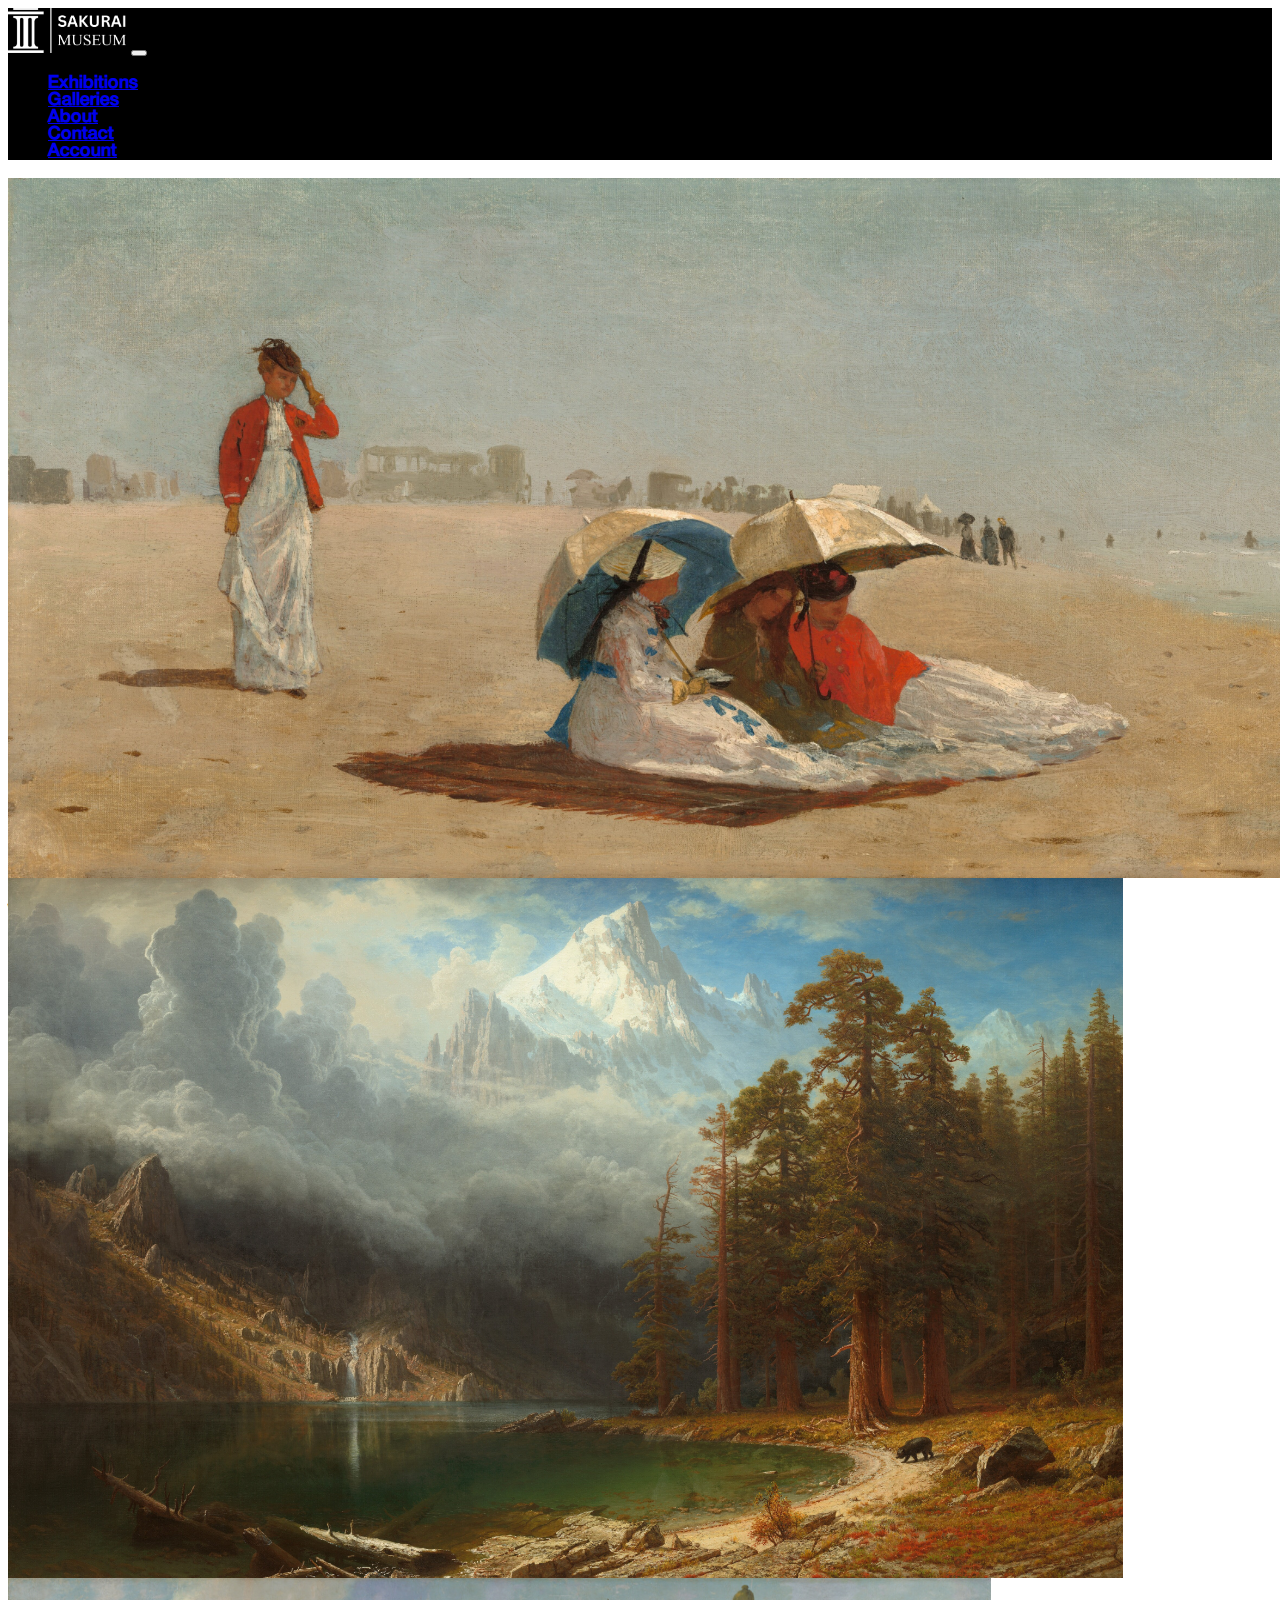
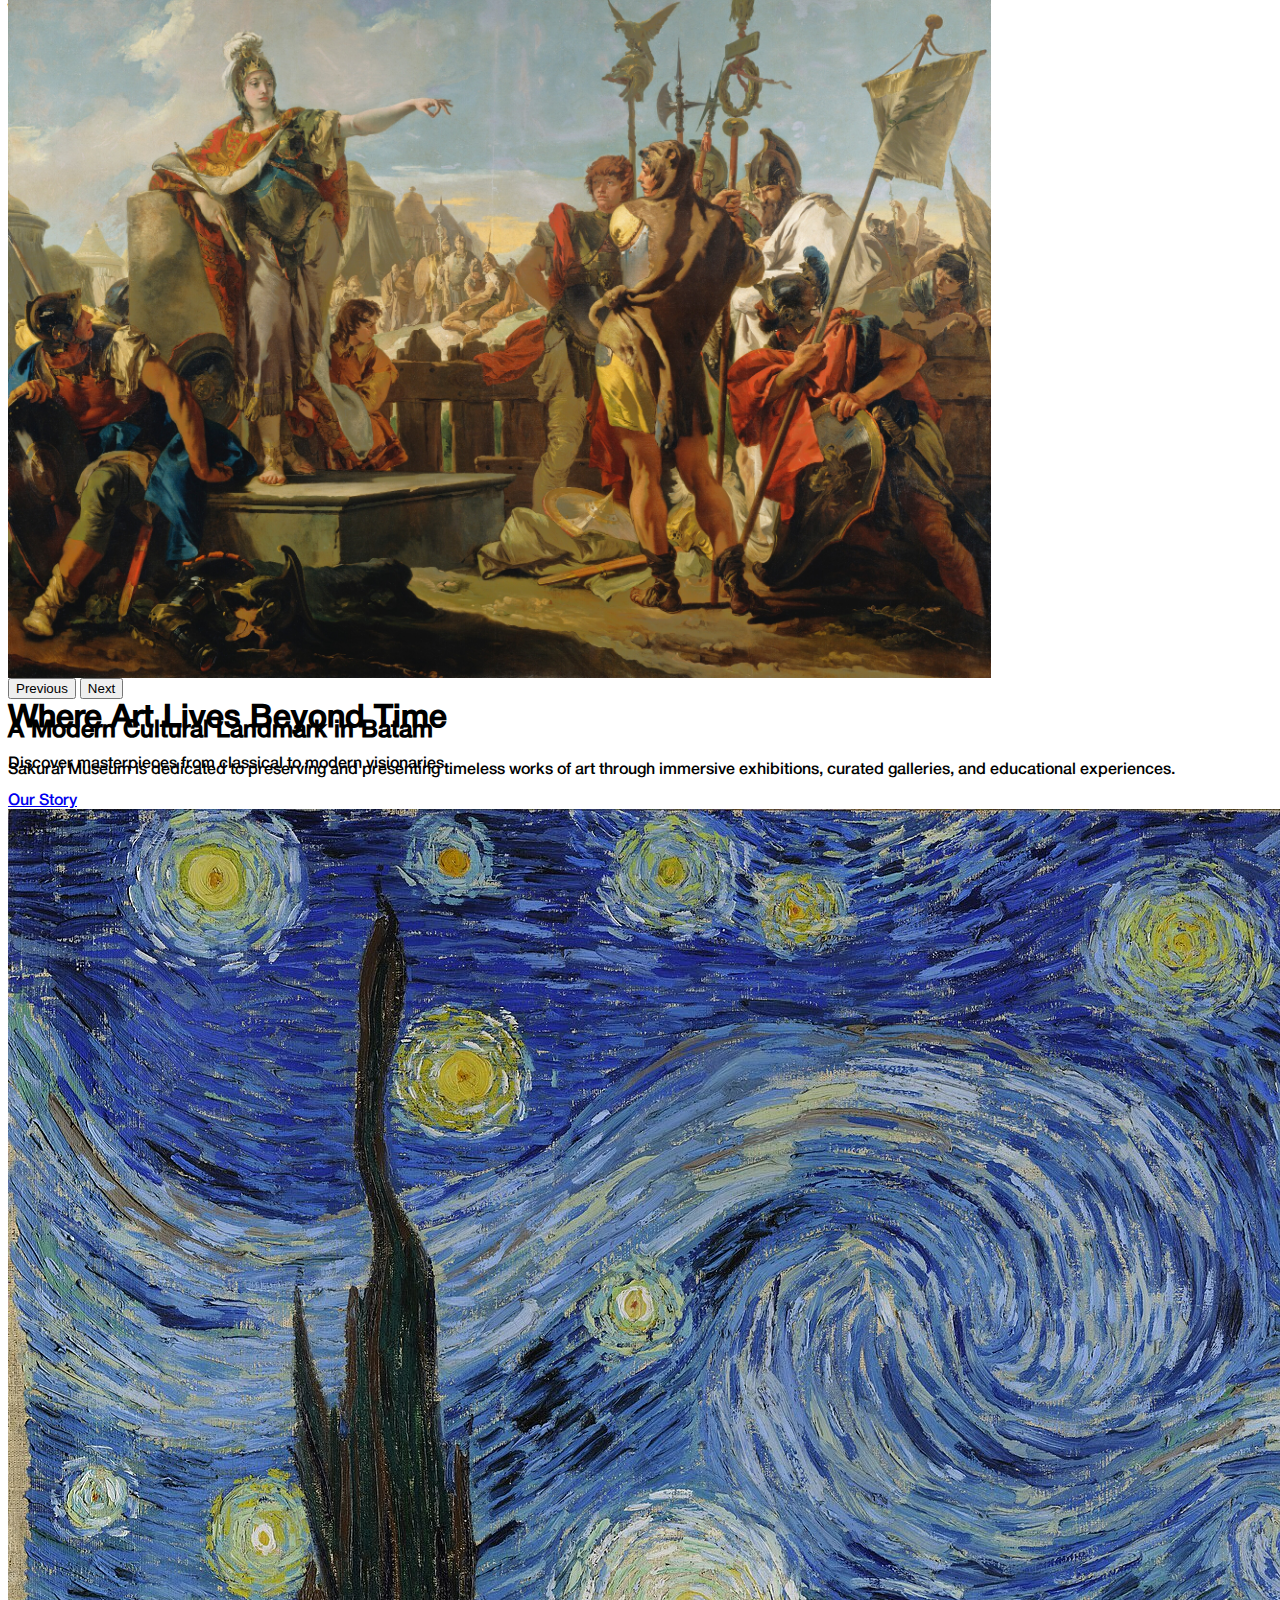
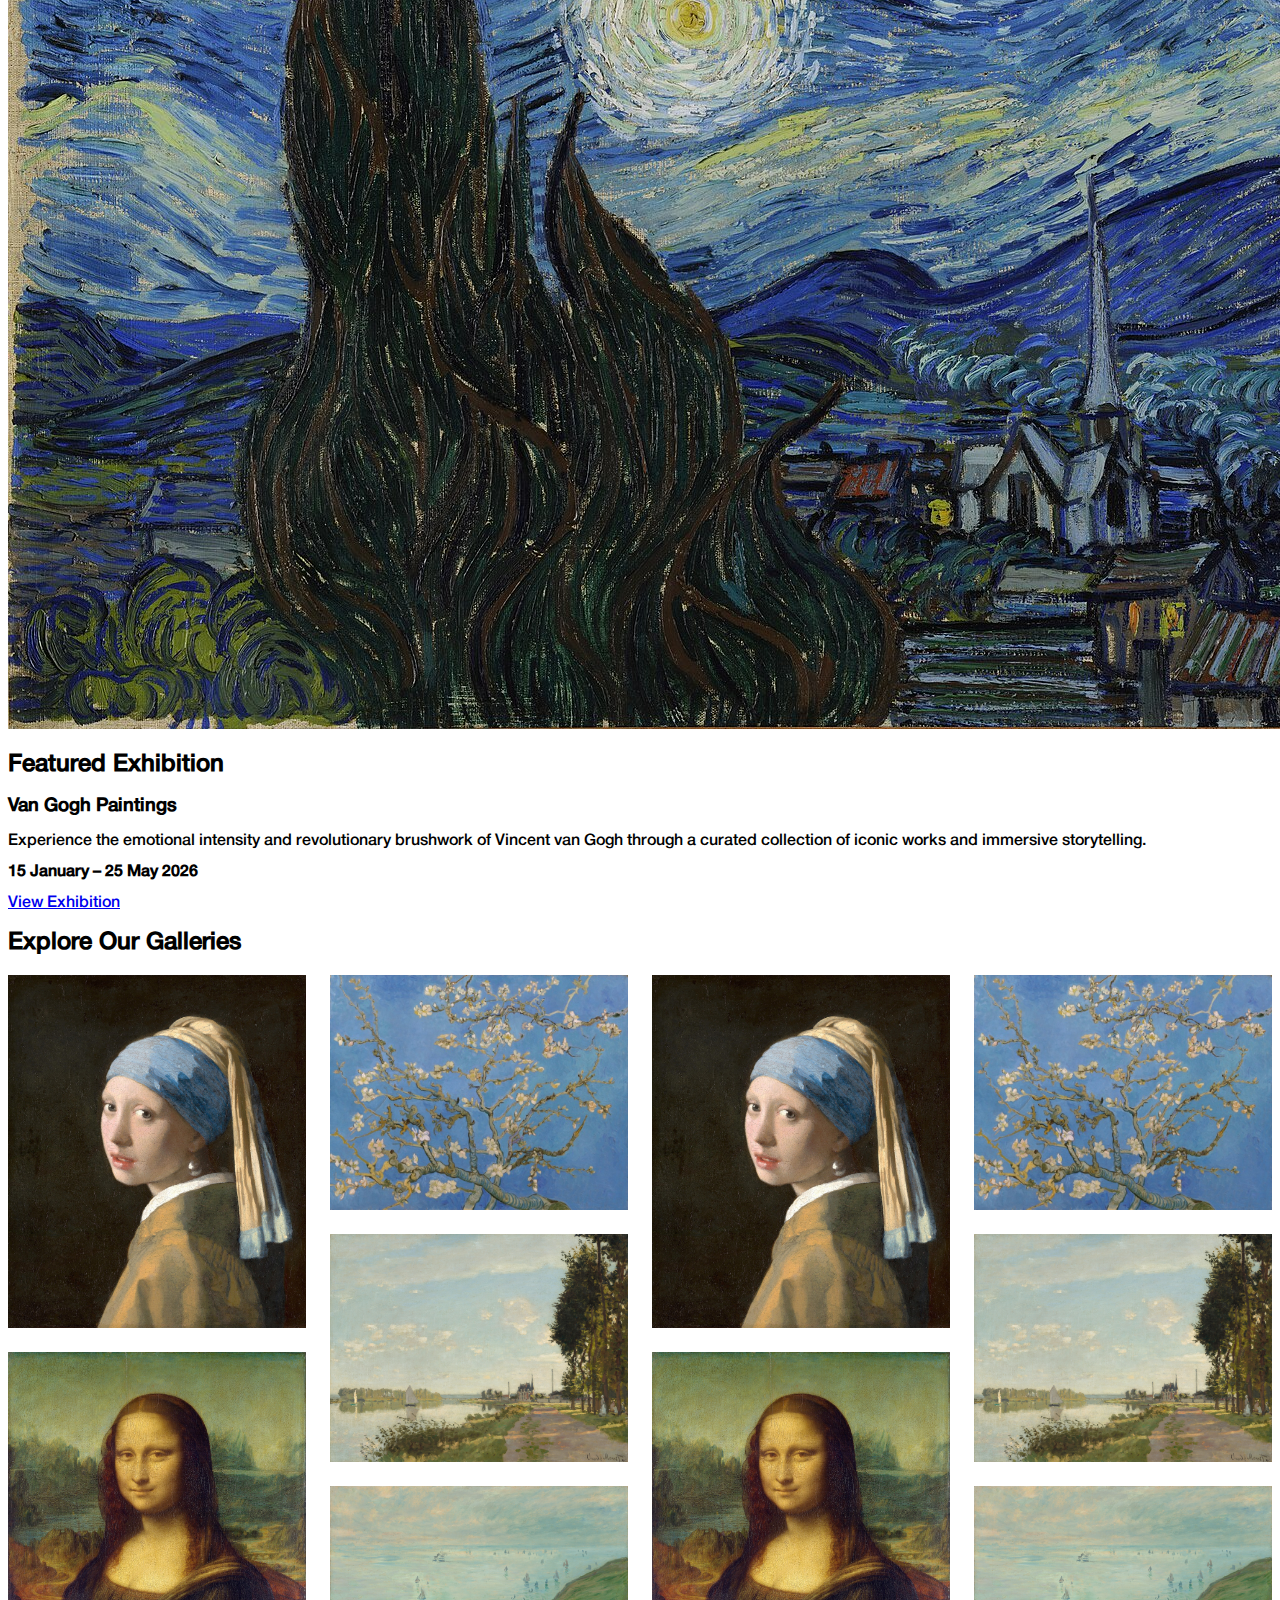
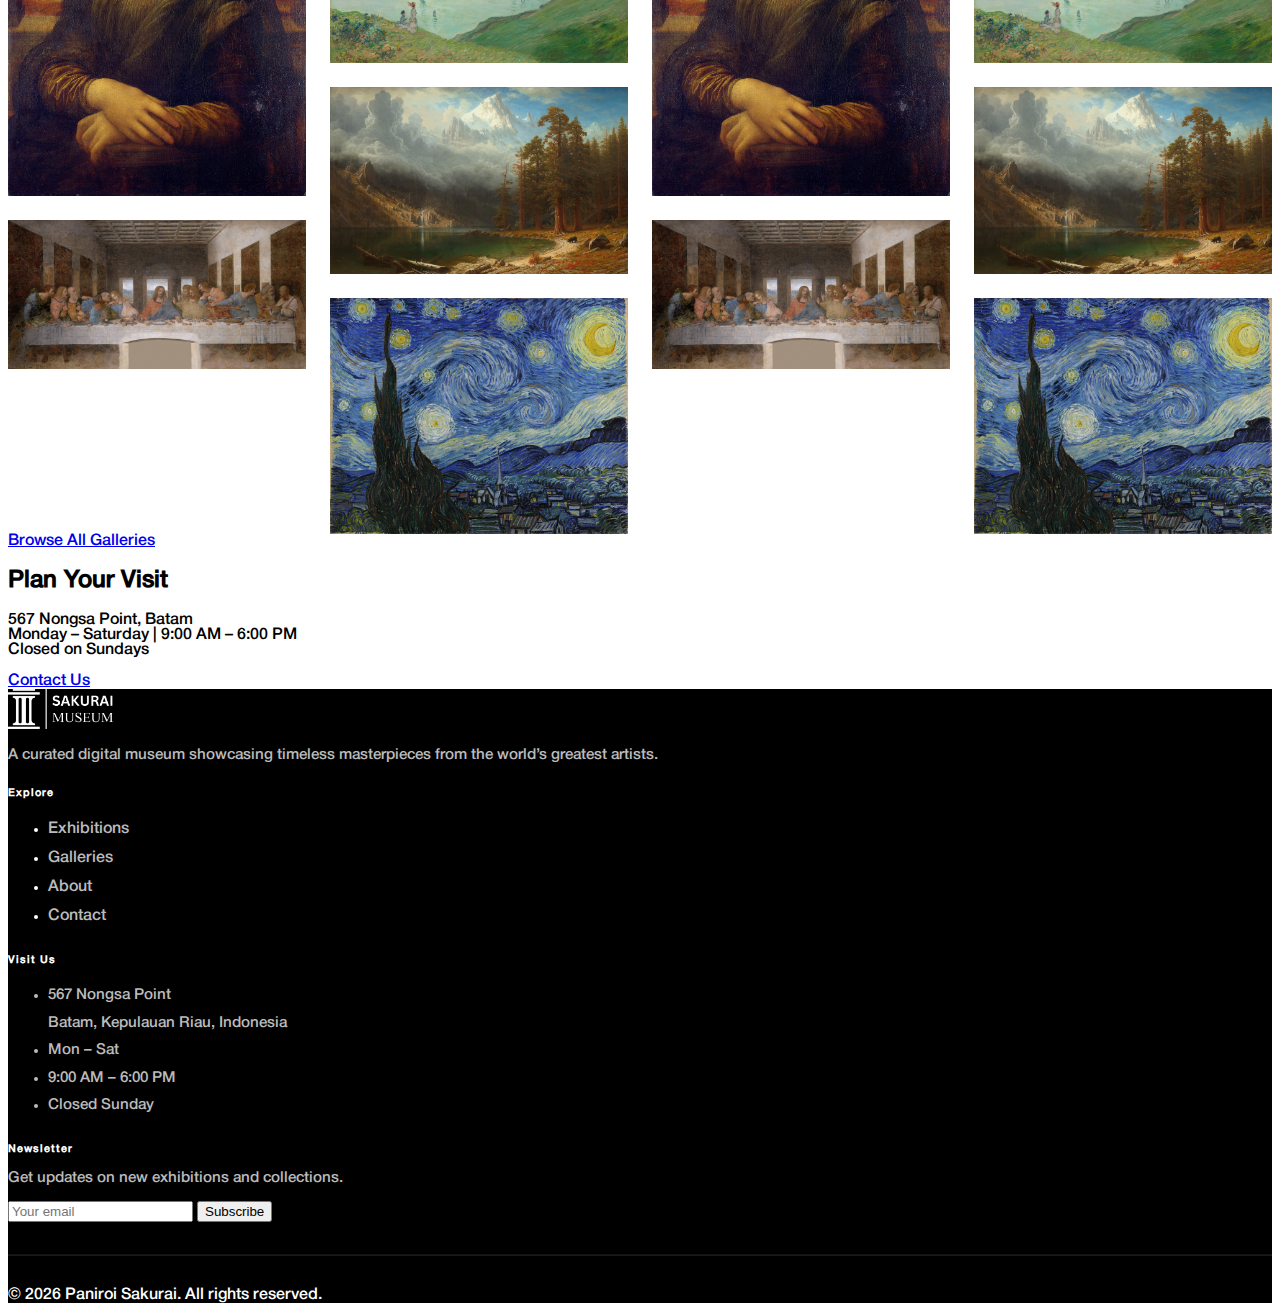
<file: index.html>
<!doctype html>
<html lang="en">
  <head>
    <meta charset="utf-8">
    <meta name="viewport" content="width=device-width, initial-scale=1">
    <title>Sakurai Museum</title>
    <link href="https://cdn.jsdelivr.net/npm/bootstrap@5.3.8/dist/css/bootstrap.min.css" rel="stylesheet" integrity="sha384-sRIl4kxILFvY47J16cr9ZwB07vP4J8+LH7qKQnuqkuIAvNWLzeN8tE5YBujZqJLB" crossorigin="anonymous">
    <link rel="stylesheet" href="style.css">
    <link href="https://fonts.cdnfonts.com/css/helvetica-neue-55" rel="stylesheet">
    <link rel="icon" href="assets/images/ico white.ico">
</head>

  <body>

    <script src="https://cdn.jsdelivr.net/npm/bootstrap@5.3.8/dist/js/bootstrap.bundle.min.js" integrity="sha384-FKyoEForCGlyvwx9Hj09JcYn3nv7wiPVlz7YYwJrWVcXK/BmnVDxM+D2scQbITxI" crossorigin="anonymous"></script>
    <script src="https://cdn.jsdelivr.net/npm/@popperjs/core@2.11.8/dist/umd/popper.min.js" integrity="sha384-I7E8VVD/ismYTF4hNIPjVp/Zjvgyol6VFvRkX/vR+Vc4jQkC+hVqc2pM8ODewa9r" crossorigin="anonymous"></script>

    <nav class="navbar navbar-expand-lg bg-body-tertiary py-4 sticky-top" data-bs-theme="dark">
    <div class="container-fluid mx-5">
        <a class="navbar-brand py-3" href="index.html"><img src="assets/images/museum-logo-white.png" alt="Logo"></a>
        <button class="navbar-toggler" type="button" data-bs-toggle="collapse" data-bs-target="#navbarNavDropdown" aria-controls="navbarNavDropdown" aria-expanded="false" aria-label="Toggle navigation">
        <span class="navbar-toggler-icon"></span>
        </button>
        <div class="collapse navbar-collapse" id="navbarNavDropdown">
        <ul class="navbar-nav ms-auto">
            <li class="nav-item mx-3">
            <a class="nav-link" href="exhibitions.html">Exhibitions</a>
            </li>
            <li class="nav-item mx-3">
            <a class="nav-link" href="galleries.html">Galleries</a>
            </li>
            <li class="nav-item mx-3">
            <a class="nav-link" href="about.html">About</a>
            </li>
            <li class="nav-item mx-3">
            <a class="nav-link" href="contact.html">Contact</a>
            </li>
            <li class="nav-item mx-3">
                <a class="nav-link" href="login.html">Account</a>
            </li>
        </ul>
        </div>
    </div>
    </nav>

<div id="carouselExampleFade" class="carousel slide carousel-fade">
  <div class="carousel-inner">
 <div class="carousel-item active">
  <img src="assets/images/east_hampton_beach_long_island_2012.89.2.jpg" class="d-block w-100">
  <div class="carousel-caption text-start mb-5">
    <h1 class="display-4">Where Art Lives Beyond Time</h1>
    <p>Discover masterpieces from classical to modern visionaries.</p>
  </div>
</div>
    <div class="carousel-item">
      <img src="assets/images/mount_corcoran_2014.79.4.jpg" class="d-block w-100" alt="mount_corcoran_2014.79.4">
     <div class="carousel-caption text-start mb-5">
    <h1 class="display-4">Where Art Lives Beyond Time</h1>
    <p>Discover masterpieces from classical to modern visionaries.</p>
  </div>
    </div>
    <div class="carousel-item">
      <img src="assets/images/queen_zenobia_addressing_her_soldiers_1961.9.42.jpg" class="d-block w-100" alt="queen_zenobia_addressing_her_soldiers_1961.9.42">
       <div class="carousel-caption text-start mb-5">
    <h1 class="display-4">Where Art Lives Beyond Time</h1>
    <p>Discover masterpieces from classical to modern visionaries.</p>
  </div>
    </div>
    
  </div>
  <button class="carousel-control-prev" type="button" data-bs-target="#carouselExampleFade" data-bs-slide="prev">
    <span class="carousel-control-prev-icon" aria-hidden="true"></span>
    <span class="visually-hidden">Previous</span>
  </button>
  <button class="carousel-control-next" type="button" data-bs-target="#carouselExampleFade" data-bs-slide="next">
    <span class="carousel-control-next-icon" aria-hidden="true"></span>
    <span class="visually-hidden">Next</span>
  </button>
</div>


  <div class="container py-5 text-center">
  <h2 class="mb-4">A Modern Cultural Landmark in Batam</h2>
  <p class="lead">
    Sakurai Museum is dedicated to preserving and presenting timeless works
    of art through immersive exhibitions, curated galleries, and educational experiences.
  </p>
  <a href="about.html" class="btn btn-dark rounded-0 mt-3">Our Story</a>
</div>


  <div class="container py-5">
  <div class="row align-items-center">

    <div class="col-md-6">
      <img src="assets/images/1920px-Van_Gogh_-_Starry_Night_-_Google_Art_Project.jpg"
           class="img-fluid">
    </div>

    <div class="col-md-6">
      <h2>Featured Exhibition</h2>
      <h3 class="mt-3">Van Gogh Paintings</h3>
      <p>
        Experience the emotional intensity and revolutionary brushwork of
        Vincent van Gogh through a curated collection of iconic works
        and immersive storytelling.
      </p>

      <p><strong>15 January – 25 May 2026</strong></p>

      <a href="exhibitions.html" class="btn btn-dark rounded-0 mt-3">
        View Exhibition
      </a>
    </div>

  </div>
</div>

<div class="container py-5 text-center">
  <h2 class="mb-4">Explore Our Galleries</h2>

<div class="container my-4">
 <div class="masonry">
  <div class="masonry-item">
      <img src="assets/images/1920px-1665_Girl_with_a_Pearl_Earring.jpg" class="card-img" alt="...">
  </div>
  <div class="masonry-item">
      <img src="assets/images/1920px-Mona_Lisa,_by_Leonardo_da_Vinci,_from_C2RMF_retouched.jpg" class="card-img" alt="...">
    </div>
     <div class="masonry-item">
      <img src="assets/images/3840px-The_Last_Supper_-_Leonardo_Da_Vinci_-_High_Resolution_32x16.jpg" class="card-img" alt="...">
  </div>
  <div class="masonry-item">
      <img src="assets/images/gogh103.jpg" class="card-img" alt="...">
    </div>
    <div class="masonry-item">
      <img src="assets/images/argenteuil_1970.17.42.jpg" class="card-img" alt="...">
  </div>
  <div class="masonry-item">
      <img src="assets/images/cliffs_at_pourville_1985.64.27.jpg" class="card-img" alt="...">
    </div>
     <div class="masonry-item">
      <img src="assets/images/mount_corcoran_2014.79.4.jpg" class="card-img" alt="...">
  </div>
  <div class="masonry-item">
      <img src="assets/images/1920px-Van_Gogh_-_Starry_Night_-_Google_Art_Project.jpg" class="card-img" alt="...">
    </div>
     <div class="masonry-item">
      <img src="assets/images/1920px-1665_Girl_with_a_Pearl_Earring.jpg" class="card-img" alt="...">
  </div>
  <div class="masonry-item">
      <img src="assets/images/1920px-Mona_Lisa,_by_Leonardo_da_Vinci,_from_C2RMF_retouched.jpg" class="card-img" alt="...">
    </div>
     <div class="masonry-item">
      <img src="assets/images/3840px-The_Last_Supper_-_Leonardo_Da_Vinci_-_High_Resolution_32x16.jpg" class="card-img" alt="...">
  </div>
  <div class="masonry-item">
      <img src="assets/images/gogh103.jpg" class="card-img" alt="...">
    </div>
    <div class="masonry-item">
      <img src="assets/images/argenteuil_1970.17.42.jpg" class="card-img" alt="...">
  </div>
  <div class="masonry-item">
      <img src="assets/images/cliffs_at_pourville_1985.64.27.jpg" class="card-img" alt="...">
    </div>
     <div class="masonry-item">
      <img src="assets/images/mount_corcoran_2014.79.4.jpg" class="card-img" alt="...">
  </div>
  <div class="masonry-item">
      <img src="assets/images/1920px-Van_Gogh_-_Starry_Night_-_Google_Art_Project.jpg" class="card-img" alt="...">
    </div>

  </div>
</div>

  <a href="galleries.html" class="btn btn-dark rounded-0 mt-4">
    Browse All Galleries
  </a>
</div>


<div class="bg-light py-5">
  <div class="container text-center">
    <h2>Plan Your Visit</h2>
    <p class="mt-3">
      567 Nongsa Point, Batam  
      <br>
      Monday – Saturday | 9:00 AM – 6:00 PM  
      <br>
      Closed on Sundays
    </p>
    <a href="contact.html" class="btn btn-dark rounded-0 mt-3">
      Contact Us
    </a>
  </div>
</div>

  <footer class="footer mt-5 pt-5 pb-4">
  <div class="container">
    <div class="row">

      <div class="col-md-4 mb-4">
        <img src="assets/images/museum-logo-white.png" alt="Museum Logo" class="mb-3" style="height:40px;">
        <p class="footer-text">
          A curated digital museum showcasing timeless masterpieces from the world’s greatest artists.
        </p>
      </div>

      <div class="col-md-2 mb-4">
        <h6 class="footer-heading">Explore</h6>
        <ul class="list-unstyled">
          <li><a href="exhibitions.html">Exhibitions</a></li>
          <li><a href="galleries.html">Galleries</a></li>
          <li><a href="about.html">About</a></li>
          <li><a href="contact.html">Contact</a></li>
        </ul>
      </div>

<div class="col-md-3 mb-4">
  <h6 class="footer-heading">Visit Us</h6>

  <ul class="list-unstyled footer-text">
<li class="mb-2">
      567 Nongsa Point<br>
      Batam, Kepulauan Riau, Indonesia
    </li>
    <li class="mb-2">
      Mon – Sat
    </li>
    <li class="mb-2">
      9:00 AM – 6:00 PM
    </li>
    <li>
      Closed Sunday
    </li>
  </ul>
</div>

      <div class="col-md-3 mb-4">
        <h6 class="footer-heading">Newsletter</h6>
        <p class="footer-text">Get updates on new exhibitions and collections.</p>
        <form>
          <div class="input-group">
            <input type="email" class="form-control rounded-0" placeholder="Your email">
            <button class="btn btn-light rounded-0" type="submit">Subscribe</button>
          </div>
        </form>
      </div>

    </div>

    <hr class="footer-divider">

    <div class="text-center small">
      © 2026 Paniroi Sakurai. All rights reserved.
    </div>
  </div>
</footer>
  </body>
</html>
</file>
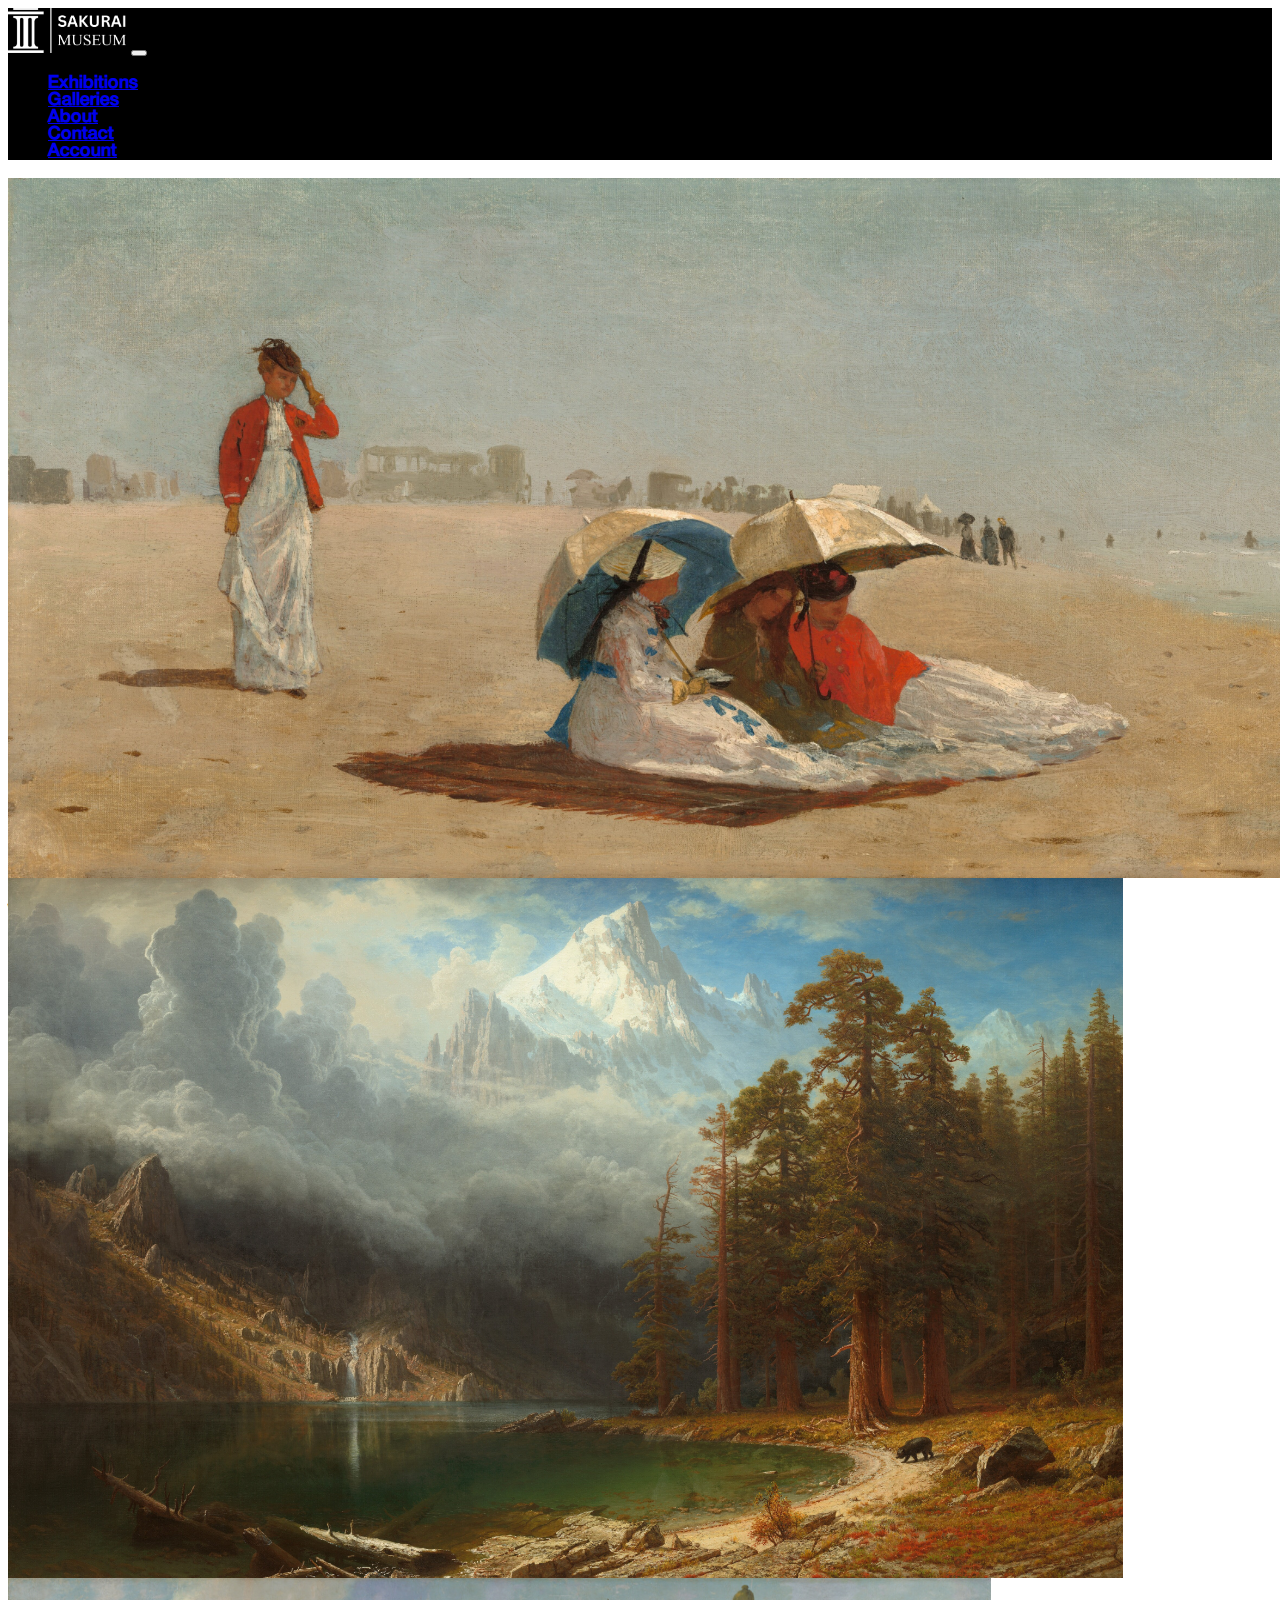
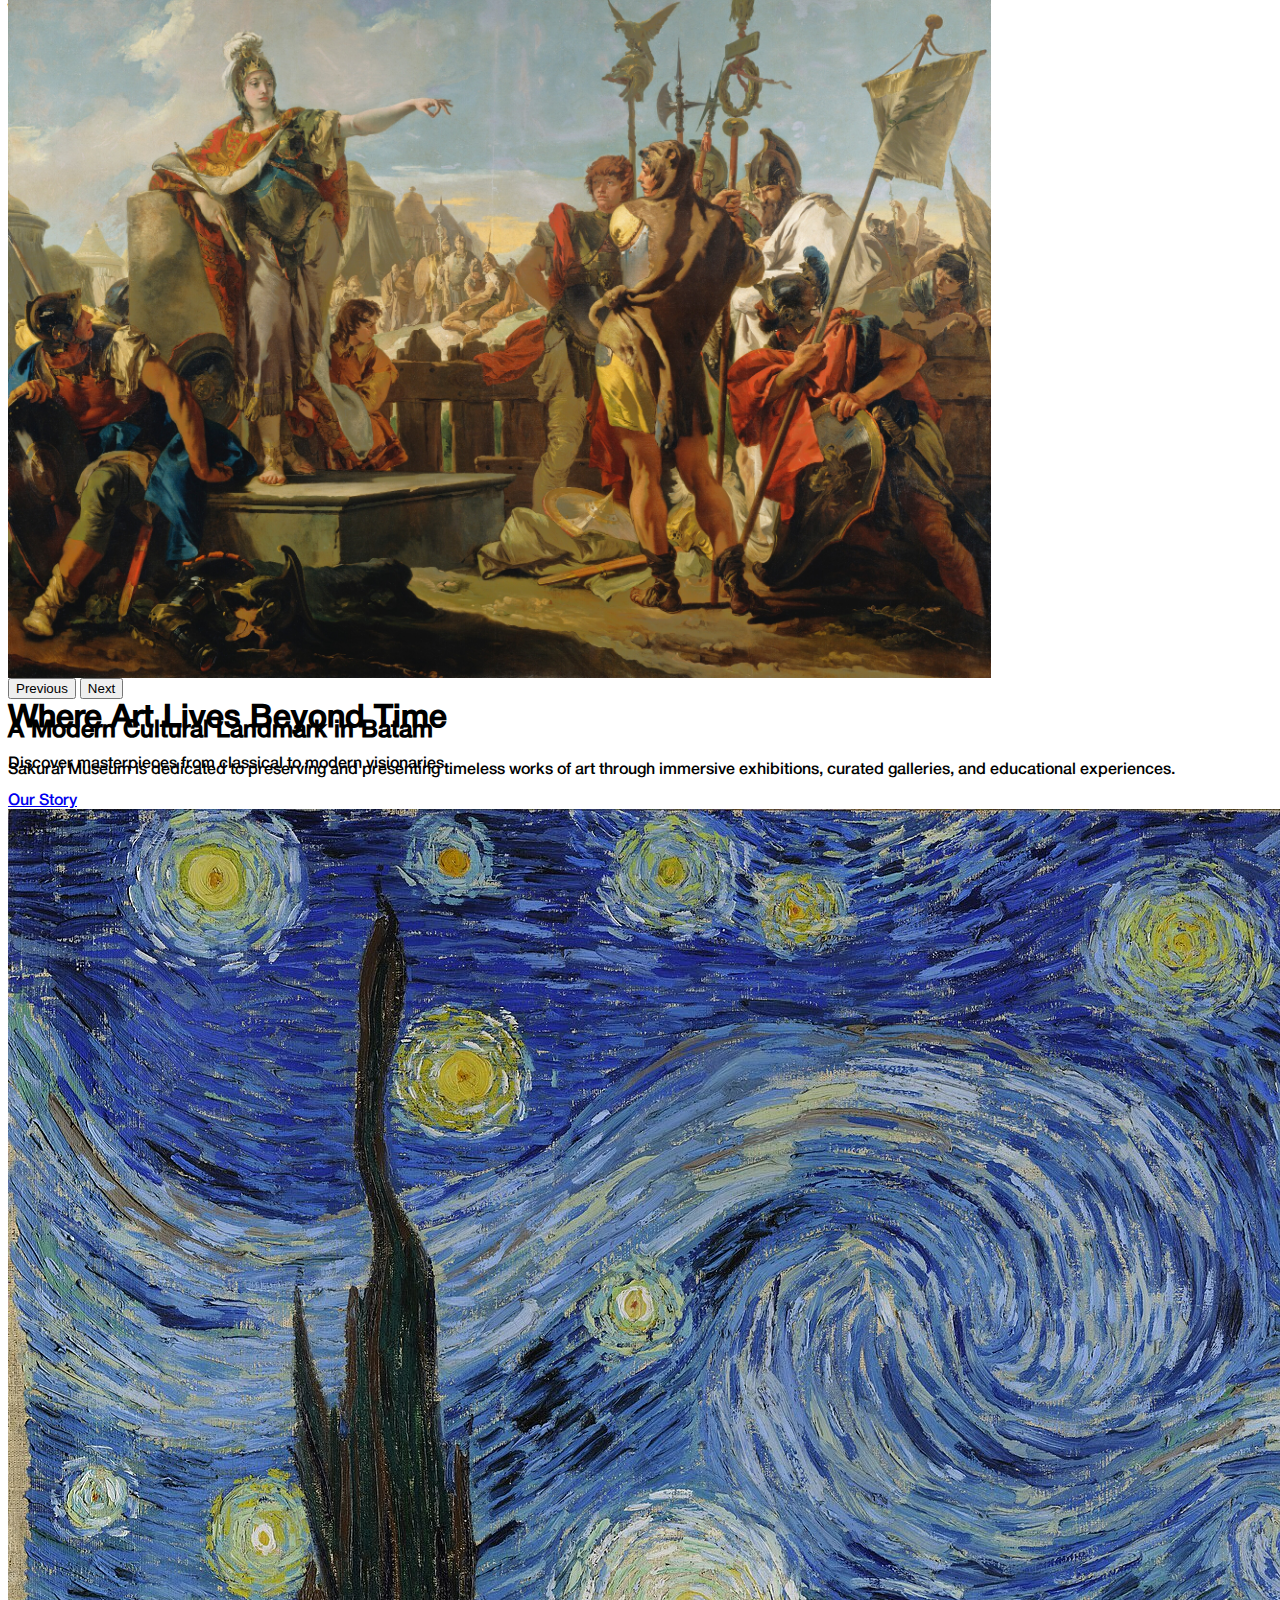
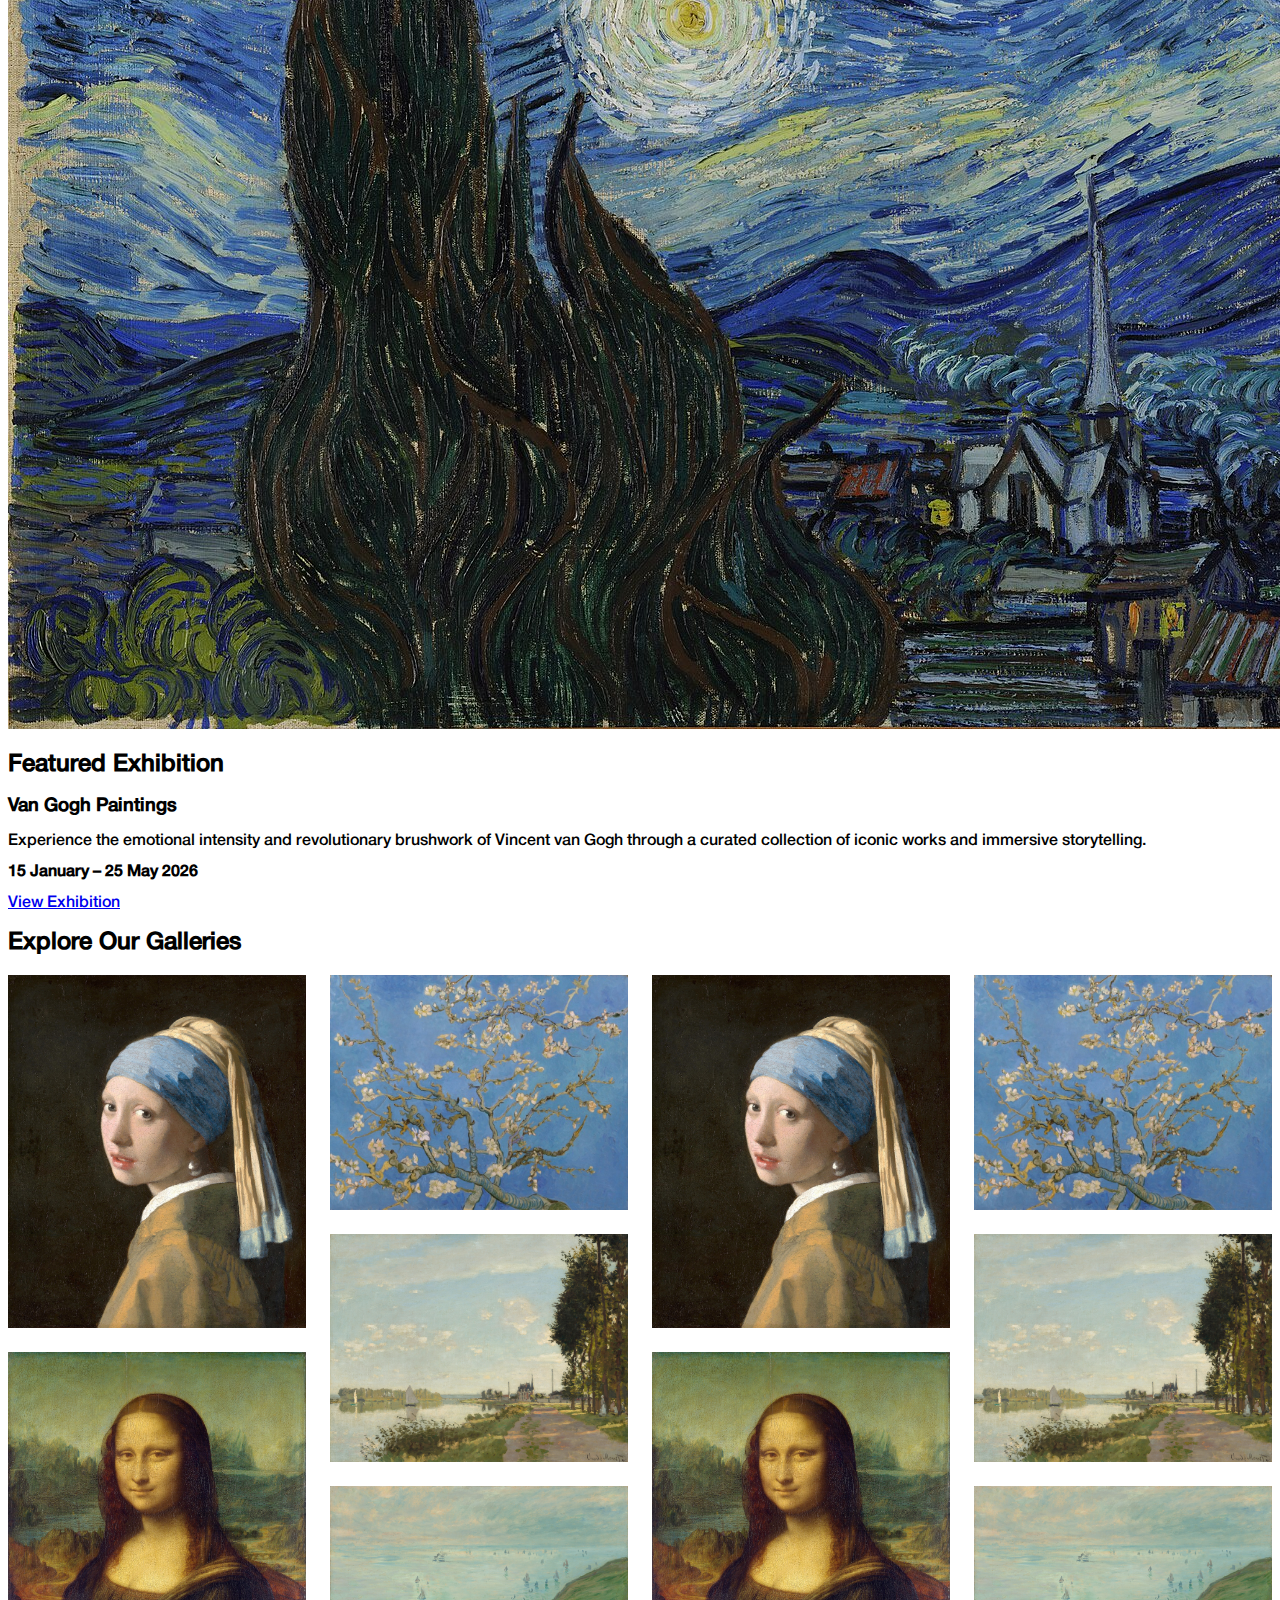
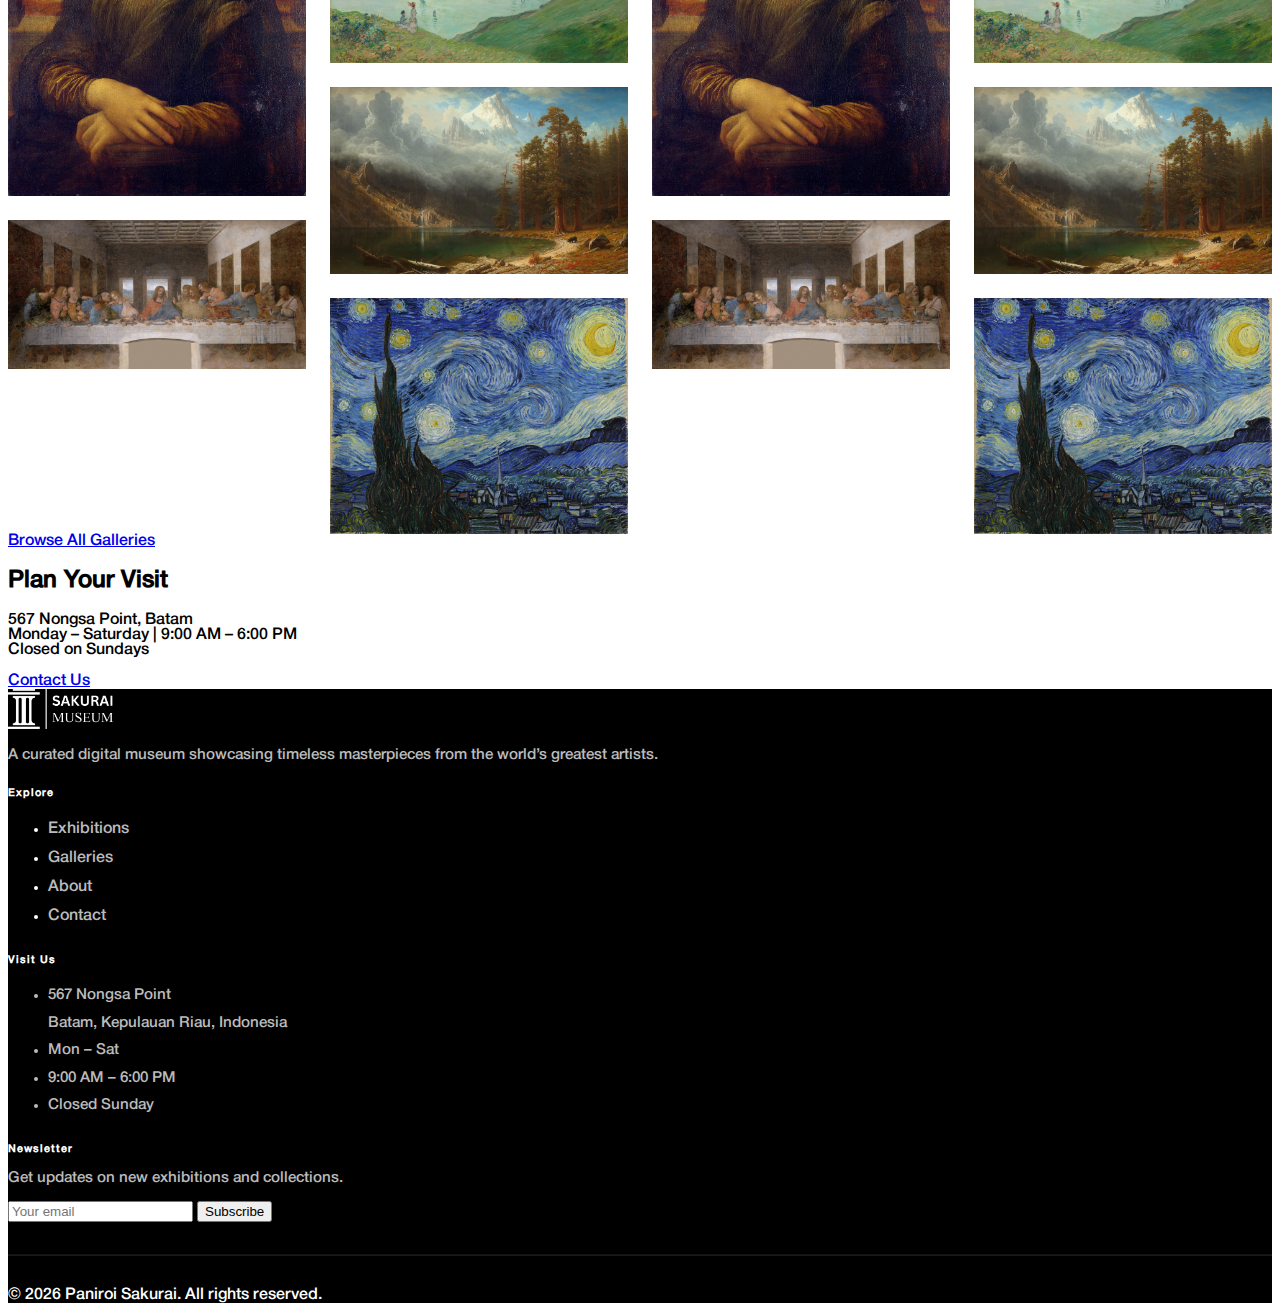
<file: public/index.html>
<!doctype html>
<html lang="en">
  <head>
    <meta charset="utf-8">
    <meta name="viewport" content="width=device-width, initial-scale=1">
    <title>Sakurai Museum</title>
    <link href="https://cdn.jsdelivr.net/npm/bootstrap@5.3.8/dist/css/bootstrap.min.css" rel="stylesheet" integrity="sha384-sRIl4kxILFvY47J16cr9ZwB07vP4J8+LH7qKQnuqkuIAvNWLzeN8tE5YBujZqJLB" crossorigin="anonymous">
    <link rel="stylesheet" href="style.css">
    <link href="https://fonts.cdnfonts.com/css/helvetica-neue-55" rel="stylesheet">
</head>

  <body>

    <script src="https://cdn.jsdelivr.net/npm/bootstrap@5.3.8/dist/js/bootstrap.bundle.min.js" integrity="sha384-FKyoEForCGlyvwx9Hj09JcYn3nv7wiPVlz7YYwJrWVcXK/BmnVDxM+D2scQbITxI" crossorigin="anonymous"></script>
    <script src="https://cdn.jsdelivr.net/npm/@popperjs/core@2.11.8/dist/umd/popper.min.js" integrity="sha384-I7E8VVD/ismYTF4hNIPjVp/Zjvgyol6VFvRkX/vR+Vc4jQkC+hVqc2pM8ODewa9r" crossorigin="anonymous"></script>

    <nav class="navbar navbar-expand-lg bg-body-tertiary py-4 sticky-top" data-bs-theme="dark">
    <div class="container-fluid mx-5">
        <a class="navbar-brand py-3" href="index.html"><img src="assets/images/museum-logo-white.png" alt="Logo"></a>
        <button class="navbar-toggler" type="button" data-bs-toggle="collapse" data-bs-target="#navbarNavDropdown" aria-controls="navbarNavDropdown" aria-expanded="false" aria-label="Toggle navigation">
        <span class="navbar-toggler-icon"></span>
        </button>
        <div class="collapse navbar-collapse" id="navbarNavDropdown">
        <ul class="navbar-nav ms-auto">
            <li class="nav-item mx-3">
            <a class="nav-link" href="exhibitions.html">Exhibitions</a>
            </li>
            <li class="nav-item mx-3">
            <a class="nav-link" href="galleries.html">Galleries</a>
            </li>
            <li class="nav-item mx-3">
            <a class="nav-link" href="about.html">About</a>
            </li>
            <li class="nav-item mx-3">
            <a class="nav-link" href="contact.html">Contact</a>
            </li>
            <li class="nav-item mx-3">
                <a class="nav-link" href="login.html">Account</a>
            </li>
        </ul>
        </div>
    </div>
    </nav>

<div id="carouselExampleFade" class="carousel slide carousel-fade">
  <div class="carousel-inner">
 <div class="carousel-item active">
  <img src="assets/images/east_hampton_beach_long_island_2012.89.2.jpg" class="d-block w-100">
  <div class="carousel-caption text-start mb-5">
    <h1 class="display-4">Where Art Lives Beyond Time</h1>
    <p>Discover masterpieces from classical to modern visionaries.</p>
  </div>
</div>
    <div class="carousel-item">
      <img src="assets/images/mount_corcoran_2014.79.4.jpg" class="d-block w-100" alt="mount_corcoran_2014.79.4">
     <div class="carousel-caption text-start mb-5">
    <h1 class="display-4">Where Art Lives Beyond Time</h1>
    <p>Discover masterpieces from classical to modern visionaries.</p>
  </div>
    </div>
    <div class="carousel-item">
      <img src="assets/images/queen_zenobia_addressing_her_soldiers_1961.9.42.jpg" class="d-block w-100" alt="queen_zenobia_addressing_her_soldiers_1961.9.42">
       <div class="carousel-caption text-start mb-5">
    <h1 class="display-4">Where Art Lives Beyond Time</h1>
    <p>Discover masterpieces from classical to modern visionaries.</p>
  </div>
    </div>
    
  </div>
  <button class="carousel-control-prev" type="button" data-bs-target="#carouselExampleFade" data-bs-slide="prev">
    <span class="carousel-control-prev-icon" aria-hidden="true"></span>
    <span class="visually-hidden">Previous</span>
  </button>
  <button class="carousel-control-next" type="button" data-bs-target="#carouselExampleFade" data-bs-slide="next">
    <span class="carousel-control-next-icon" aria-hidden="true"></span>
    <span class="visually-hidden">Next</span>
  </button>
</div>


  <div class="container py-5 text-center">
  <h2 class="mb-4">A Modern Cultural Landmark in Batam</h2>
  <p class="lead">
    Sakurai Museum is dedicated to preserving and presenting timeless works
    of art through immersive exhibitions, curated galleries, and educational experiences.
  </p>
  <a href="about.html" class="btn btn-dark rounded-0 mt-3">Our Story</a>
</div>


  <div class="container py-5">
  <div class="row align-items-center">

    <div class="col-md-6">
      <img src="assets/images/1920px-Van_Gogh_-_Starry_Night_-_Google_Art_Project.jpg"
           class="img-fluid">
    </div>

    <div class="col-md-6">
      <h2>Featured Exhibition</h2>
      <h3 class="mt-3">Van Gogh Paintings</h3>
      <p>
        Experience the emotional intensity and revolutionary brushwork of
        Vincent van Gogh through a curated collection of iconic works
        and immersive storytelling.
      </p>

      <p><strong>15 January – 25 May 2026</strong></p>

      <a href="exhibitions.html" class="btn btn-dark rounded-0 mt-3">
        View Exhibition
      </a>
    </div>

  </div>
</div>

<div class="container py-5 text-center">
  <h2 class="mb-4">Explore Our Galleries</h2>

<div class="container my-4">
 <div class="masonry">
  <div class="masonry-item">
      <img src="assets/images/1920px-1665_Girl_with_a_Pearl_Earring.jpg" class="card-img" alt="...">
  </div>
  <div class="masonry-item">
      <img src="assets/images/1920px-Mona_Lisa,_by_Leonardo_da_Vinci,_from_C2RMF_retouched.jpg" class="card-img" alt="...">
    </div>
     <div class="masonry-item">
      <img src="assets/images/3840px-The_Last_Supper_-_Leonardo_Da_Vinci_-_High_Resolution_32x16.jpg" class="card-img" alt="...">
  </div>
  <div class="masonry-item">
      <img src="assets/images/gogh103.jpg" class="card-img" alt="...">
    </div>
    <div class="masonry-item">
      <img src="assets/images/argenteuil_1970.17.42.jpg" class="card-img" alt="...">
  </div>
  <div class="masonry-item">
      <img src="assets/images/cliffs_at_pourville_1985.64.27.jpg" class="card-img" alt="...">
    </div>
     <div class="masonry-item">
      <img src="assets/images/mount_corcoran_2014.79.4.jpg" class="card-img" alt="...">
  </div>
  <div class="masonry-item">
      <img src="assets/images/1920px-Van_Gogh_-_Starry_Night_-_Google_Art_Project.jpg" class="card-img" alt="...">
    </div>
     <div class="masonry-item">
      <img src="assets/images/1920px-1665_Girl_with_a_Pearl_Earring.jpg" class="card-img" alt="...">
  </div>
  <div class="masonry-item">
      <img src="assets/images/1920px-Mona_Lisa,_by_Leonardo_da_Vinci,_from_C2RMF_retouched.jpg" class="card-img" alt="...">
    </div>
     <div class="masonry-item">
      <img src="assets/images/3840px-The_Last_Supper_-_Leonardo_Da_Vinci_-_High_Resolution_32x16.jpg" class="card-img" alt="...">
  </div>
  <div class="masonry-item">
      <img src="assets/images/gogh103.jpg" class="card-img" alt="...">
    </div>
    <div class="masonry-item">
      <img src="assets/images/argenteuil_1970.17.42.jpg" class="card-img" alt="...">
  </div>
  <div class="masonry-item">
      <img src="assets/images/cliffs_at_pourville_1985.64.27.jpg" class="card-img" alt="...">
    </div>
     <div class="masonry-item">
      <img src="assets/images/mount_corcoran_2014.79.4.jpg" class="card-img" alt="...">
  </div>
  <div class="masonry-item">
      <img src="assets/images/1920px-Van_Gogh_-_Starry_Night_-_Google_Art_Project.jpg" class="card-img" alt="...">
    </div>

  </div>
</div>

  <a href="galleries.html" class="btn btn-dark rounded-0 mt-4">
    Browse All Galleries
  </a>
</div>


<div class="bg-light py-5">
  <div class="container text-center">
    <h2>Plan Your Visit</h2>
    <p class="mt-3">
      567 Nongsa Point, Batam  
      <br>
      Monday – Saturday | 9:00 AM – 6:00 PM  
      <br>
      Closed on Sundays
    </p>
    <a href="contact.html" class="btn btn-dark rounded-0 mt-3">
      Contact Us
    </a>
  </div>
</div>

  <footer class="footer mt-5 pt-5 pb-4">
  <div class="container">
    <div class="row">

      <div class="col-md-4 mb-4">
        <img src="assets/images/museum-logo-white.png" alt="Museum Logo" class="mb-3" style="height:40px;">
        <p class="footer-text">
          A curated digital museum showcasing timeless masterpieces from the world’s greatest artists.
        </p>
      </div>

      <div class="col-md-2 mb-4">
        <h6 class="footer-heading">Explore</h6>
        <ul class="list-unstyled">
          <li><a href="exhibitions.html">Exhibitions</a></li>
          <li><a href="galleries.html">Galleries</a></li>
          <li><a href="about.html">About</a></li>
          <li><a href="contact.html">Contact</a></li>
        </ul>
      </div>

<div class="col-md-3 mb-4">
  <h6 class="footer-heading">Visit Us</h6>

  <ul class="list-unstyled footer-text">
<li class="mb-2">
      567 Nongsa Point<br>
      Batam, Kepulauan Riau, Indonesia
    </li>
    <li class="mb-2">
      Mon – Sat
    </li>
    <li class="mb-2">
      9:00 AM – 6:00 PM
    </li>
    <li>
      Closed Sunday
    </li>
  </ul>
</div>

      <div class="col-md-3 mb-4">
        <h6 class="footer-heading">Newsletter</h6>
        <p class="footer-text">Get updates on new exhibitions and collections.</p>
        <form>
          <div class="input-group">
            <input type="email" class="form-control rounded-0" placeholder="Your email">
            <button class="btn btn-light rounded-0" type="submit">Subscribe</button>
          </div>
        </form>
      </div>

    </div>

    <hr class="footer-divider">

    <div class="text-center small">
      © 2026 Paniroi Sakurai. All rights reserved.
    </div>
  </div>
</footer>
  </body>
</html>
</file>
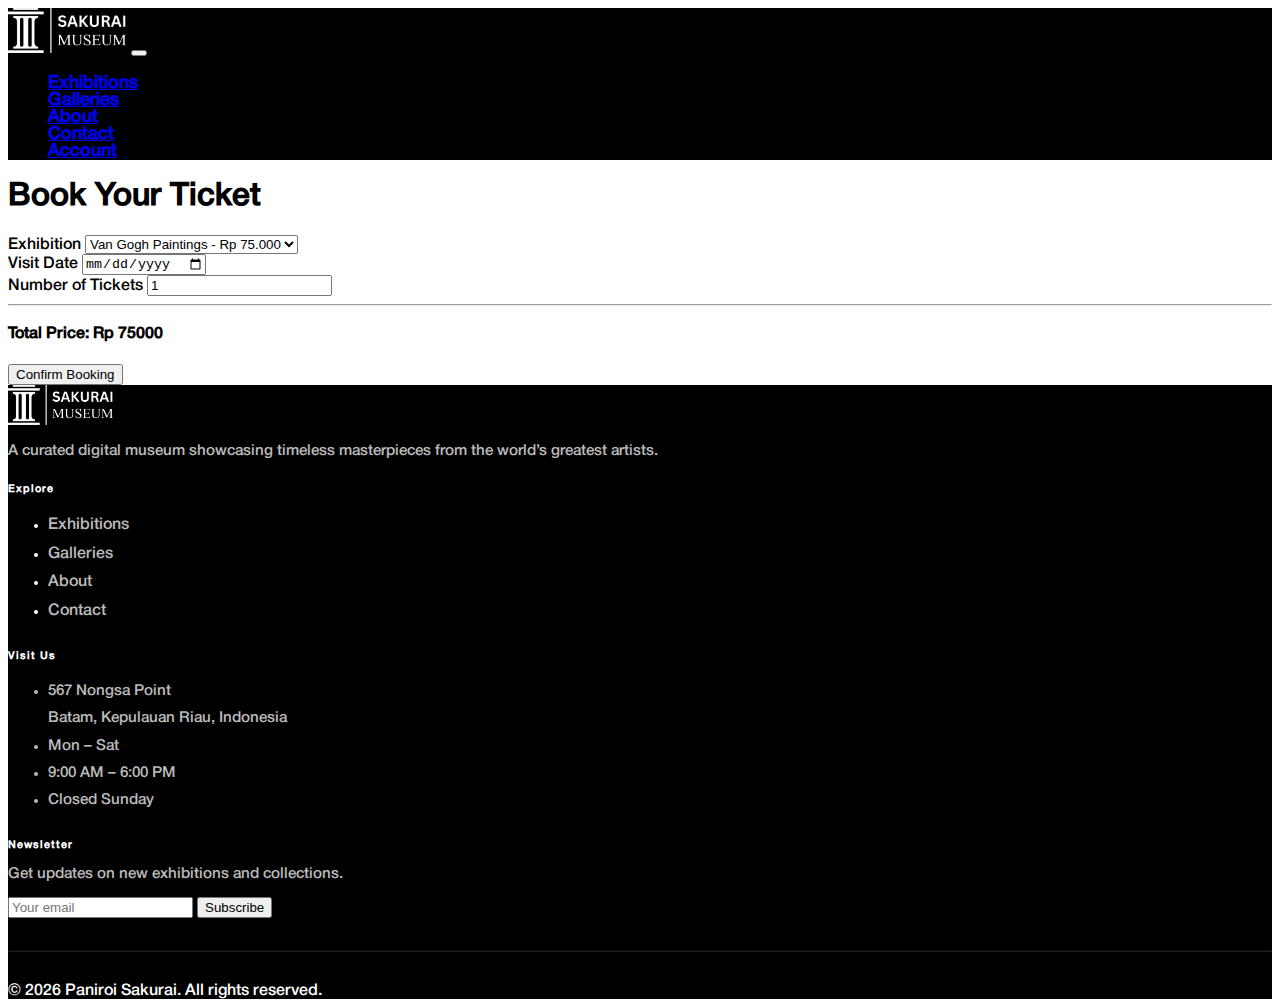
<file: booking.html>
<!doctype html>
<html lang="en">
  <head>
    <meta charset="utf-8">
    <meta name="viewport" content="width=device-width, initial-scale=1">
    <title>Sakurai Museum</title>
    <link href="https://cdn.jsdelivr.net/npm/bootstrap@5.3.8/dist/css/bootstrap.min.css" rel="stylesheet" integrity="sha384-sRIl4kxILFvY47J16cr9ZwB07vP4J8+LH7qKQnuqkuIAvNWLzeN8tE5YBujZqJLB" crossorigin="anonymous">
    <link rel="stylesheet" href="style.css">
    <link href="https://fonts.cdnfonts.com/css/helvetica-neue-55" rel="stylesheet">
    <link rel="icon" href="assets/images/ico white.ico">
</head>

  <body>

    <script src="https://cdn.jsdelivr.net/npm/bootstrap@5.3.8/dist/js/bootstrap.bundle.min.js" integrity="sha384-FKyoEForCGlyvwx9Hj09JcYn3nv7wiPVlz7YYwJrWVcXK/BmnVDxM+D2scQbITxI" crossorigin="anonymous"></script>
    <script src="https://cdn.jsdelivr.net/npm/@popperjs/core@2.11.8/dist/umd/popper.min.js" integrity="sha384-I7E8VVD/ismYTF4hNIPjVp/Zjvgyol6VFvRkX/vR+Vc4jQkC+hVqc2pM8ODewa9r" crossorigin="anonymous"></script>

    <nav class="navbar navbar-expand-lg bg-body-tertiary py-4 sticky-top" data-bs-theme="dark">
    <div class="container-fluid mx-5">
        <a class="navbar-brand py-3" href="index.html"><img src="assets/images/museum-logo-white.png" alt="Logo"></a>
        <button class="navbar-toggler" type="button" data-bs-toggle="collapse" data-bs-target="#navbarNavDropdown" aria-controls="navbarNavDropdown" aria-expanded="false" aria-label="Toggle navigation">
        <span class="navbar-toggler-icon"></span>
        </button>
        <div class="collapse navbar-collapse" id="navbarNavDropdown">
  
        <ul class="navbar-nav ms-auto">
            <li class="nav-item mx-3">
            <a class="nav-link" href="exhibitions.html">Exhibitions</a>
            </li>
            <li class="nav-item mx-3">
            <a class="nav-link" href="galleries.html">Galleries</a>
            </li>
            <li class="nav-item mx-3">
            <a class="nav-link" href="about.html">About</a>
            </li>
            <li class="nav-item mx-3">
            <a class="nav-link" href="contact.html">Contact</a>
            </li>
            <li class="nav-item mx-3">
                <a class="nav-link" href="#">Account</a>
            </li>
        </ul>

        </div>
    </div>
    </nav>

    
    <div class="container py-5">
  <h1 class="mb-4">Book Your Ticket</h1>

  <div class="card p-4 rounded-0">

    <div class="mb-3">
      <label class="form-label">Exhibition</label>
      <select class="form-select" id="exhibition">
        <option value="75000">Van Gogh Paintings - Rp 75.000</option>
      </select>
    </div>

    <div class="mb-3">
      <label class="form-label">Visit Date</label>
      <input type="date" class="form-control" id="date">
    </div>

    <div class="mb-3">
      <label class="form-label">Number of Tickets</label>
      <input type="number" class="form-control" id="quantity" min="1" value="1">
    </div>

    <hr>

    <h4>Total Price: Rp <span id="total">75000</span></h4>

    <button class="btn btn-dark mt-3 rounded-0" id="bookBtn">
      Confirm Booking
    </button>

  </div>
</div>

    

  <footer class="footer pt-5 pb-4">
  <div class="container">
    <div class="row">

      <div class="col-md-4 mb-4">
        <img src="assets/images/museum-logo-white.png" alt="Museum Logo" class="mb-3" style="height:40px;">
        <p class="footer-text">
          A curated digital museum showcasing timeless masterpieces from the world’s greatest artists.
        </p>
      </div>

      <div class="col-md-2 mb-4">
        <h6 class="footer-heading">Explore</h6>
        <ul class="list-unstyled">
          <li><a href="exhibitions.html">Exhibitions</a></li>
          <li><a href="galleries.html">Galleries</a></li>
          <li><a href="about.html">About</a></li>
          <li><a href="contact.html">Contact</a></li>
        </ul>
      </div>

<div class="col-md-3 mb-4">
  <h6 class="footer-heading">Visit Us</h6>

  <ul class="list-unstyled footer-text">
<li class="mb-2">
      567 Nongsa Point<br>
      Batam, Kepulauan Riau, Indonesia
    </li>
    <li class="mb-2">
      Mon – Sat
    </li>
    <li class="mb-2">
      9:00 AM – 6:00 PM
    </li>
    <li>
      Closed Sunday
    </li>
  </ul>
</div>

      <div class="col-md-3 mb-4">
        <h6 class="footer-heading">Newsletter</h6>
        <p class="footer-text">Get updates on new exhibitions and collections.</p>
        <form>
          <div class="input-group">
            <input type="email" class="form-control rounded-0" placeholder="Your email">
            <button class="btn btn-light rounded-0" type="submit">Subscribe</button>
          </div>
        </form>
      </div>

    </div>

    <hr class="footer-divider">

    <div class="text-center small">
      © 2026 Paniroi Sakurai. All rights reserved.
    </div>
  </div>
</footer>

<script>
  const exhibition = document.getElementById("exhibition");
const quantity = document.getElementById("quantity");
const totalDisplay = document.getElementById("total");
const bookBtn = document.getElementById("bookBtn");

function calculateTotal() {
  const price = parseInt(exhibition.value);
  const qty = parseInt(quantity.value);
  const total = price * qty;
  totalDisplay.textContent = total.toLocaleString("id-ID");
}

quantity.addEventListener("input", calculateTotal);
exhibition.addEventListener("change", calculateTotal);

bookBtn.addEventListener("click", function () {
  const bookingData = {
    exhibition: exhibition.options[exhibition.selectedIndex].text,
    date: document.getElementById("date").value,
    quantity: quantity.value,
    total: totalDisplay.textContent
  };

  if (!bookingData.date) {
    alert("Please select a visit date.");
    return;
  }

  localStorage.setItem("booking", JSON.stringify(bookingData));

  alert("Booking successful! Check your confirmation page.");
});
</script>


  </body>
</html>
</file>
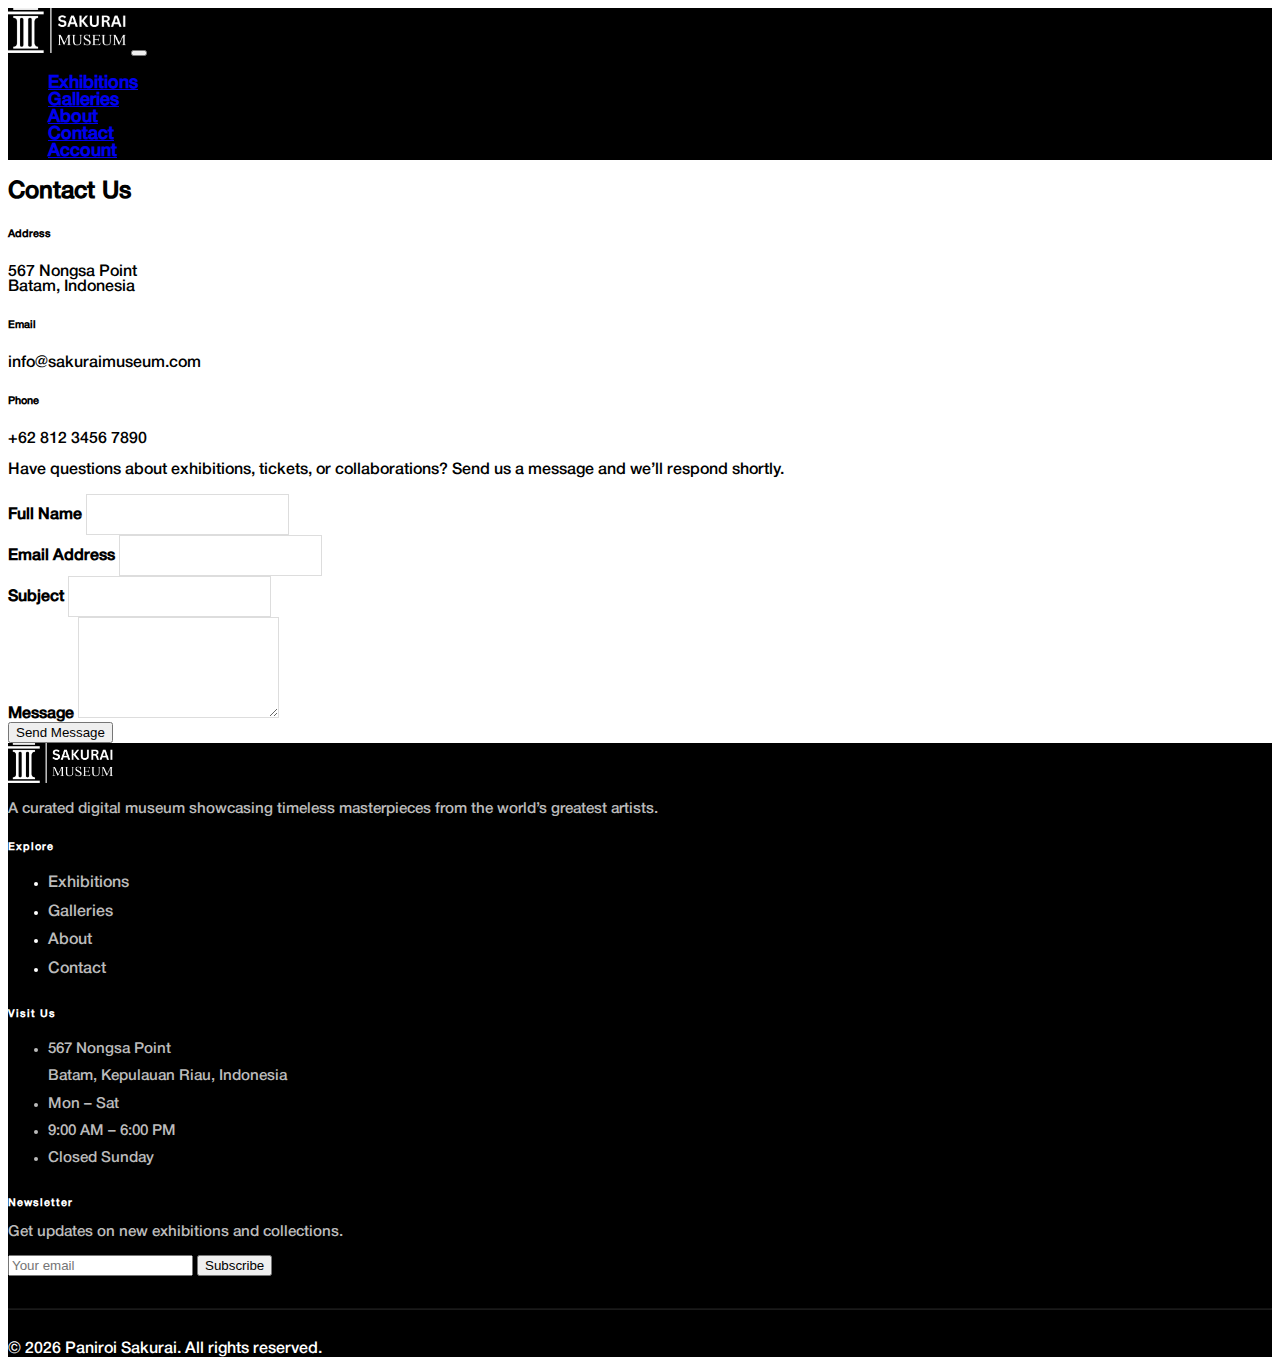
<file: contact.html>
<!doctype html>
<html lang="en">
  <head>
    <meta charset="utf-8">
    <meta name="viewport" content="width=device-width, initial-scale=1">
    <title>Sakurai Museum</title>
    <link href="https://cdn.jsdelivr.net/npm/bootstrap@5.3.8/dist/css/bootstrap.min.css" rel="stylesheet" integrity="sha384-sRIl4kxILFvY47J16cr9ZwB07vP4J8+LH7qKQnuqkuIAvNWLzeN8tE5YBujZqJLB" crossorigin="anonymous">
    <link rel="stylesheet" href="style.css">
    <link href="https://fonts.cdnfonts.com/css/helvetica-neue-55" rel="stylesheet">
    <link rel="icon" href="assets/images/ico white.ico">
</head>

  <body>

    <script src="https://cdn.jsdelivr.net/npm/bootstrap@5.3.8/dist/js/bootstrap.bundle.min.js" integrity="sha384-FKyoEForCGlyvwx9Hj09JcYn3nv7wiPVlz7YYwJrWVcXK/BmnVDxM+D2scQbITxI" crossorigin="anonymous"></script>
    <script src="https://cdn.jsdelivr.net/npm/@popperjs/core@2.11.8/dist/umd/popper.min.js" integrity="sha384-I7E8VVD/ismYTF4hNIPjVp/Zjvgyol6VFvRkX/vR+Vc4jQkC+hVqc2pM8ODewa9r" crossorigin="anonymous"></script>

    <nav class="navbar navbar-expand-lg bg-body-tertiary py-4 sticky-top sticky-top" data-bs-theme="dark">
    <div class="container-fluid mx-5">
        <a class="navbar-brand py-3" href="index.html"><img src="assets/images/museum-logo-white.png" alt="Logo"></a>
        <button class="navbar-toggler" type="button" data-bs-toggle="collapse" data-bs-target="#navbarNavDropdown" aria-controls="navbarNavDropdown" aria-expanded="false" aria-label="Toggle navigation">
        <span class="navbar-toggler-icon"></span>
        </button>
        <div class="collapse navbar-collapse" id="navbarNavDropdown">
  
        <ul class="navbar-nav ms-auto">
            <li class="nav-item mx-3">
            <a class="nav-link" href="exhibitions.html">Exhibitions</a>
            </li>
            <li class="nav-item mx-3">
            <a class="nav-link" href="galleries.html">Galleries</a>
            </li>
            <li class="nav-item mx-3">
            <a class="nav-link" href="about.html">About</a>
            </li>
            <li class="nav-item mx-3">
            <a class="nav-link" href="contact.html">Contact</a>
            </li>
            <li class="nav-item mx-3">
                <a class="nav-link" href="login.html">Account</a>
            </li>
        </ul>

        </div>
    </div>
    </nav>

    


<div class="container py-5">
  <div class="row justify-content-center">


    <div class="col-lg-8">

      <h2 class="mb-4 text-center">Contact Us</h2>
      <div class="row mb-5">
  <div class="col-md-4 text-center">
    <h6>Address</h6>
    <p class="text-muted">567 Nongsa Point<br>Batam, Indonesia</p>
  </div>
  <div class="col-md-4 text-center">
    <h6>Email</h6>
    <p class="text-muted">info@sakuraimuseum.com</p>
  </div>
  <div class="col-md-4 text-center">
    <h6>Phone</h6>
    <p class="text-muted">+62 812 3456 7890</p>
  </div>
</div>

      <p class="text-center text-muted mb-5">
        Have questions about exhibitions, tickets, or collaborations?
        Send us a message and we’ll respond shortly.
      </p>

      

      <form class="contact-form" id="contactForm">

        <div class="row">
          <div class="col-md-6 mb-4">
            <label class="form-label">Full Name</label>
            <input type="text" class="form-control rounded-0" required>
          </div>

          <div class="col-md-6 mb-4">
            <label class="form-label">Email Address</label>
            <input type="email" class="form-control rounded-0" required>
          </div>
        </div>

        <div class="mb-4">
          <label class="form-label">Subject</label>
          <input type="text" class="form-control rounded-0">
        </div>

        <div class="mb-4">
          <label class="form-label">Message</label>
          <textarea rows="5" class="form-control rounded-0" required></textarea>
        </div>

        <div class="text-center">
          <button type="submit" class="btn btn-dark rounded-0 px-5">
            Send Message
          </button>
        </div>

      </form>

    </div>
  </div>
</div>
    

  <footer class="footer mt-5 pt-5 pb-4">
  <div class="container">
    <div class="row">

      <div class="col-md-4 mb-4">
        <img src="assets/images/museum-logo-white.png" alt="Museum Logo" class="mb-3" style="height:40px;">
        <p class="footer-text">
          A curated digital museum showcasing timeless masterpieces from the world’s greatest artists.
        </p>
      </div>

      <div class="col-md-2 mb-4">
        <h6 class="footer-heading">Explore</h6>
        <ul class="list-unstyled">
          <li><a href="exhibitions.html">Exhibitions</a></li>
          <li><a href="galleries.html">Galleries</a></li>
          <li><a href="about.html">About</a></li>
          <li><a href="contact.html">Contact</a></li>
        </ul>
      </div>

<div class="col-md-3 mb-4">
  <h6 class="footer-heading">Visit Us</h6>

  <ul class="list-unstyled footer-text">
<li class="mb-2">
      567 Nongsa Point<br>
      Batam, Kepulauan Riau, Indonesia
    </li>
    <li class="mb-2">
      Mon – Sat
    </li>
    <li class="mb-2">
      9:00 AM – 6:00 PM
    </li>
    <li>
      Closed Sunday
    </li>
  </ul>
</div>

      <div class="col-md-3 mb-4">
        <h6 class="footer-heading">Newsletter</h6>
        <p class="footer-text">Get updates on new exhibitions and collections.</p>
        <form>
          <div class="input-group">
            <input type="email" class="form-control rounded-0" placeholder="Your email">
            <button class="btn btn-light rounded-0" type="submit">Subscribe</button>
          </div>
        </form>
      </div>

    </div>

    <hr class="footer-divider">

    <div class="text-center small">
      © 2026 Paniroi Sakurai. All rights reserved.
    </div>
  </div>
</footer>


<script>
document.getElementById("contactForm").addEventListener("submit", async function(e) {
  e.preventDefault();

  const fullName = this.querySelectorAll("input")[0].value;
  const email = this.querySelectorAll("input")[1].value;
  const subject = this.querySelectorAll("input")[2].value;
  const message = this.querySelector("textarea").value;

  const response = await fetch("http://localhost:8000/contact", {
    method: "POST",
    headers: {
      "Content-Type": "application/json"
    },
    body: JSON.stringify({ fullName, email, subject, message })
  });

  const data = await response.json();
  alert(data.message);
});
</script>

  </body>
</html>
</file>
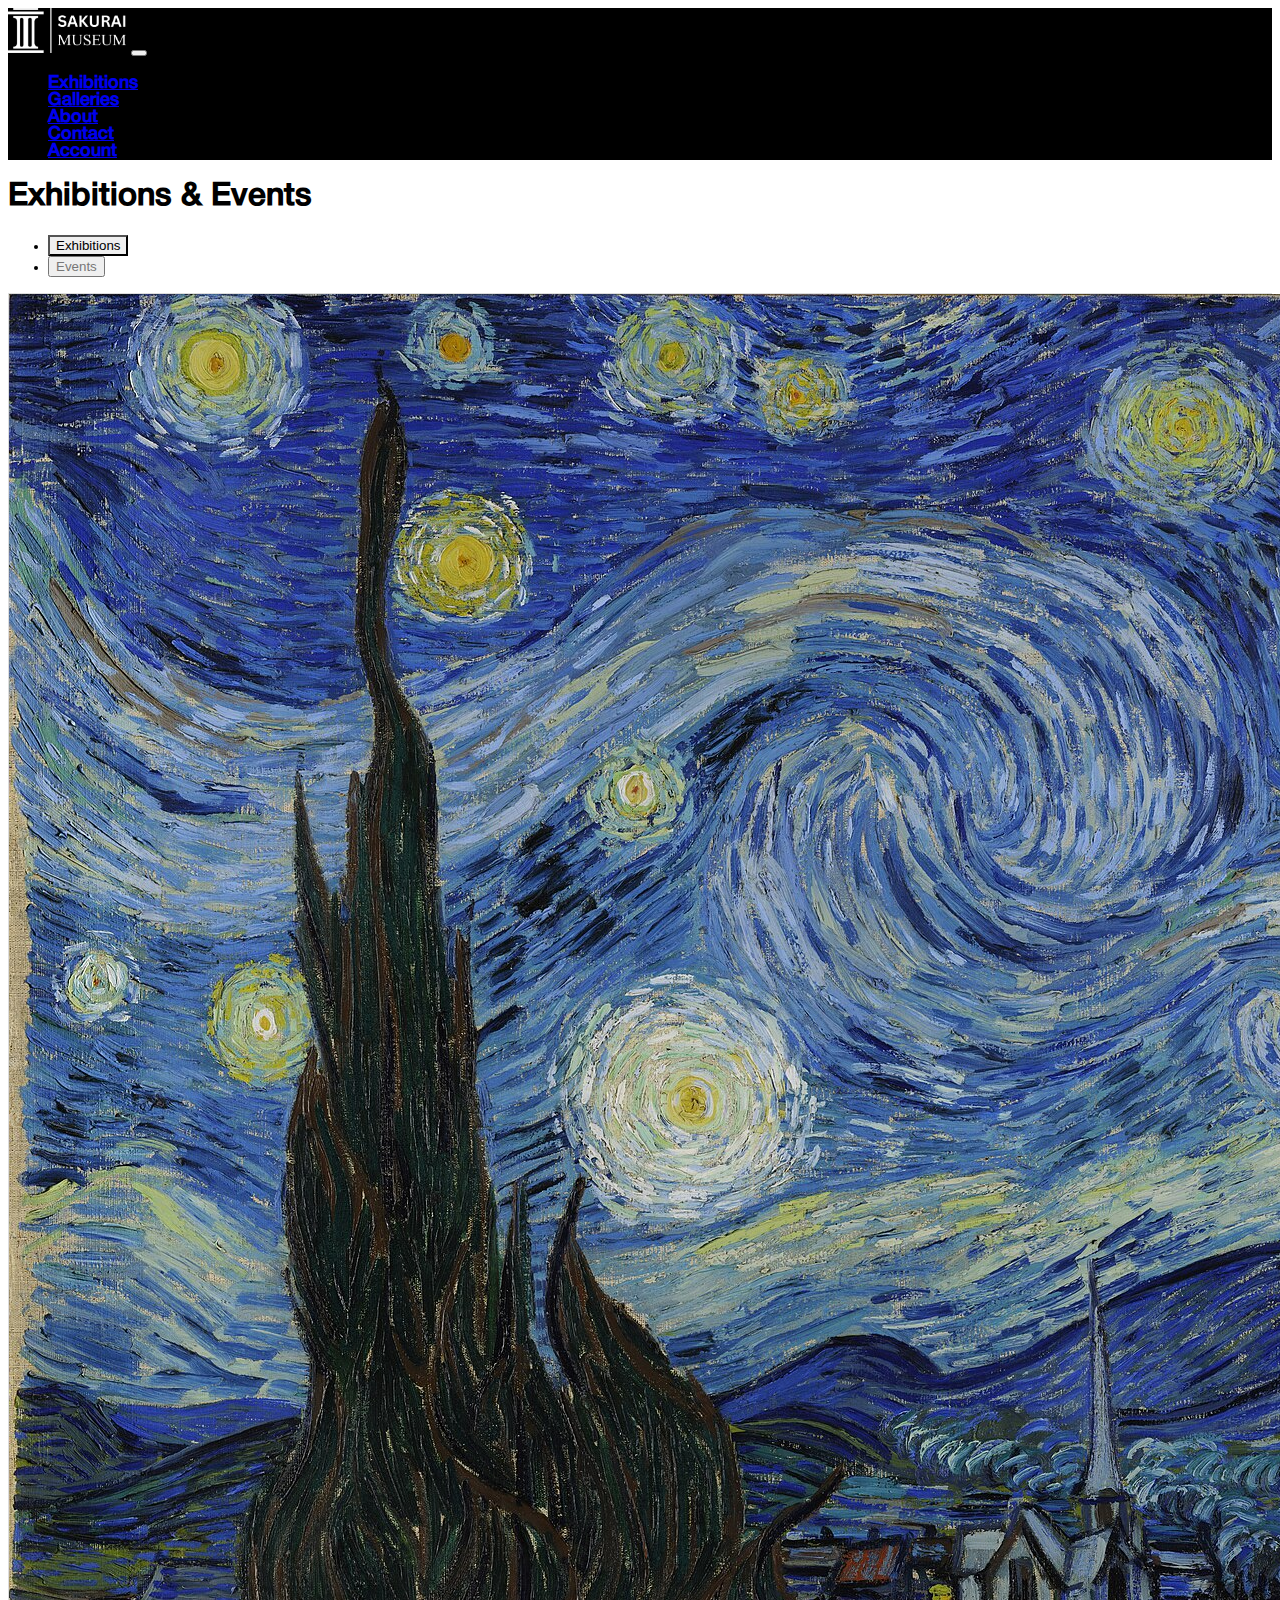
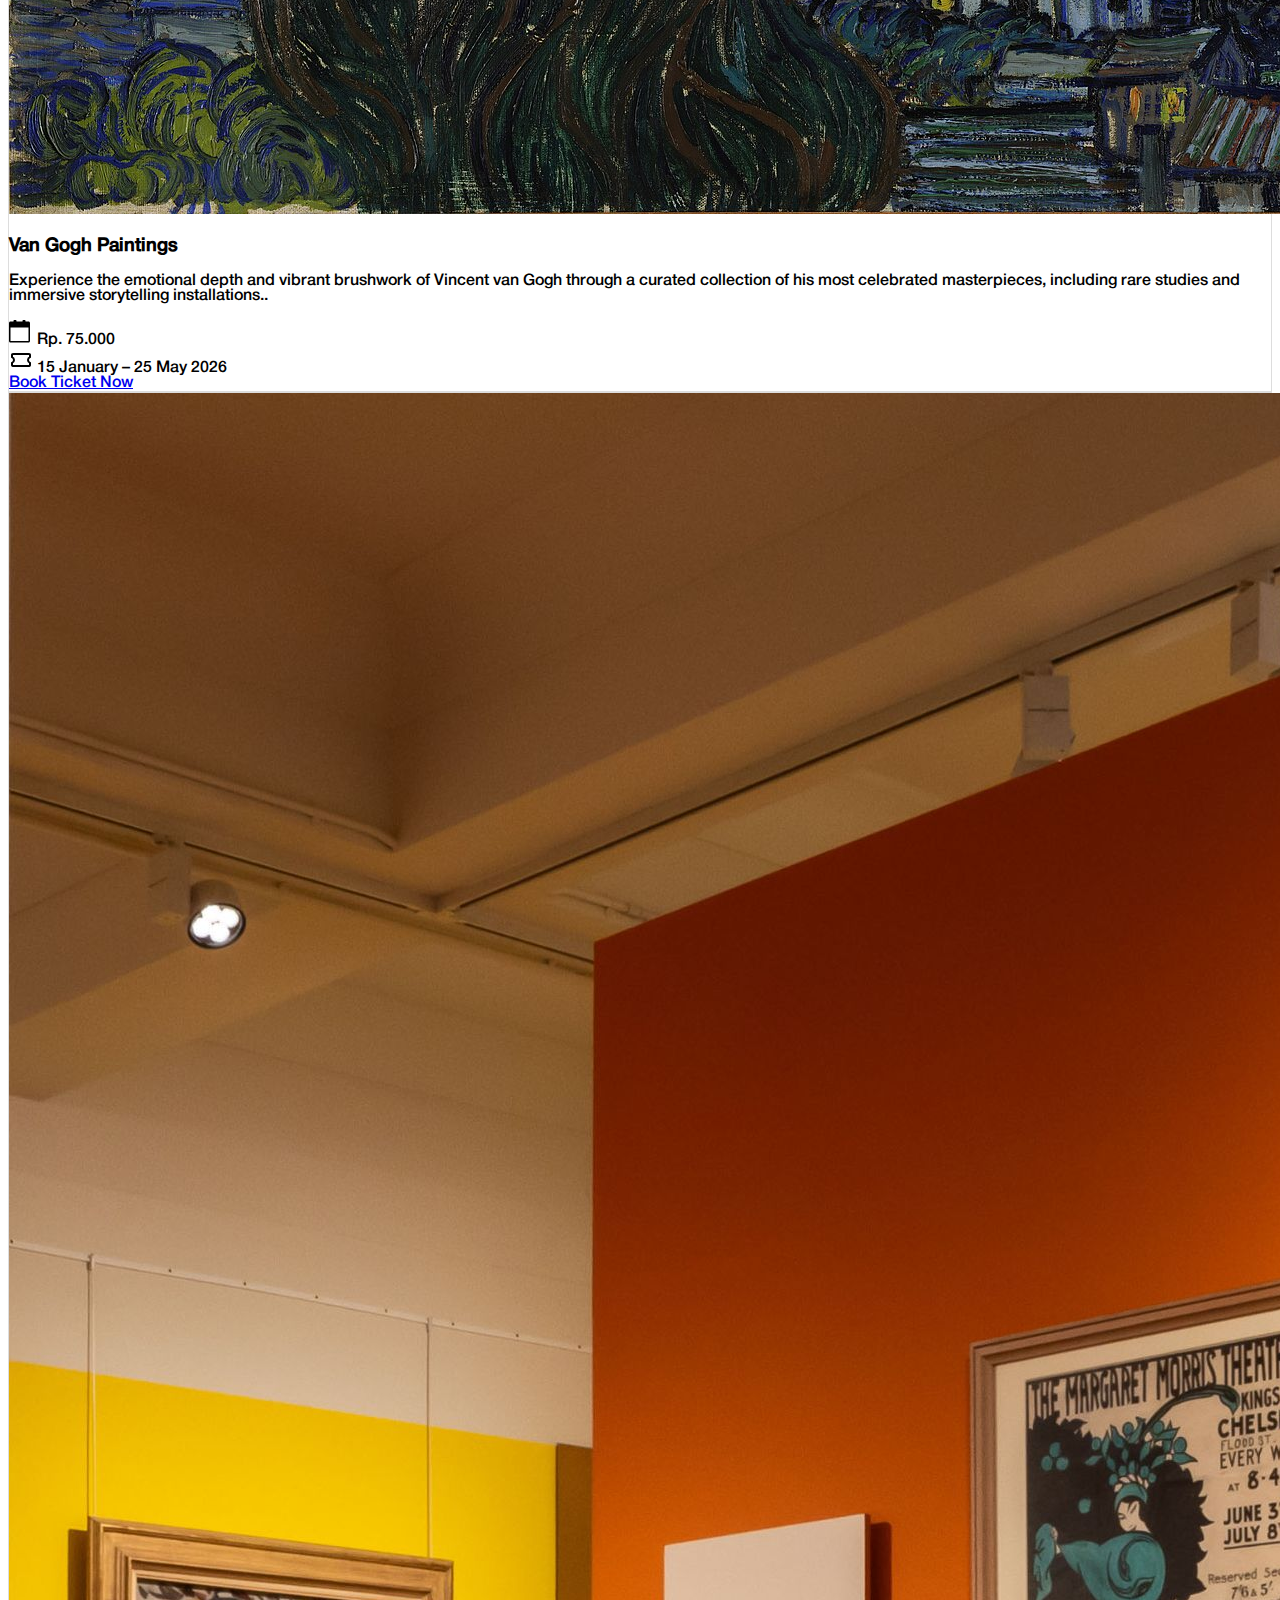
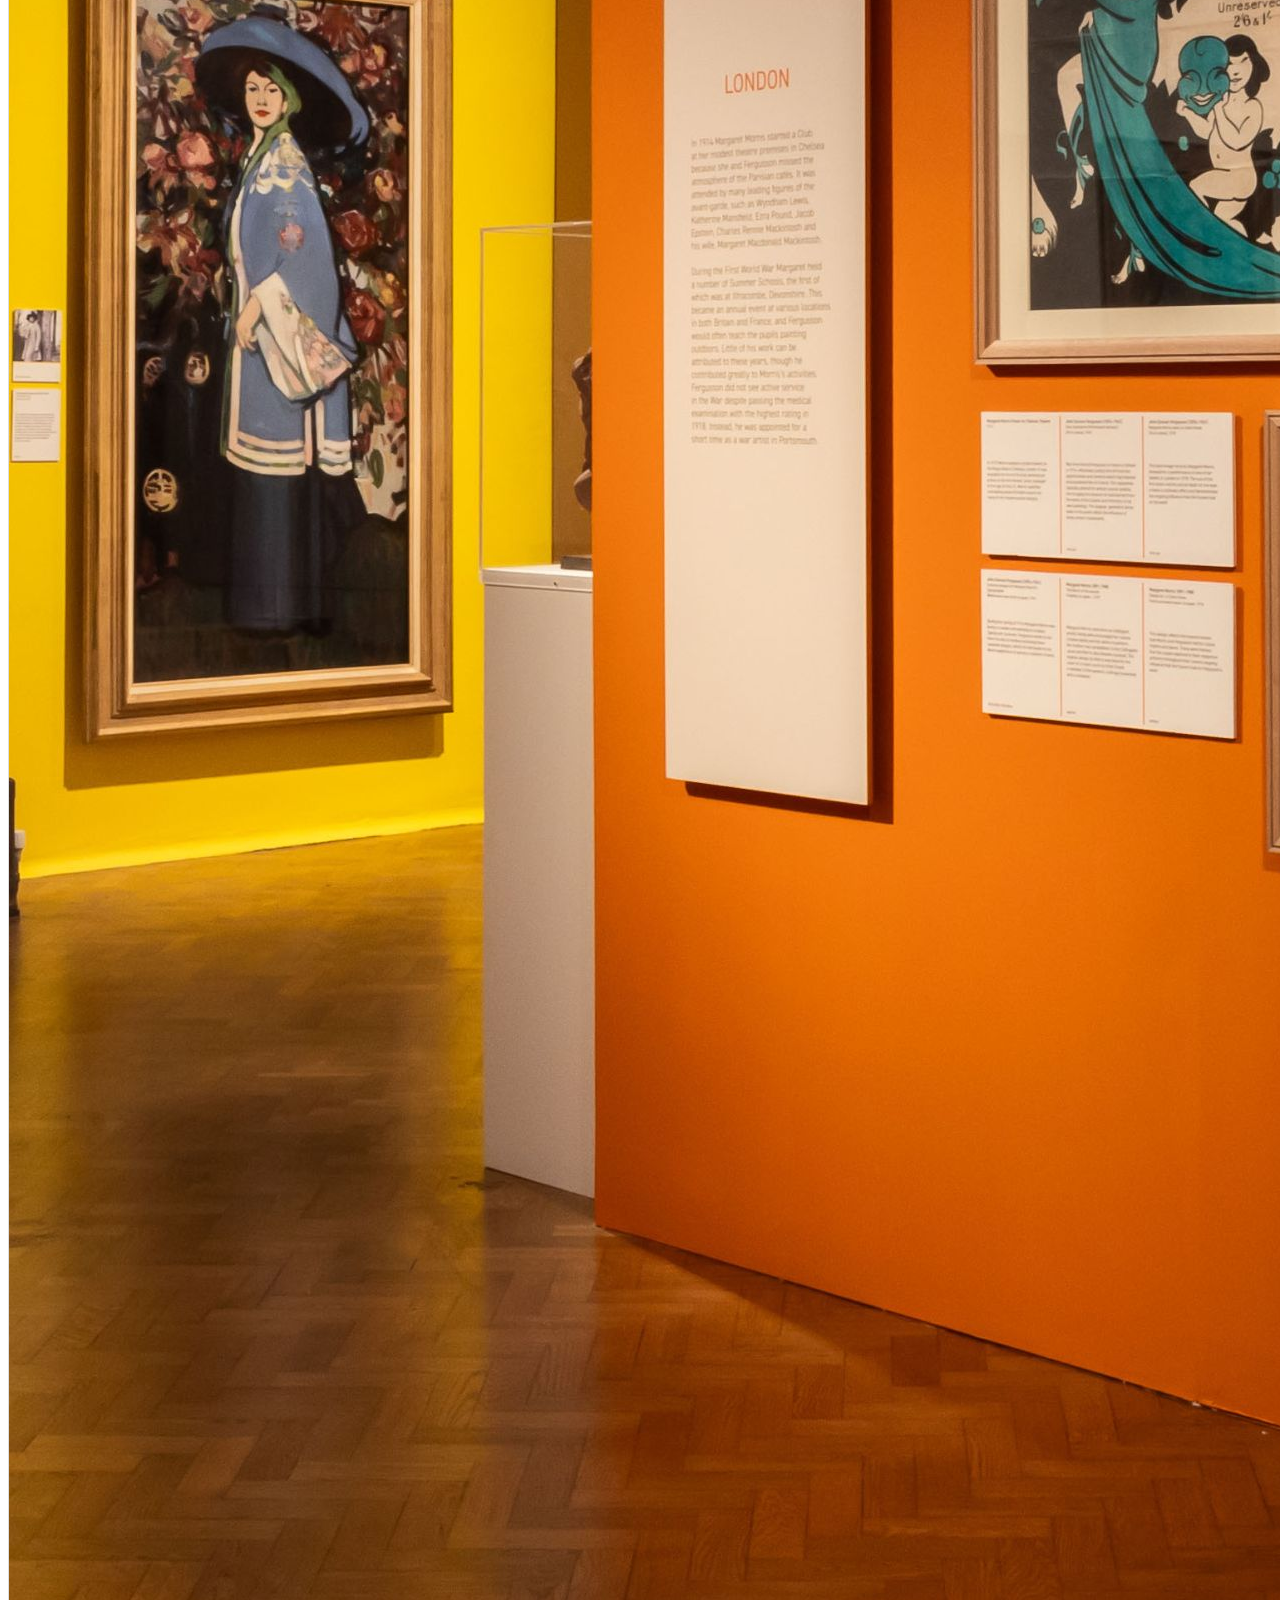
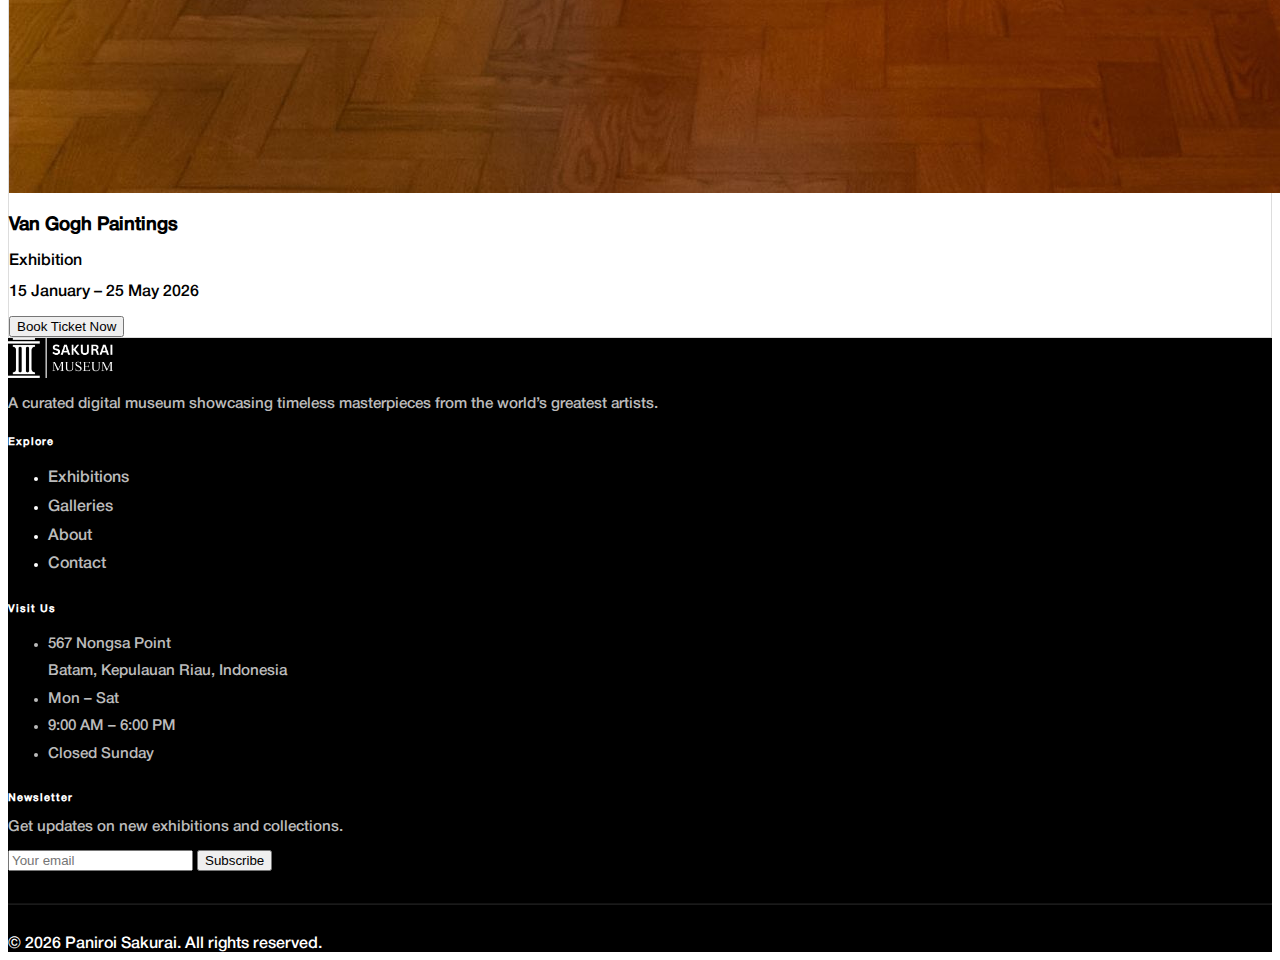
<file: exhibitions.html>
<!doctype html>
<html lang="en">
  <head>
    <meta charset="utf-8">
    <meta name="viewport" content="width=device-width, initial-scale=1">
    <title>Sakurai Museum</title>
    <link href="https://cdn.jsdelivr.net/npm/bootstrap@5.3.8/dist/css/bootstrap.min.css" rel="stylesheet" integrity="sha384-sRIl4kxILFvY47J16cr9ZwB07vP4J8+LH7qKQnuqkuIAvNWLzeN8tE5YBujZqJLB" crossorigin="anonymous">
    <link rel="stylesheet" href="style.css">
    <link href="https://fonts.cdnfonts.com/css/helvetica-neue-55" rel="stylesheet">
    <link rel="icon" href="assets/images/ico white.ico">
</head>

  <body>

    <script src="https://cdn.jsdelivr.net/npm/bootstrap@5.3.8/dist/js/bootstrap.bundle.min.js" integrity="sha384-FKyoEForCGlyvwx9Hj09JcYn3nv7wiPVlz7YYwJrWVcXK/BmnVDxM+D2scQbITxI" crossorigin="anonymous"></script>
    <script src="https://cdn.jsdelivr.net/npm/@popperjs/core@2.11.8/dist/umd/popper.min.js" integrity="sha384-I7E8VVD/ismYTF4hNIPjVp/Zjvgyol6VFvRkX/vR+Vc4jQkC+hVqc2pM8ODewa9r" crossorigin="anonymous"></script>

    <nav class="navbar navbar-expand-lg bg-body-tertiary py-4 sticky-top sticky-top" data-bs-theme="dark">
    <div class="container-fluid mx-5">
        <a class="navbar-brand py-3" href="index.html"><img src="assets/images/museum-logo-white.png" alt="Logo"></a>
        <button class="navbar-toggler" type="button" data-bs-toggle="collapse" data-bs-target="#navbarNavDropdown" aria-controls="navbarNavDropdown" aria-expanded="false" aria-label="Toggle navigation">
        <span class="navbar-toggler-icon"></span>
        </button>
        <div class="collapse navbar-collapse" id="navbarNavDropdown">
  
        <ul class="navbar-nav ms-auto">
            <li class="nav-item mx-3">
            <a class="nav-link" href="exhibitions.html">Exhibitions</a>
            </li>
            <li class="nav-item mx-3">
            <a class="nav-link" href="galleries.html">Galleries</a>
            </li>
            <li class="nav-item mx-3">
            <a class="nav-link" href="about.html">About</a>
            </li>
            <li class="nav-item mx-3">
            <a class="nav-link" href="contact.html">Contact</a>
            </li>
            <li class="nav-item mx-3">
                <a class="nav-link" href="login.html">Account</a>
            </li>
        </ul>

        </div>
    </div>
    </nav>

    <div class="container py-5">
  <h1 class="display-5 mb-3">Exhibitions & Events</h1> 

 <ul class="nav nav-underline exhibition-tabs" role="tablist">
  <li class="nav-item">
    <button class="nav-link active"
            data-bs-toggle="tab"
            data-bs-target="#exhibitions"
            type="button">
      Exhibitions
    </button>
  </li>

  <li class="nav-item">
    <button class="nav-link"
            data-bs-toggle="tab"
            data-bs-target="#events"
            type="button">
      Events
    </button>
  </li>
</ul>

  <div class="tab-content pt-4">

  <div class="tab-pane fade show active" id="exhibitions">
      <div class="container">

  <div class="card exhibition-card mb-4 rounded-0">
    <div class="row g-0 align-items-center">
      
      <div class="col-md-5">
        <img src="assets/images/1920px-Van_Gogh_-_Starry_Night_-_Google_Art_Project.jpg"
             class="img-fluid exhibition-img"
             alt="Van Gogh">
      </div>

      <div class="col-md-7">
        <div class="card-body p-5">
          <h3 class="card-title mb-2">Van Gogh Paintings</h3>
          <p class="mb-2">Experience the emotional depth and vibrant brushwork of Vincent van Gogh
through a curated collection of his most celebrated masterpieces,
including rare studies and immersive storytelling installations..</p>
         <div class="event-meta mt-4">

  <div class="d-flex align-items-center mb-3 meta-item">
    <svg class="meta-icon" width="24" height="24" viewBox="0 0 16 16" xmlns="http://www.w3.org/2000/svg" fill="currentColor" stroke="currentColor" stroke-width="0.00015000000000000001"><g id="SVGRepo_bgCarrier" stroke-width="0"></g><g id="SVGRepo_tracerCarrier" stroke-linecap="round" stroke-linejoin="round"></g><g id="SVGRepo_iconCarrier"> <path fill="currentColor" fill-rule="evenodd" d="M61,154.006845 C61,153.45078 61.4499488,153 62.0068455,153 L73.9931545,153 C74.5492199,153 75,153.449949 75,154.006845 L75,165.993155 C75,166.54922 74.5500512,167 73.9931545,167 L62.0068455,167 C61.4507801,167 61,166.550051 61,165.993155 L61,154.006845 Z M62,157 L74,157 L74,166 L62,166 L62,157 Z M64,152.5 C64,152.223858 64.214035,152 64.5046844,152 L65.4953156,152 C65.7740451,152 66,152.231934 66,152.5 L66,153 L64,153 L64,152.5 Z M70,152.5 C70,152.223858 70.214035,152 70.5046844,152 L71.4953156,152 C71.7740451,152 72,152.231934 72,152.5 L72,153 L70,153 L70,152.5 Z" transform="translate(-61 -152)"></path> </g></svg>
    <span class="ms-3">Rp. 75.000</span>
  </div>

  <div class="d-flex align-items-center mb-3 meta-item">
    <svg class="meta-icon" width="24" height="24" viewBox="0 0 24 24" fill="none" xmlns="http://www.w3.org/2000/svg"><g id="SVGRepo_bgCarrier" stroke-width="0"></g><g id="SVGRepo_tracerCarrier" stroke-linecap="round" stroke-linejoin="round"></g><g id="SVGRepo_iconCarrier"> <path d="M5 12.0002C5 10.694 4.16519 9.58273 3 9.1709V7.6C3 7.03995 3 6.75992 3.10899 6.54601C3.20487 6.35785 3.35785 6.20487 3.54601 6.10899C3.75992 6 4.03995 6 4.6 6H19.4C19.9601 6 20.2401 6 20.454 6.10899C20.6422 6.20487 20.7951 6.35785 20.891 6.54601C21 6.75992 21 7.03995 21 7.6V9.17071C19.8348 9.58254 19 10.694 19 12.0002C19 13.3064 19.8348 14.4175 21 14.8293V16.4C21 16.9601 21 17.2401 20.891 17.454C20.7951 17.6422 20.6422 17.7951 20.454 17.891C20.2401 18 19.9601 18 19.4 18H4.6C4.03995 18 3.75992 18 3.54601 17.891C3.35785 17.7951 3.20487 17.6422 3.10899 17.454C3 17.2401 3 16.9601 3 16.4V14.8295C4.16519 14.4177 5 13.3064 5 12.0002Z" stroke="currentColor" stroke-width="2" stroke-linecap="round" stroke-linejoin="round"></path> </g></svg>
    <span class="ms-3">15 January – 25 May 2026</span>
  </div>

</div>

          <a href="booking.html" class="btn btn-dark rounded-0 px-4">
            Book Ticket Now
          </a>
        </div>
      </div>

    </div>
  </div>

</div>
  </div>

  <div class="tab-pane fade" id="events">
    <div class="container pb-5">

  <div class="card exhibition-card mb-4 border-0 rounded-0">
    <div class="row g-0 align-items-center">
      
      <div class="col-md-5">
        <img src="assets/images/whats-on-cpk-website-fergus-and-meg.jpg"
             class="img-fluid exhibition-img"
             alt="Van Gogh">
      </div>

      <div class="col-md-7">
        <div class="card-body p-5">
          <h3 class="card-title mb-2">Van Gogh Paintings</h3>
          <p class="mb-3">Exhibition</p>
          <p class="mb-4">15 January – 25 May 2026</p>

          <button class="btn btn-dark rounded-0 px-4">
            Book Ticket Now
          </button>
        </div>
      </div>

    </div>
  </div>

</div>
  </div>

</div>


</div>


    

  <footer class="footer mt-5 pt-5 pb-4">
  <div class="container">
    <div class="row">

      <div class="col-md-4 mb-4">
        <img src="assets/images/museum-logo-white.png" alt="Museum Logo" class="mb-3" style="height:40px;">
        <p class="footer-text">
          A curated digital museum showcasing timeless masterpieces from the world’s greatest artists.
        </p>
      </div>

      <div class="col-md-2 mb-4">
        <h6 class="footer-heading">Explore</h6>
        <ul class="list-unstyled">
          <li><a href="exhibitions.html">Exhibitions</a></li>
          <li><a href="galleries.html">Galleries</a></li>
          <li><a href="about.html">About</a></li>
          <li><a href="contact.html">Contact</a></li>
        </ul>
      </div>

<div class="col-md-3 mb-4">
  <h6 class="footer-heading">Visit Us</h6>

  <ul class="list-unstyled footer-text">
<li class="mb-2">
      567 Nongsa Point<br>
      Batam, Kepulauan Riau, Indonesia
    </li>
    <li class="mb-2">
      Mon – Sat
    </li>
    <li class="mb-2">
      9:00 AM – 6:00 PM
    </li>
    <li>
      Closed Sunday
    </li>
  </ul>
</div>

      <div class="col-md-3 mb-4">
        <h6 class="footer-heading">Newsletter</h6>
        <p class="footer-text">Get updates on new exhibitions and collections.</p>
        <form>
          <div class="input-group">
            <input type="email" class="form-control rounded-0" placeholder="Your email">
            <button class="btn btn-light rounded-0" type="submit">Subscribe</button>
          </div>
        </form>
      </div>

    </div>

    <hr class="footer-divider">

    <div class="text-center small">
      © 2026 Paniroi Sakurai. All rights reserved.
    </div>
  </div>
</footer>


  </body>
</html>
</file>
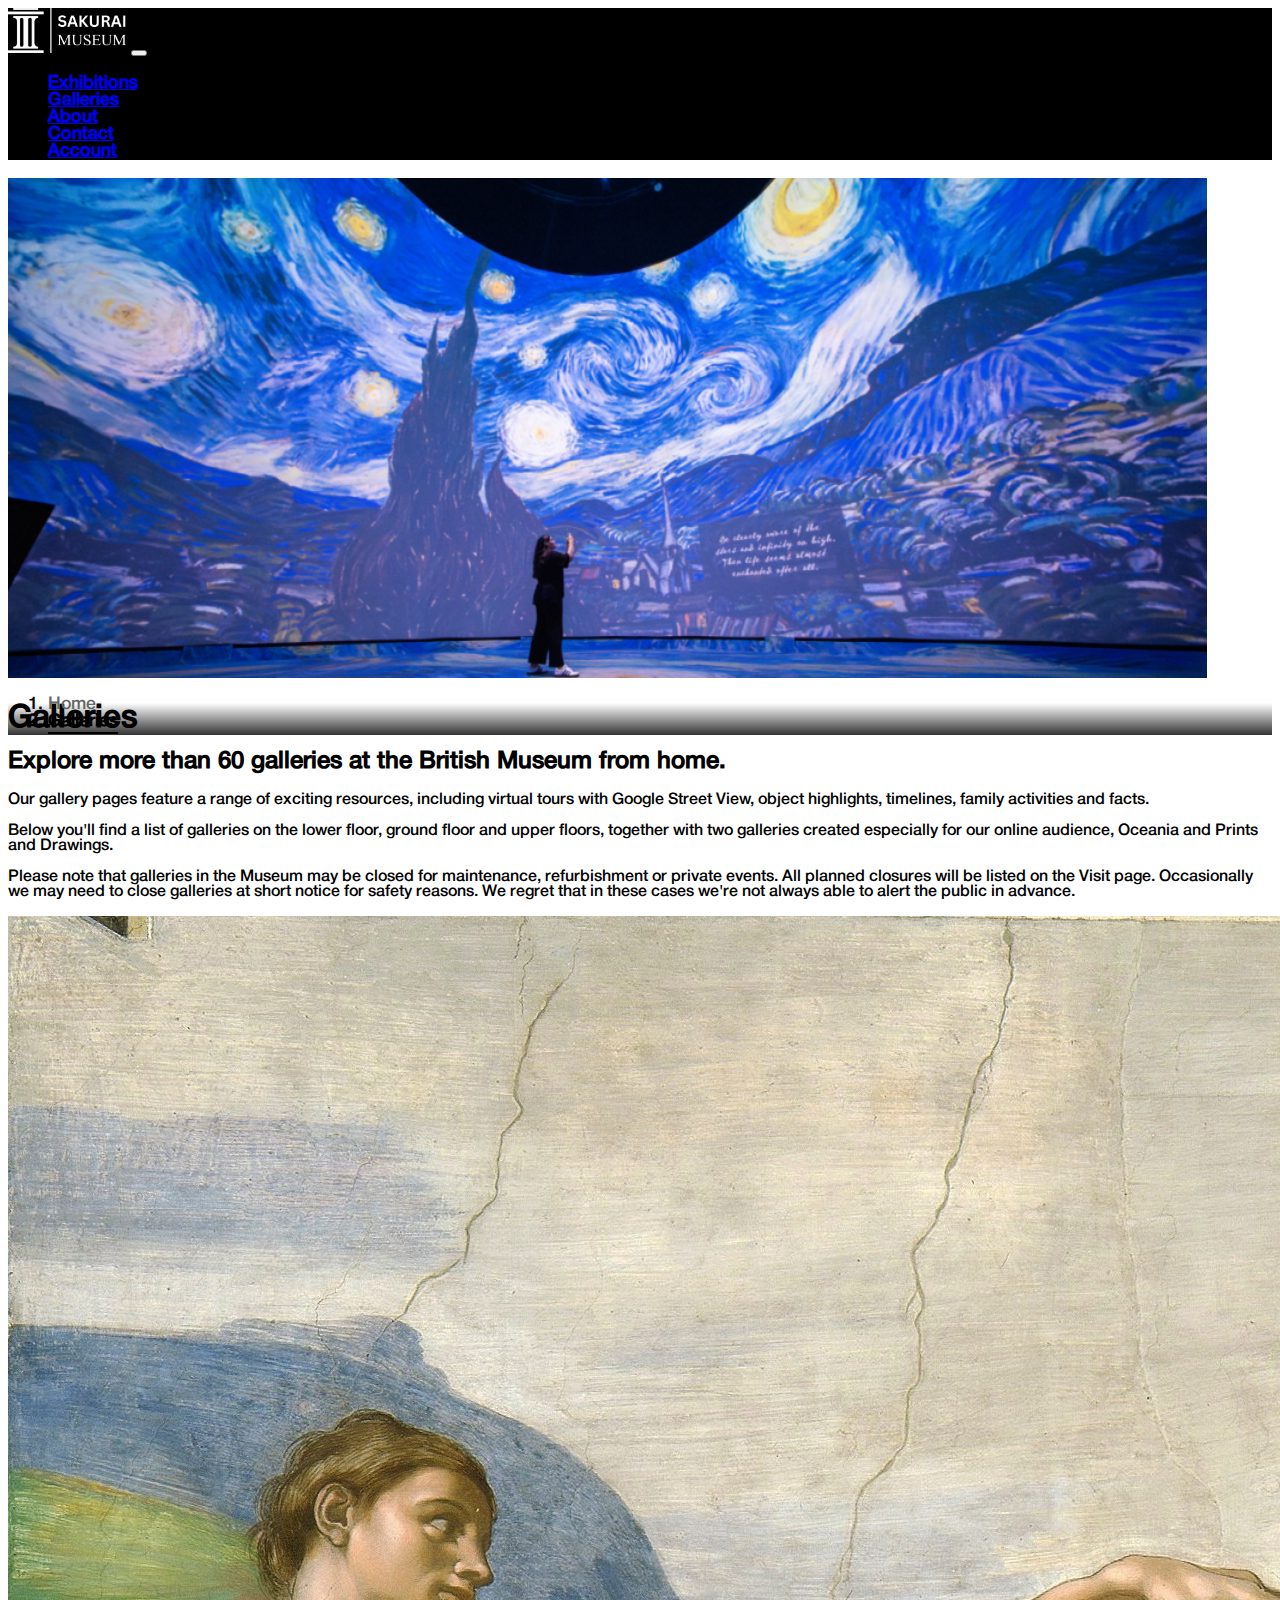
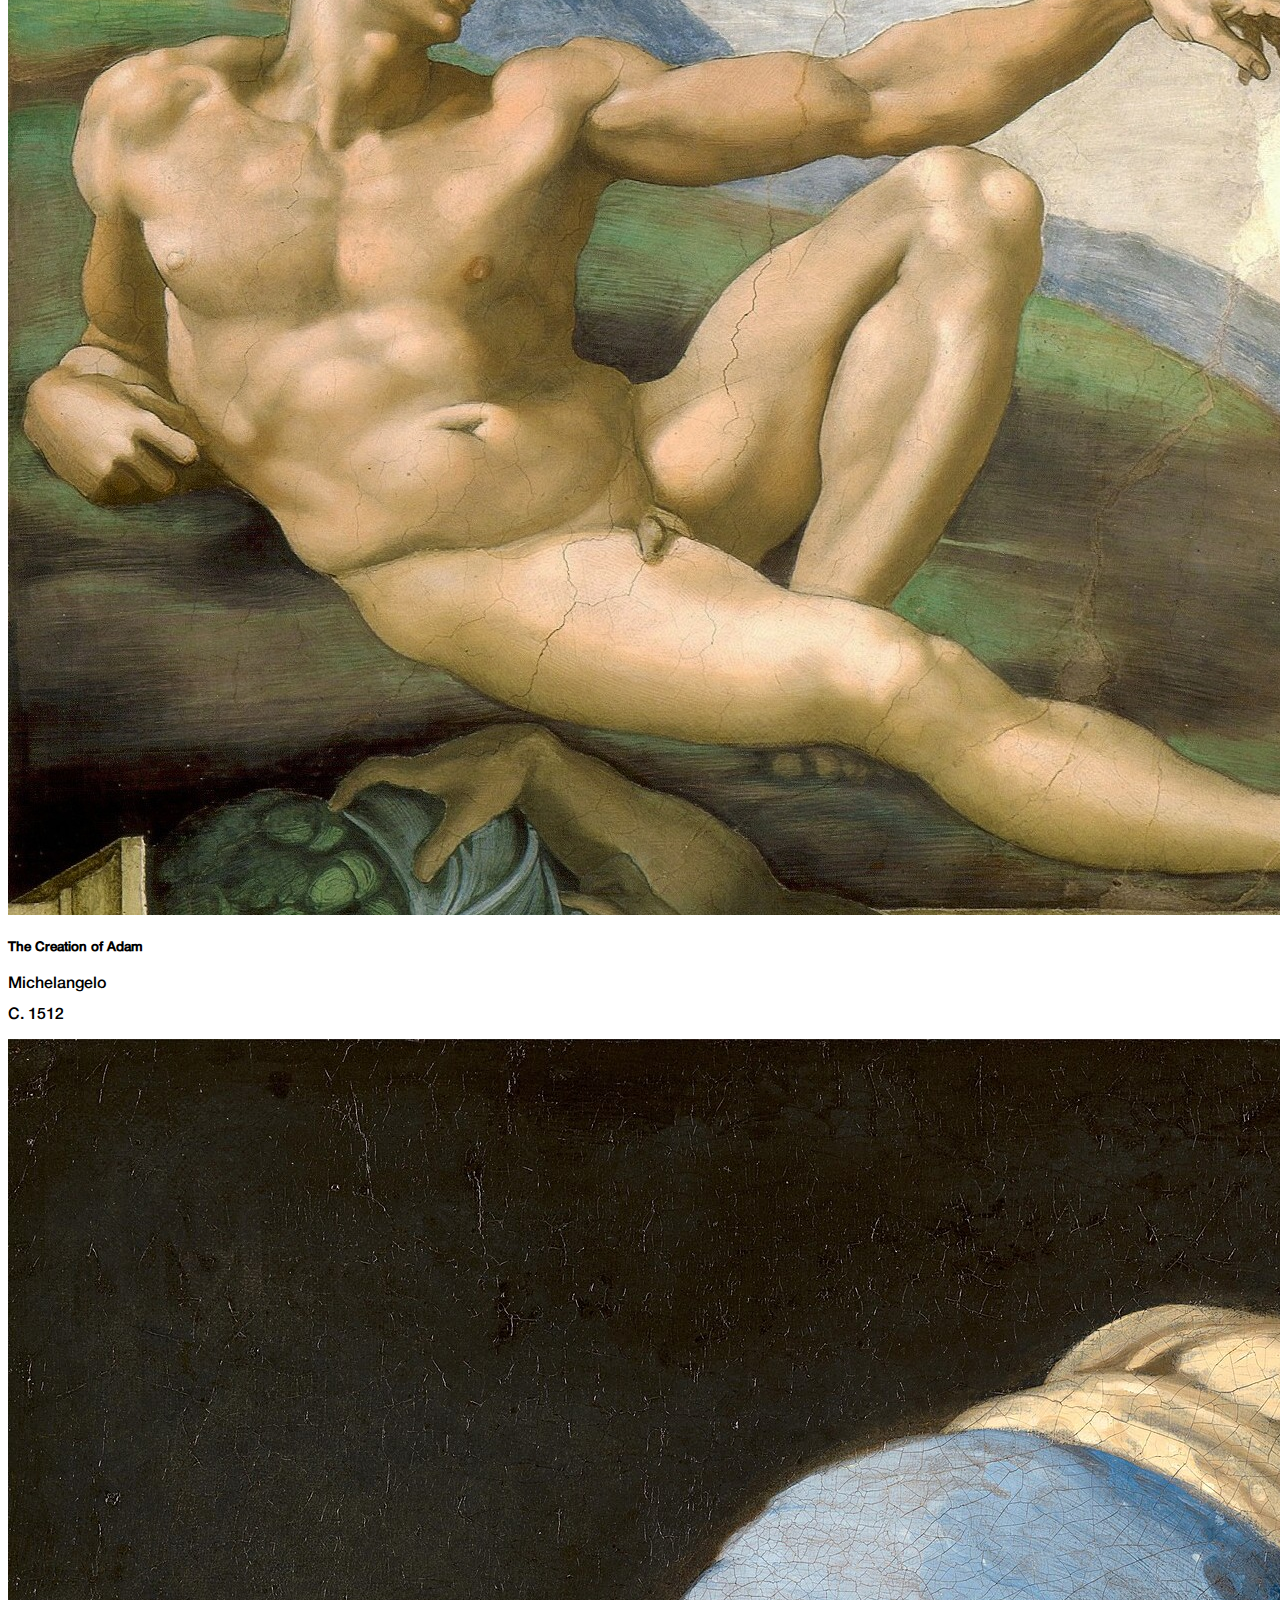
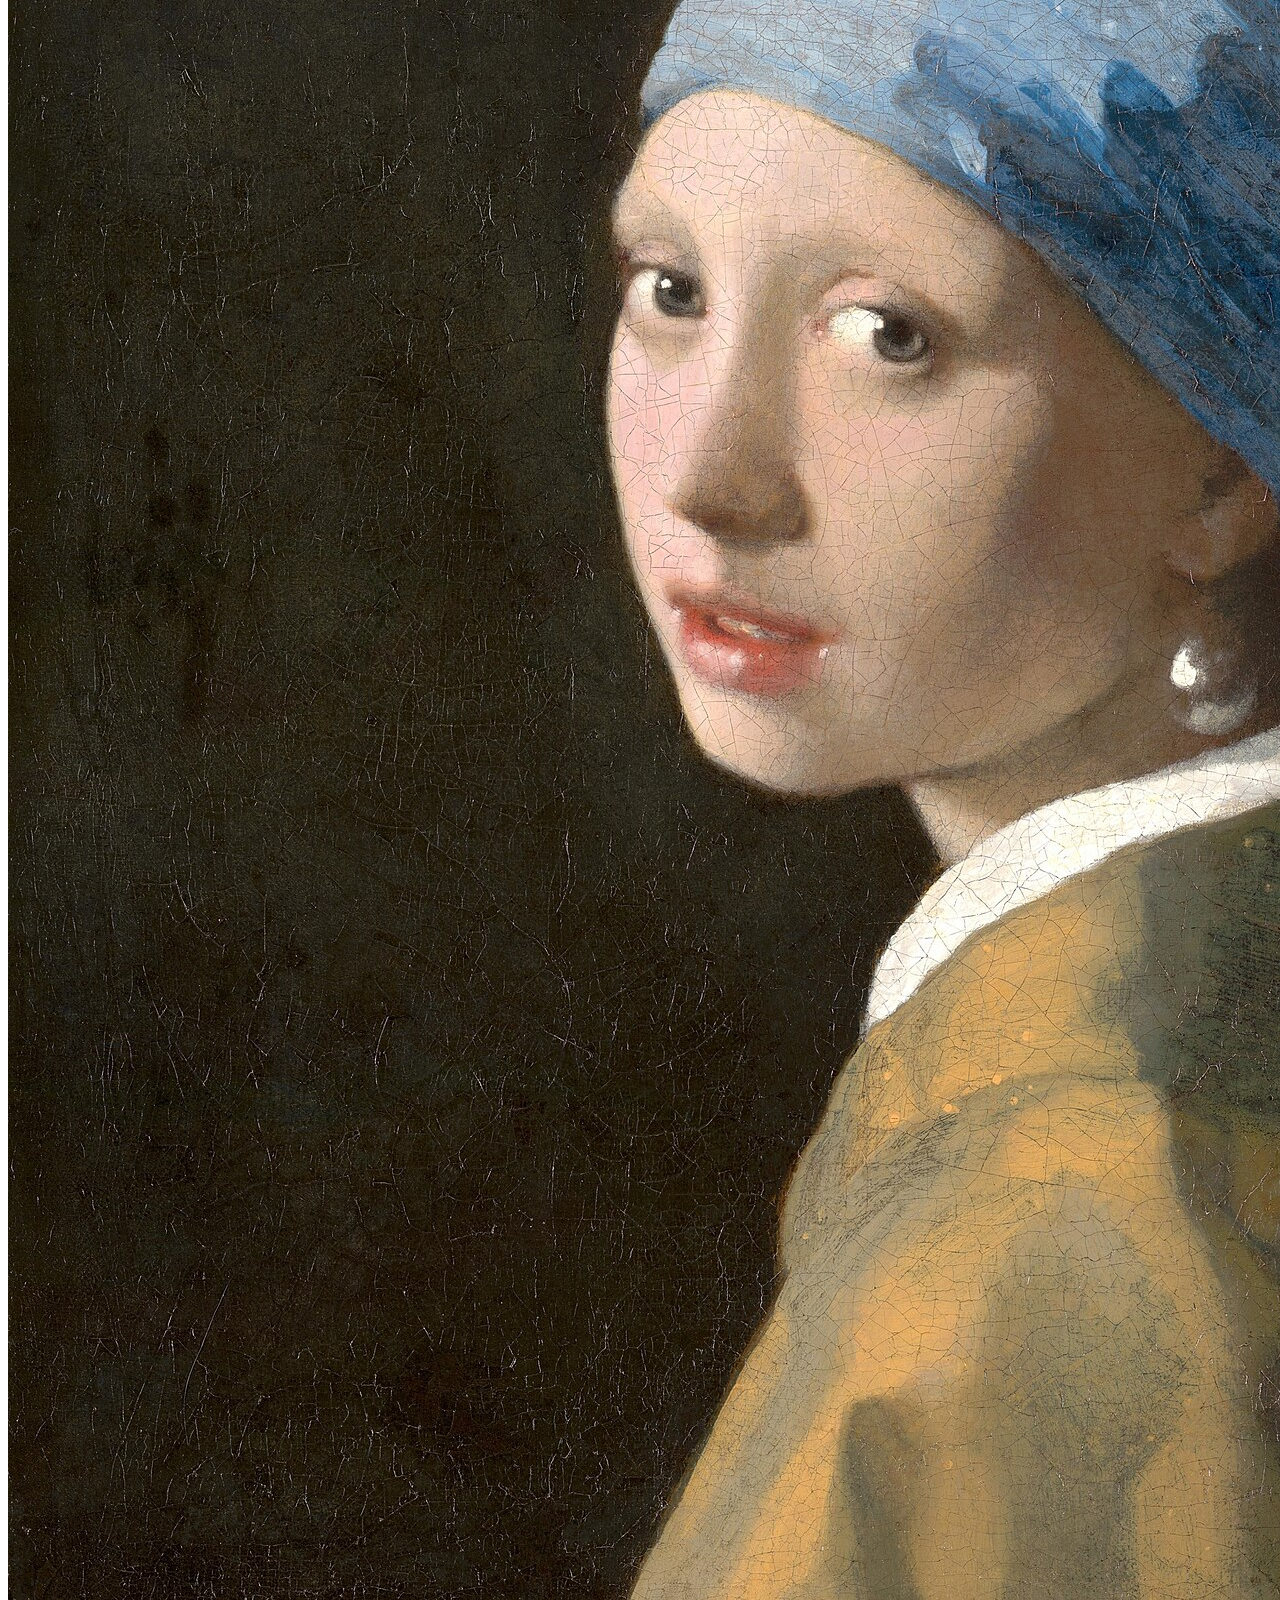
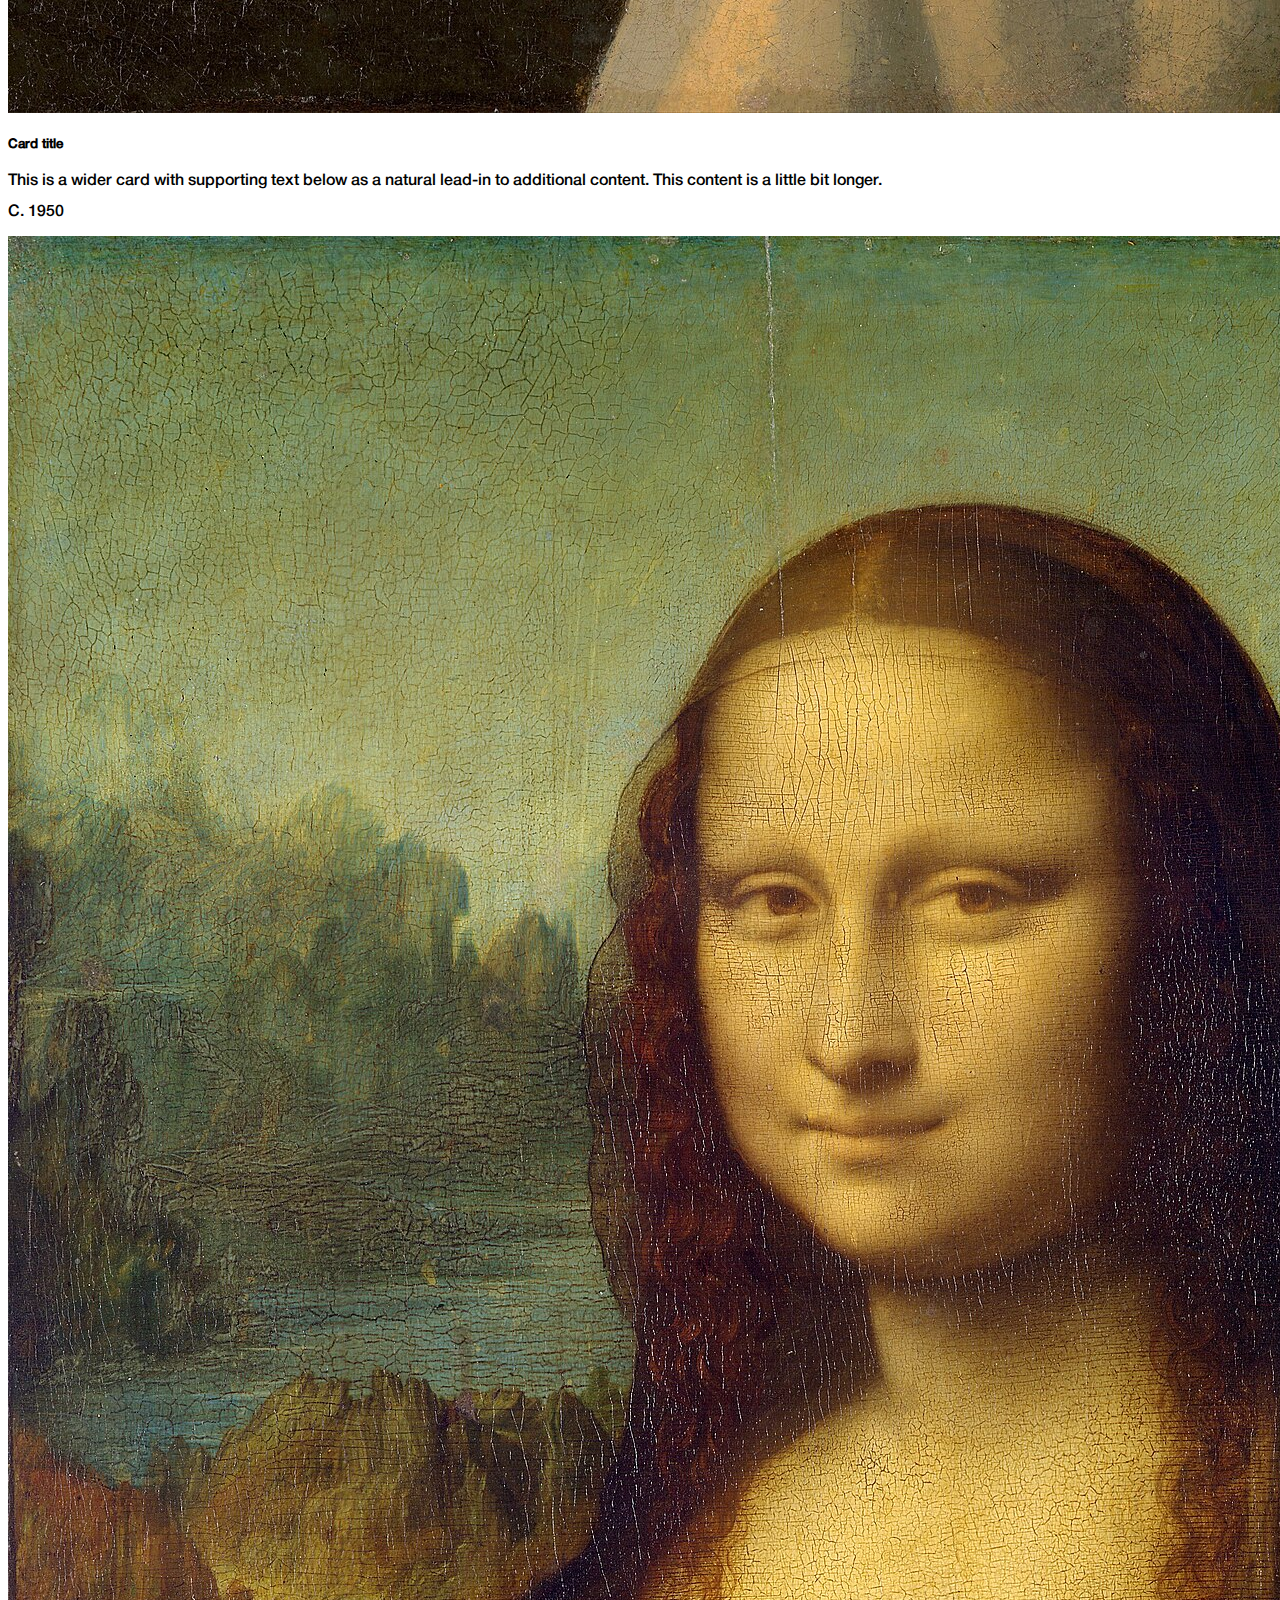
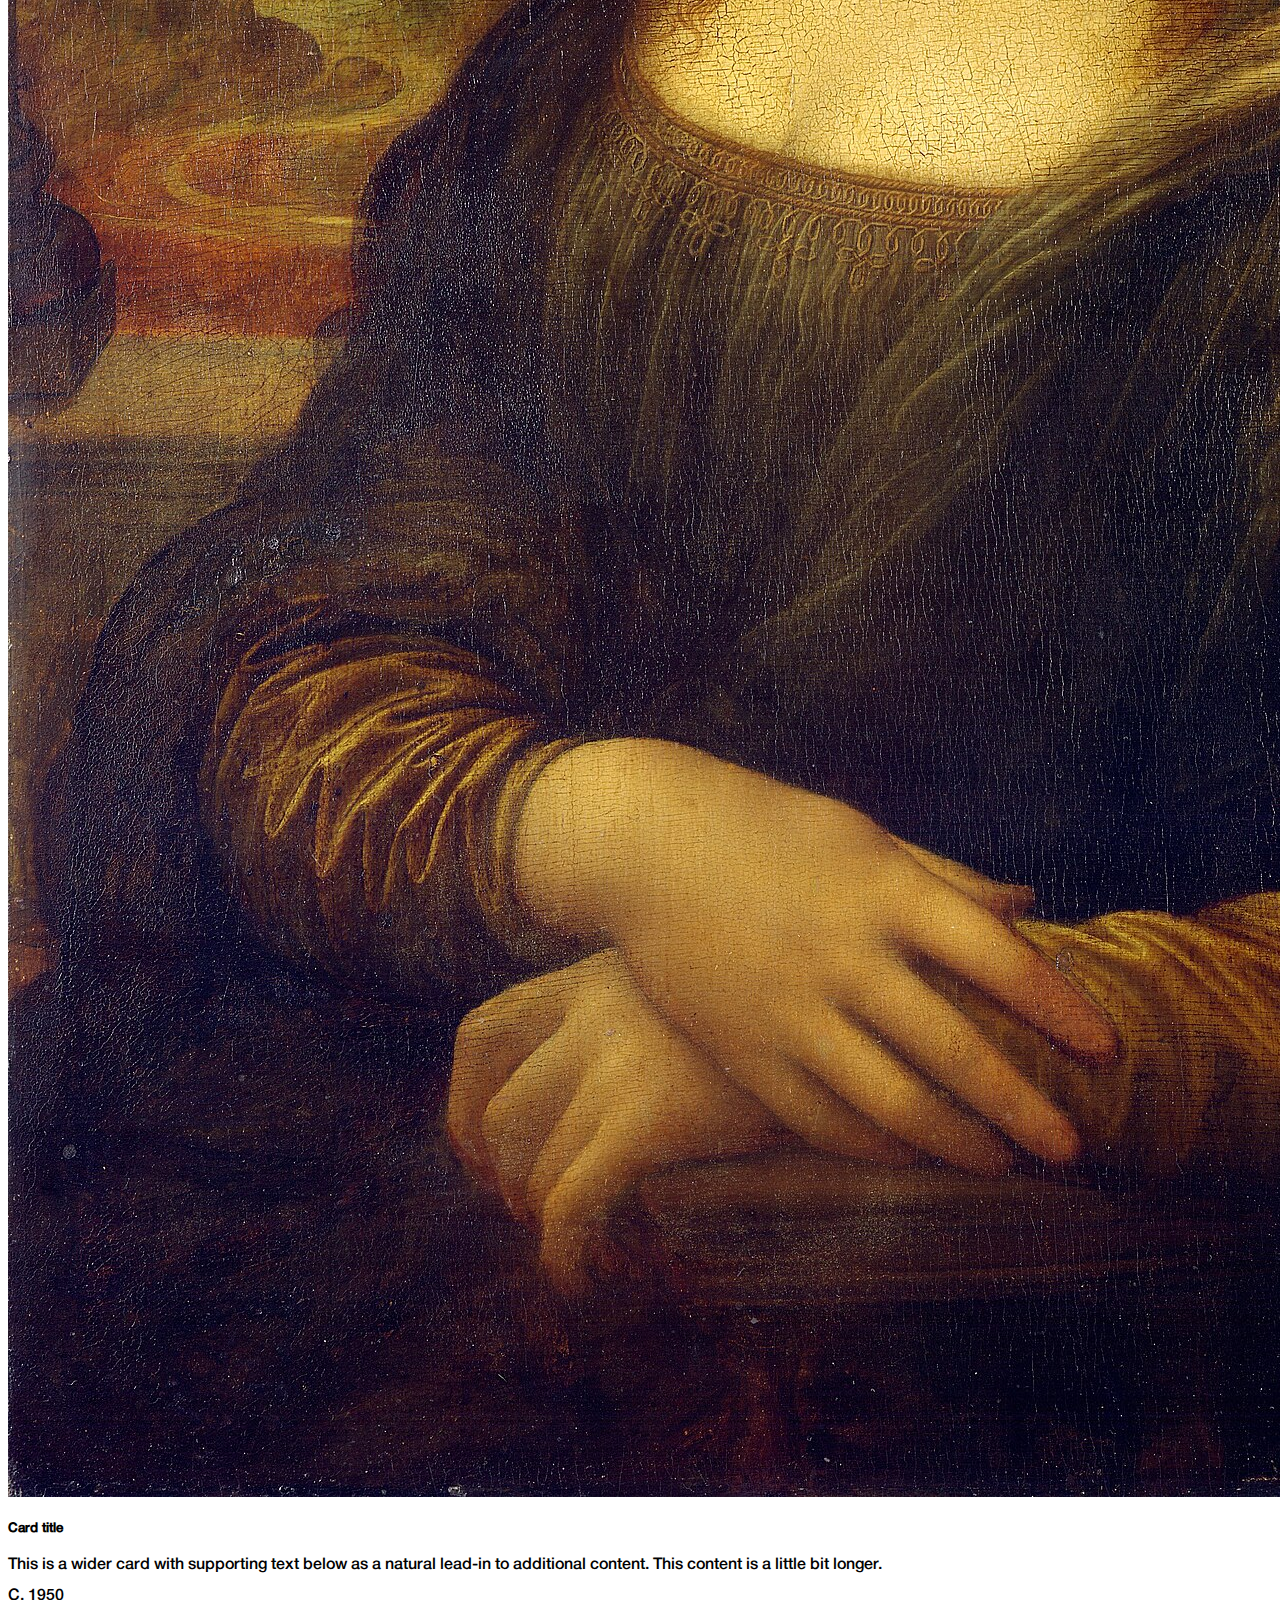
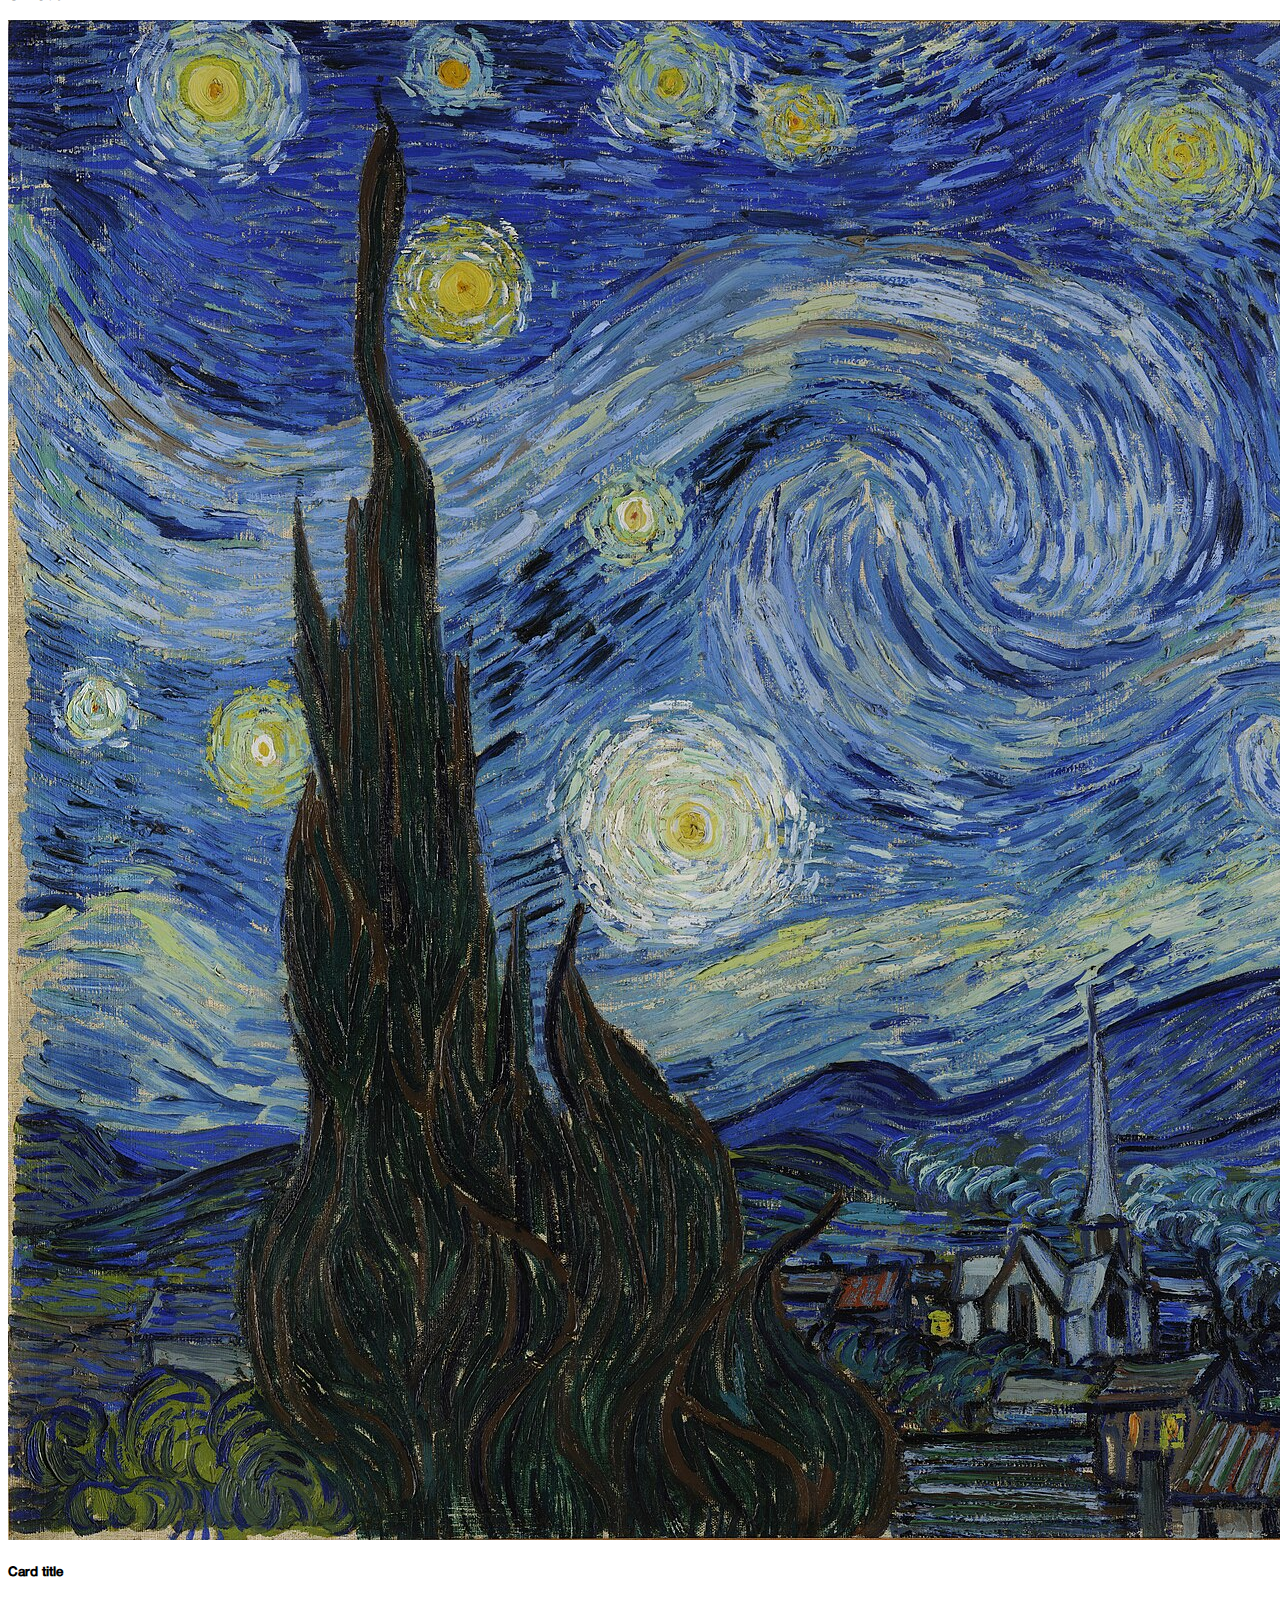
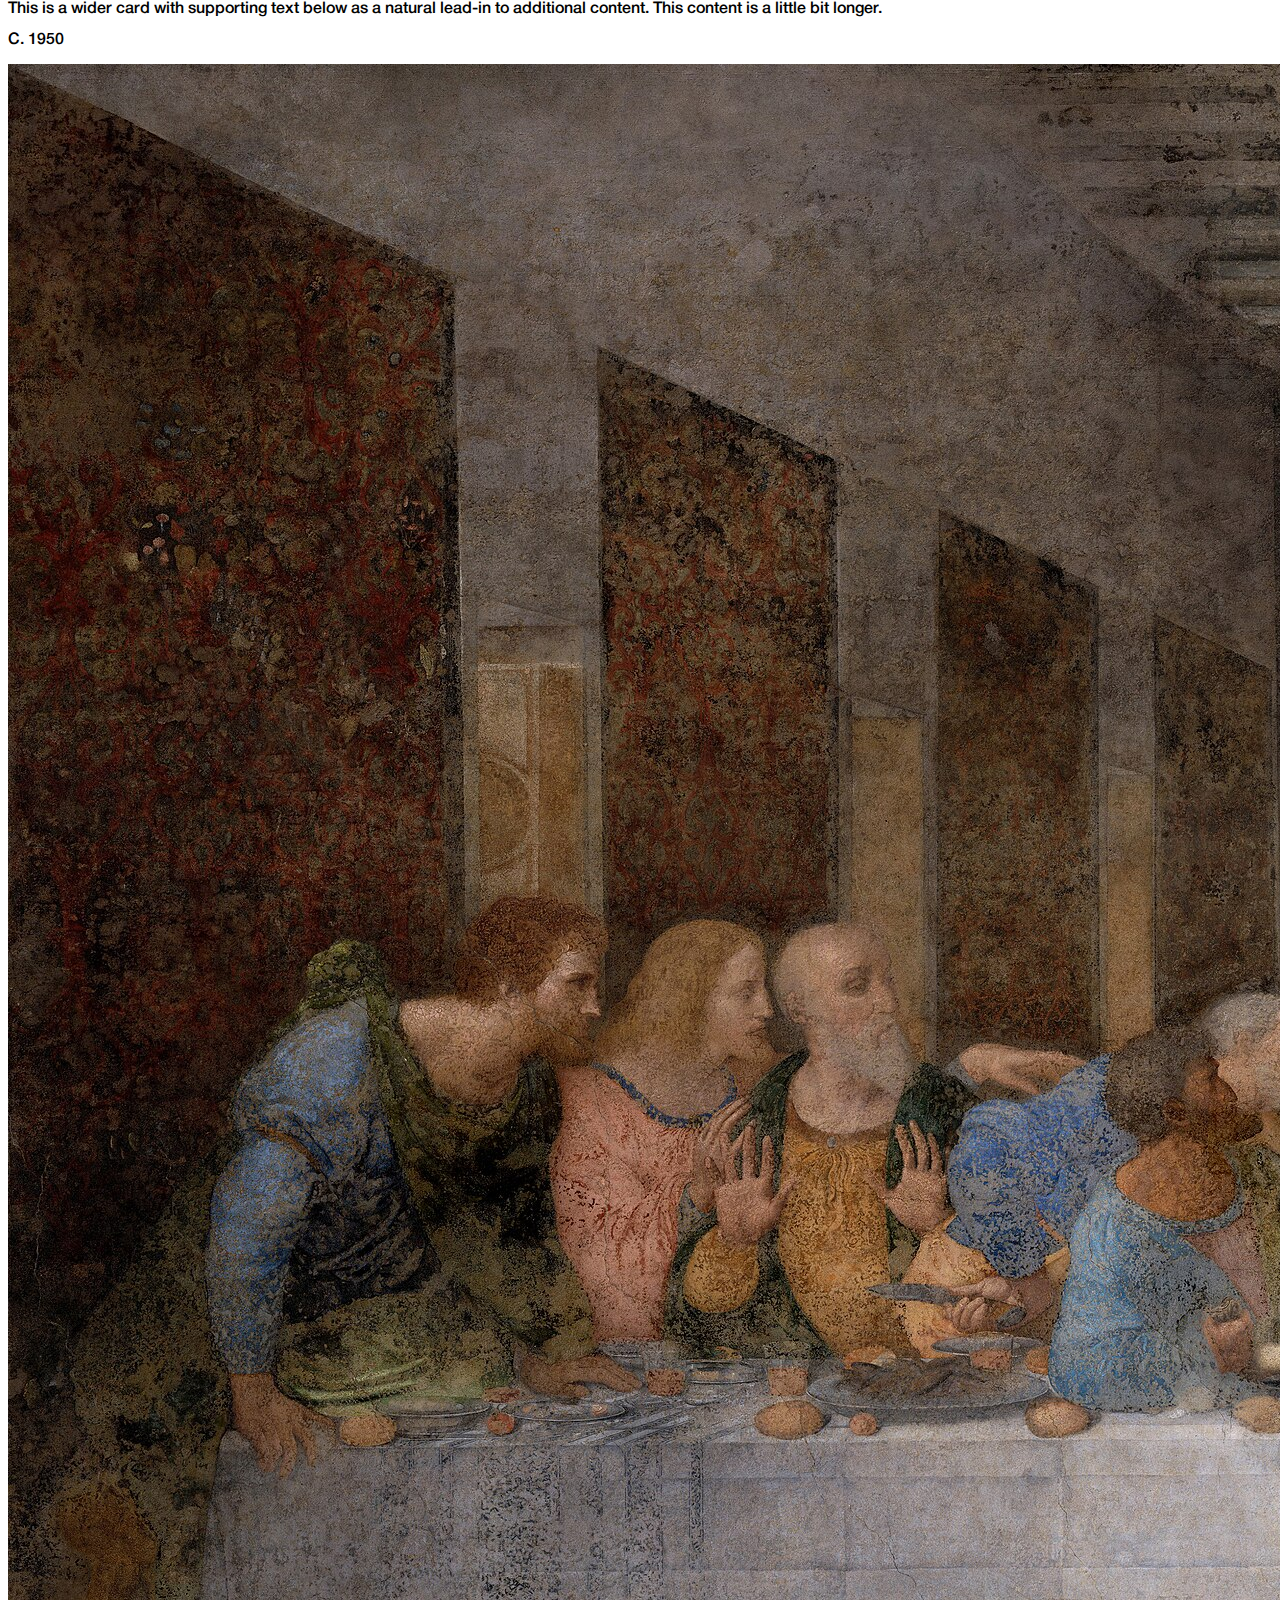
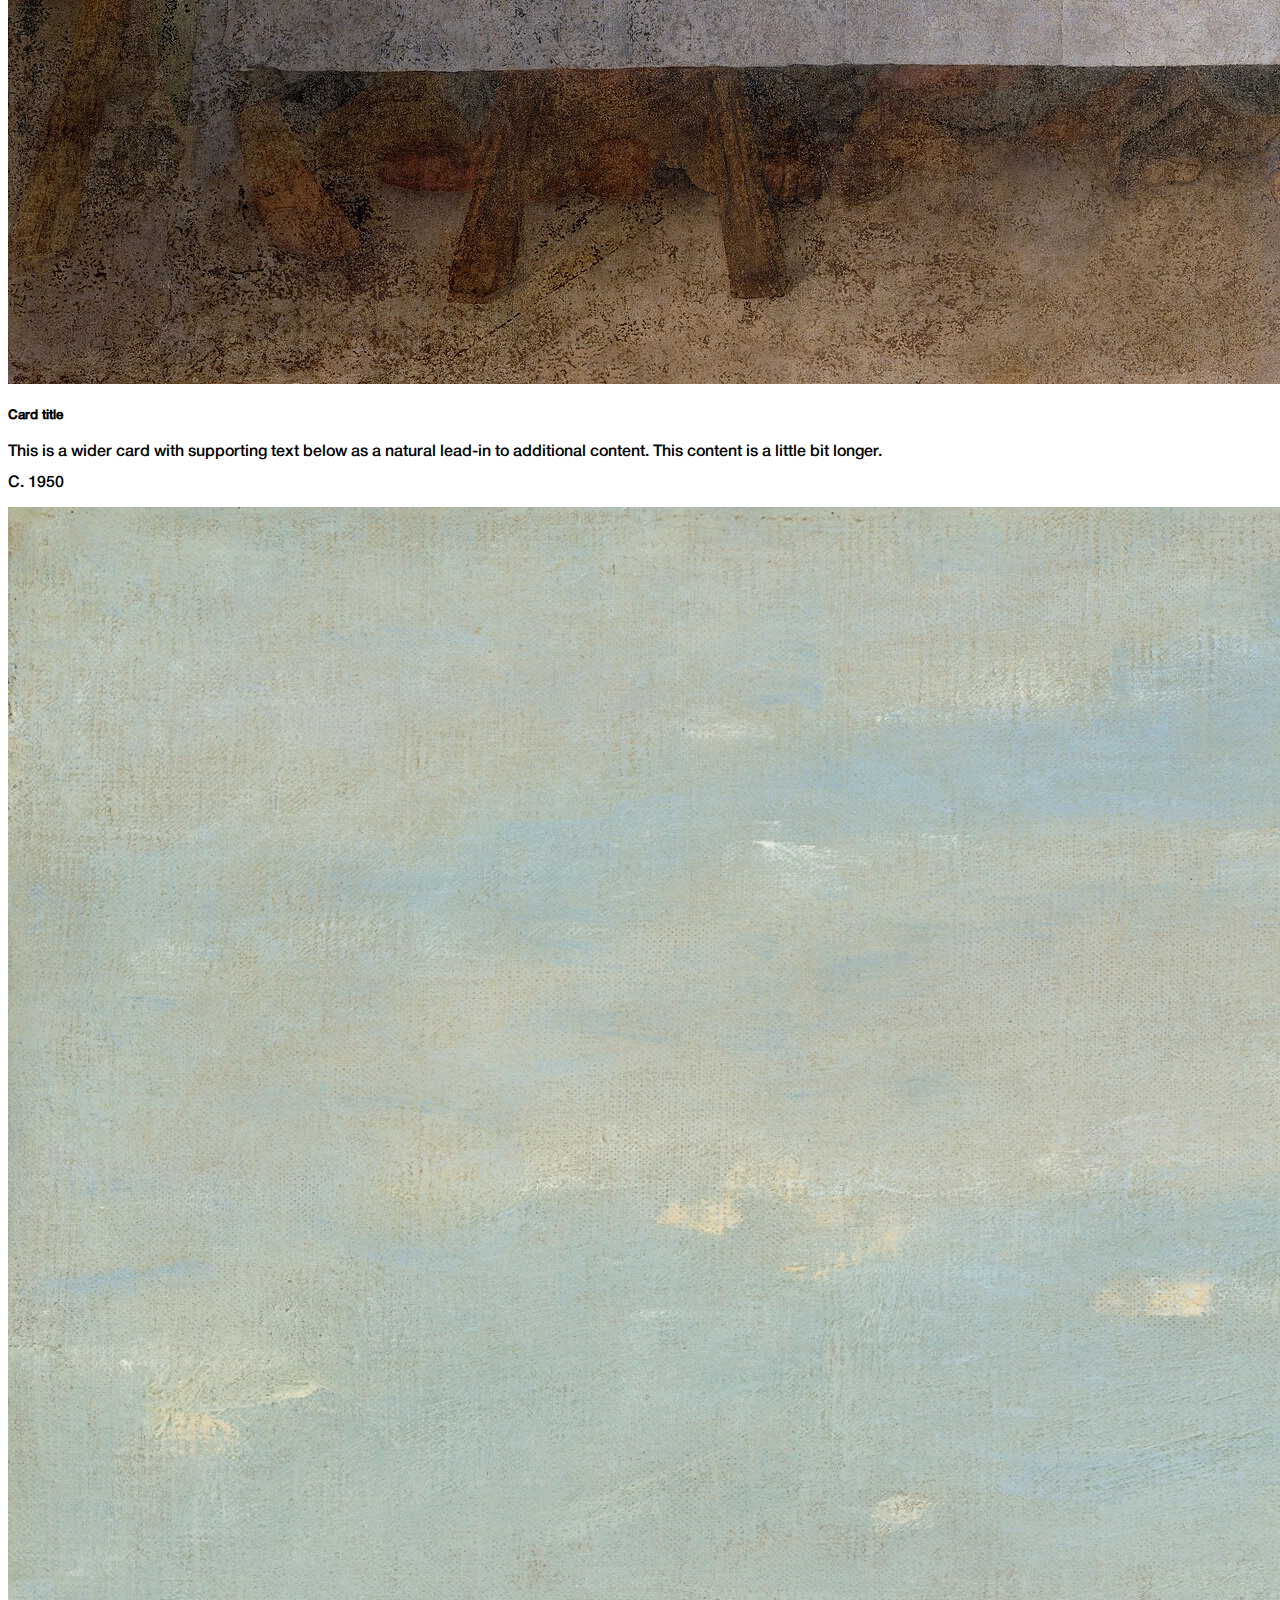
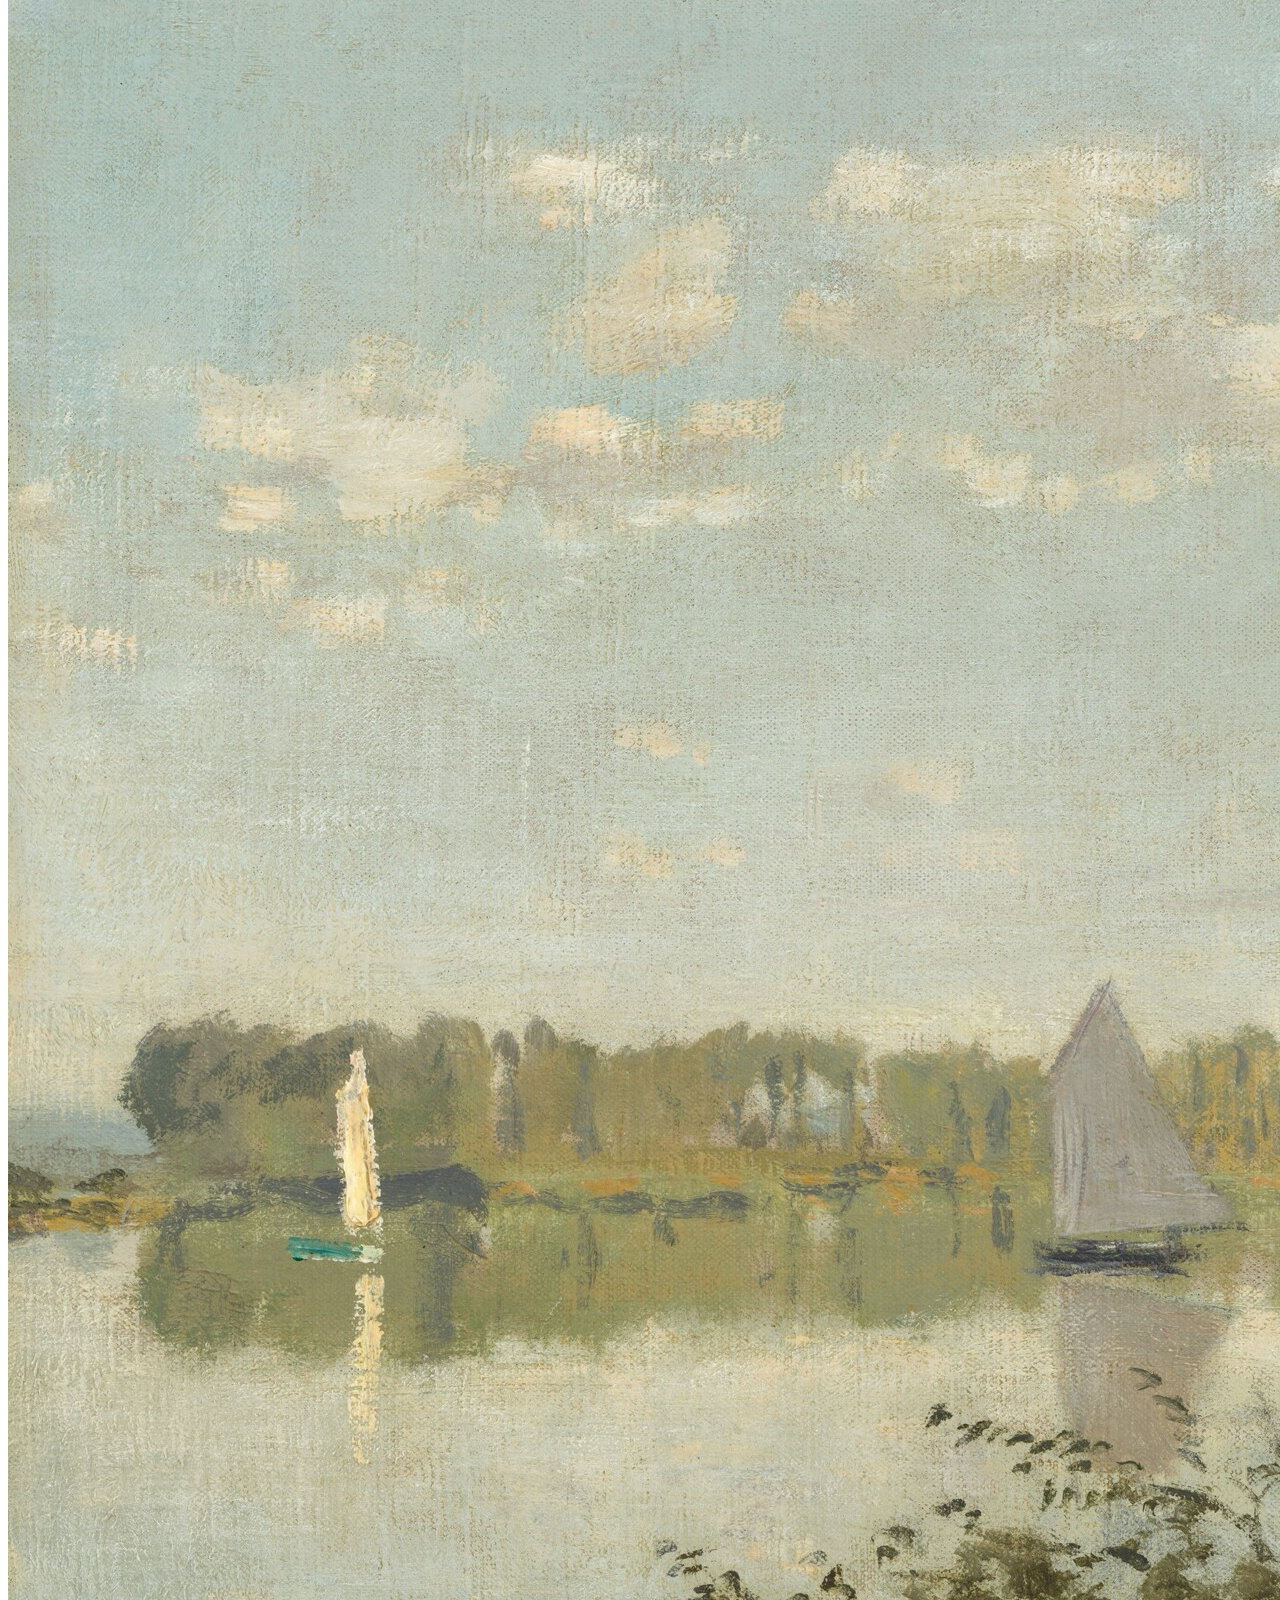
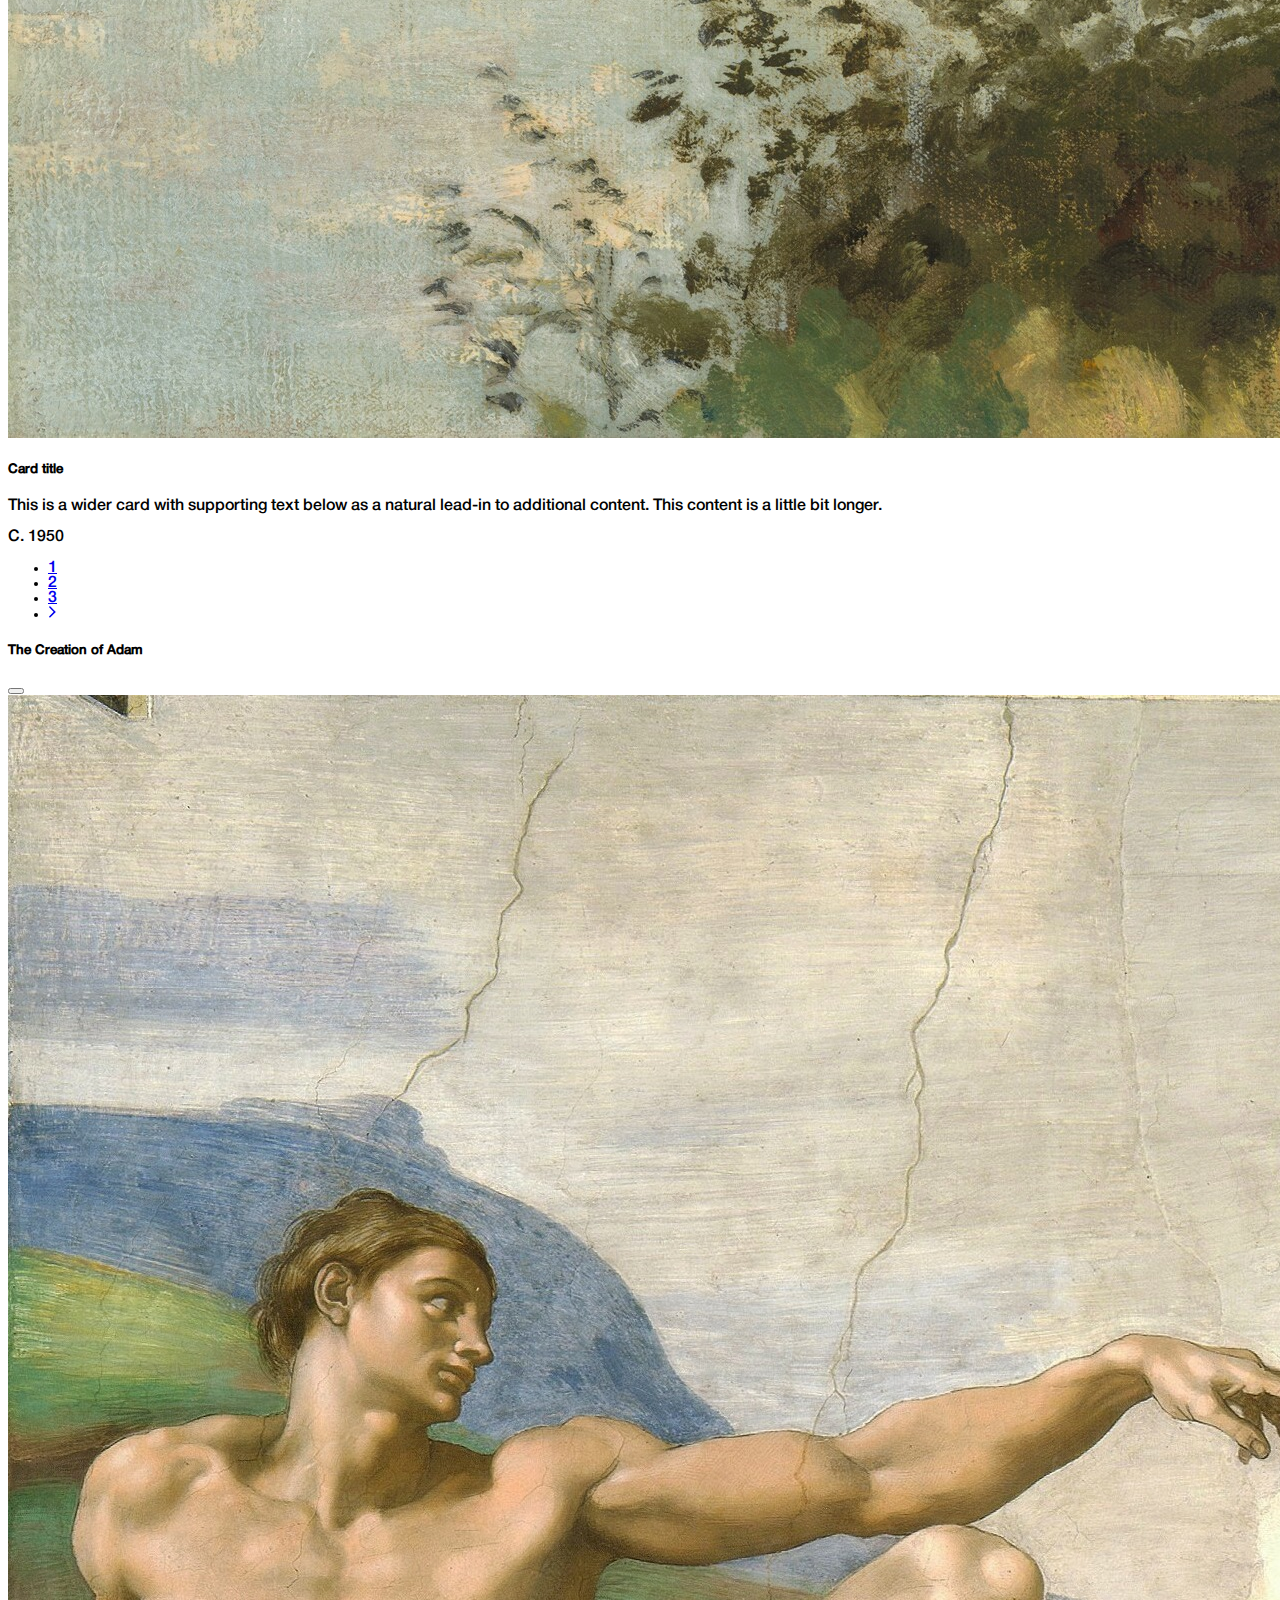
<file: galleries.html>
<!doctype html>
<html lang="en">
  <head>
    <meta charset="utf-8">
    <meta name="viewport" content="width=device-width, initial-scale=1">
    <title>Sakurai Museum</title>
    <link href="https://cdn.jsdelivr.net/npm/bootstrap@5.3.8/dist/css/bootstrap.min.css" rel="stylesheet" integrity="sha384-sRIl4kxILFvY47J16cr9ZwB07vP4J8+LH7qKQnuqkuIAvNWLzeN8tE5YBujZqJLB" crossorigin="anonymous">
    <link rel="stylesheet" href="style.css">
    <link href="https://fonts.cdnfonts.com/css/helvetica-neue-55" rel="stylesheet">
    <link rel="icon" href="assets/images/ico white.ico">
</head>

  <body>

    <script src="https://cdn.jsdelivr.net/npm/bootstrap@5.3.8/dist/js/bootstrap.bundle.min.js" integrity="sha384-FKyoEForCGlyvwx9Hj09JcYn3nv7wiPVlz7YYwJrWVcXK/BmnVDxM+D2scQbITxI" crossorigin="anonymous"></script>
    <script src="https://cdn.jsdelivr.net/npm/@popperjs/core@2.11.8/dist/umd/popper.min.js" integrity="sha384-I7E8VVD/ismYTF4hNIPjVp/Zjvgyol6VFvRkX/vR+Vc4jQkC+hVqc2pM8ODewa9r" crossorigin="anonymous"></script>

    <nav class="navbar navbar-expand-lg bg-body-tertiary py-4 sticky-top sticky-top" data-bs-theme="dark">
    <div class="container-fluid mx-5">
        <a class="navbar-brand py-3" href="index.html"><img src="assets/images/museum-logo-white.png" alt="Logo"></a>
        <button class="navbar-toggler" type="button" data-bs-toggle="collapse" data-bs-target="#navbarNavDropdown" aria-controls="navbarNavDropdown" aria-expanded="false" aria-label="Toggle navigation">
        <span class="navbar-toggler-icon"></span>
        </button>
        <div class="collapse navbar-collapse" id="navbarNavDropdown">
  
        <ul class="navbar-nav ms-auto">
            <li class="nav-item mx-3">
            <a class="nav-link" href="exhibitions.html">Exhibitions</a>
            </li>
            <li class="nav-item mx-3">
            <a class="nav-link" href="galleries.html">Galleries</a>
            </li>
            <li class="nav-item mx-3">
            <a class="nav-link" href="about.html">About</a>
            </li>
            <li class="nav-item mx-3">
            <a class="nav-link" href="contact.html">Contact</a>
            </li>
            <li class="nav-item mx-3">
                <a class="nav-link" href="login.html">Account</a>
            </li>
        </ul>

        </div>
    </div>
    </nav>

    <div class="card text-bg-dark border-0 rounded-0 hero-section">
  <img src="assets/images/DaliDomestarrynightPhotoDali-scaled.webp" class="card-img border-0 rounded-0" alt="...">
  <div class="card-img-overlay d-flex align-items-end p-4">
      <div class="container">
    <h1 class="display-3">Galleries</h1>
  </div>
  </div>
</div>

<div class="container my-4 border-bottom">
<nav style="--bs-breadcrumb-divider: url(&#34;data:image/svg+xml,%3Csvg xmlns='http://www.w3.org/2000/svg' width='8' height='8'%3E%3Cpath d='M2.5 0L1 1.5 3.5 4 1 6.5 2.5 8l4-4-4-4z' fill='%236c757d'/%3E%3C/svg%3E&#34;);" aria-label="breadcrumb">
  <ol class="breadcrumb">
    <li class="breadcrumb-item"><a href="index.html">Home</a></li>
    <li class="breadcrumb-item active" aria-current="page">Galleries</li>
  </ol>
</nav>
</div>

<div class="container mb-5">
  <h2>Explore more than 60 galleries at the British Museum from home.</h2>
  <p>Our gallery pages feature a range of exciting resources, including virtual tours with Google Street View, object highlights, timelines, family activities and facts.</p>
  <p>Below you'll find a list of galleries on the lower floor, ground floor and upper floors, together with two galleries created especially for our online audience, Oceania and Prints and Drawings.</p>
  <p>Please note that galleries in the Museum may be closed for maintenance, refurbishment or private events. All planned closures will be listed on the Visit page. Occasionally we may need to close galleries at short notice for safety reasons. We regret that in these cases we're not always able to alert the public in advance. </p>
 </div>



<div class="container my-4 border-bottom">
 <div class="row row-cols-1 row-cols-md-4 g-4 mb-5">
<div class="col">
  <div class="card rounded-0 gallery-card"
       data-bs-toggle="modal"
       data-bs-target="#artModal1"
       style="cursor: pointer;">

    <img src="assets/images/Michelangelo_-_Creation_of_Adam_(cropped).jpg"
         class="card-img rounded-0" alt="The Creation of Adam">

    <div class="card-body">
      <h5 class="card-title">The Creation of Adam</h5>
      <p class="card-text">Michelangelo</p>
      <p class="card-text">C. 1512</p>
    </div>
  </div>
</div>

  <div class="col">
        <div class="card rounded-0 gallery-card">
    <img src="assets/images/1920px-1665_Girl_with_a_Pearl_Earring.jpg" class="card-img rounded-0" alt="...">
    <div class="card-body">
      <h5 class="card-title">Card title</h5>
      <p class="card-text">This is a wider card with supporting text below as a natural lead-in to additional content. This content is a little bit longer.</p>
      <p class="card-text">C. 1950</p>
    </div>
  </div>
  </div>

  <div class="col">
   <div class="card rounded-0 gallery-card">
    <img src="assets/images/1920px-Mona_Lisa,_by_Leonardo_da_Vinci,_from_C2RMF_retouched.jpg" class="card-img rounded-0" alt="...">
    <div class="card-body">
      <h5 class="card-title">Card title</h5>
      <p class="card-text">This is a wider card with supporting text below as a natural lead-in to additional content. This content is a little bit longer.</p>
      <p class="card-text">C. 1950</p>
    </div>
    </div>
  </div>

  <div class="col">
     <div class="card rounded-0 gallery-card">
    <img src="assets/images/1920px-Van_Gogh_-_Starry_Night_-_Google_Art_Project.jpg" class="card-img rounded-0" alt="...">
    <div class="card-body">
      <h5 class="card-title">Card title</h5>
      <p class="card-text">This is a wider card with supporting text below as a natural lead-in to additional content. This content is a little bit longer.</p>
      <p class="card-text">C. 1950</p>
    </div>
    </div>
  </div>

  <div class="col">
     <div class="card rounded-0 gallery-card">
    <img src="assets/images/3840px-The_Last_Supper_-_Leonardo_Da_Vinci_-_High_Resolution_32x16.jpg" class="card-img rounded-0" alt="...">
    <div class="card-body">
      <h5 class="card-title">Card title</h5>
      <p class="card-text">This is a wider card with supporting text below as a natural lead-in to additional content. This content is a little bit longer.</p>
      <p class="card-text">C. 1950</p>
    </div>
    </div>
  </div>

  <div class="col">
     <div class="card rounded-0 gallery-card">
    <img src="assets/images/argenteuil_1970.17.42.jpg" class="card-img rounded-0" alt="...">
    <div class="card-body">
      <h5 class="card-title">Card title</h5>
      <p class="card-text">This is a wider card with supporting text below as a natural lead-in to additional content. This content is a little bit longer.</p>
      <p class="card-text">C. 1950</p>
    </div>
    </div>
  </div>
</div>
</div>
    

  <nav aria-label="Page navigation example">
  <ul class="pagination justify-content-center border-0">
    <li class="page-item active"><a class="page-link border-0" href="#">1</a></li>
    <li class="page-item border-0"><a class="page-link border-0" href="#">2</a></li>
    <li class="page-item border-0"><a class="page-link border-0" href="#">3</a></li>
    <li class="page-item border-0">
      <a class="page-link border-0" href="#"><svg width="9" height="12" viewBox="0 0 9 16" fill="none" xmlns="http://www.w3.org/2000/svg">
        <path d="M1 1.35181L7.5 7.85181L1 14.3518" stroke="currentColor" stroke-width="2" stroke-linecap="round"></path>
      </svg></a>
      
    </li>
  </ul>
</nav>


  <div class="modal fade" id="artModal1" tabindex="-1">
  <div class="modal-dialog modal-lg modal-dialog-centered">
    <div class="modal-content rounded-0">

      <div class="modal-header border-0">
        <h5 class="modal-title">The Creation of Adam</h5>
        <button type="button" class="btn-close" data-bs-dismiss="modal"></button>
      </div>

      <div class="modal-body">
        <img src="assets/images/Michelangelo_-_Creation_of_Adam_(cropped).jpg"
             class="img-fluid mb-4">

        <p><strong>Artist:</strong> Michelangelo</p>
        <p><strong>Year:</strong> 1512</p>
        <p><strong>Description:</strong> A fresco painting forming part of the Sistine Chapel ceiling.</p>
      </div>

    </div>
  </div>
</div>



  <footer class="footer mt-5 pt-5 pb-4">
  <div class="container">
    <div class="row">

      <div class="col-md-4 mb-4">
        <img src="assets/images/museum-logo-white.png" alt="Museum Logo" class="mb-3" style="height:40px;">
        <p class="footer-text">
          A curated digital museum showcasing timeless masterpieces from the world’s greatest artists.
        </p>
      </div>

      <div class="col-md-2 mb-4">
        <h6 class="footer-heading">Explore</h6>
        <ul class="list-unstyled">
          <li><a href="exhibitions.html">Exhibitions</a></li>
          <li><a href="galleries.html">Galleries</a></li>
          <li><a href="about.html">About</a></li>
          <li><a href="contact.html">Contact</a></li>
        </ul>
      </div>

<div class="col-md-3 mb-4">
  <h6 class="footer-heading">Visit Us</h6>

  <ul class="list-unstyled footer-text">
    <li class="mb-2">
      567 Nongsa Point<br>
      Batam, Kepulauan Riau, Indonesia
    </li>
    <li class="mb-2">
      Mon – Sat
    </li>
    <li class="mb-2">
      9:00 AM – 6:00 PM
    </li>
    <li>
      Closed Sunday
    </li>
  </ul>
</div>

      <div class="col-md-3 mb-4">
        <h6 class="footer-heading">Newsletter</h6>
        <p class="footer-text">Get updates on new exhibitions and collections.</p>
        <form>
          <div class="input-group">
            <input type="email" class="form-control rounded-0" placeholder="Your email">
            <button class="btn btn-light rounded-0" type="submit">Subscribe</button>
          </div>
        </form>
      </div>

    </div>

    <hr class="footer-divider">

    <div class="text-center small">
      © 2026 Paniroi Sakurai. All rights reserved.
    </div>
  </div>
</footer>


  </body>
</html>
</file>
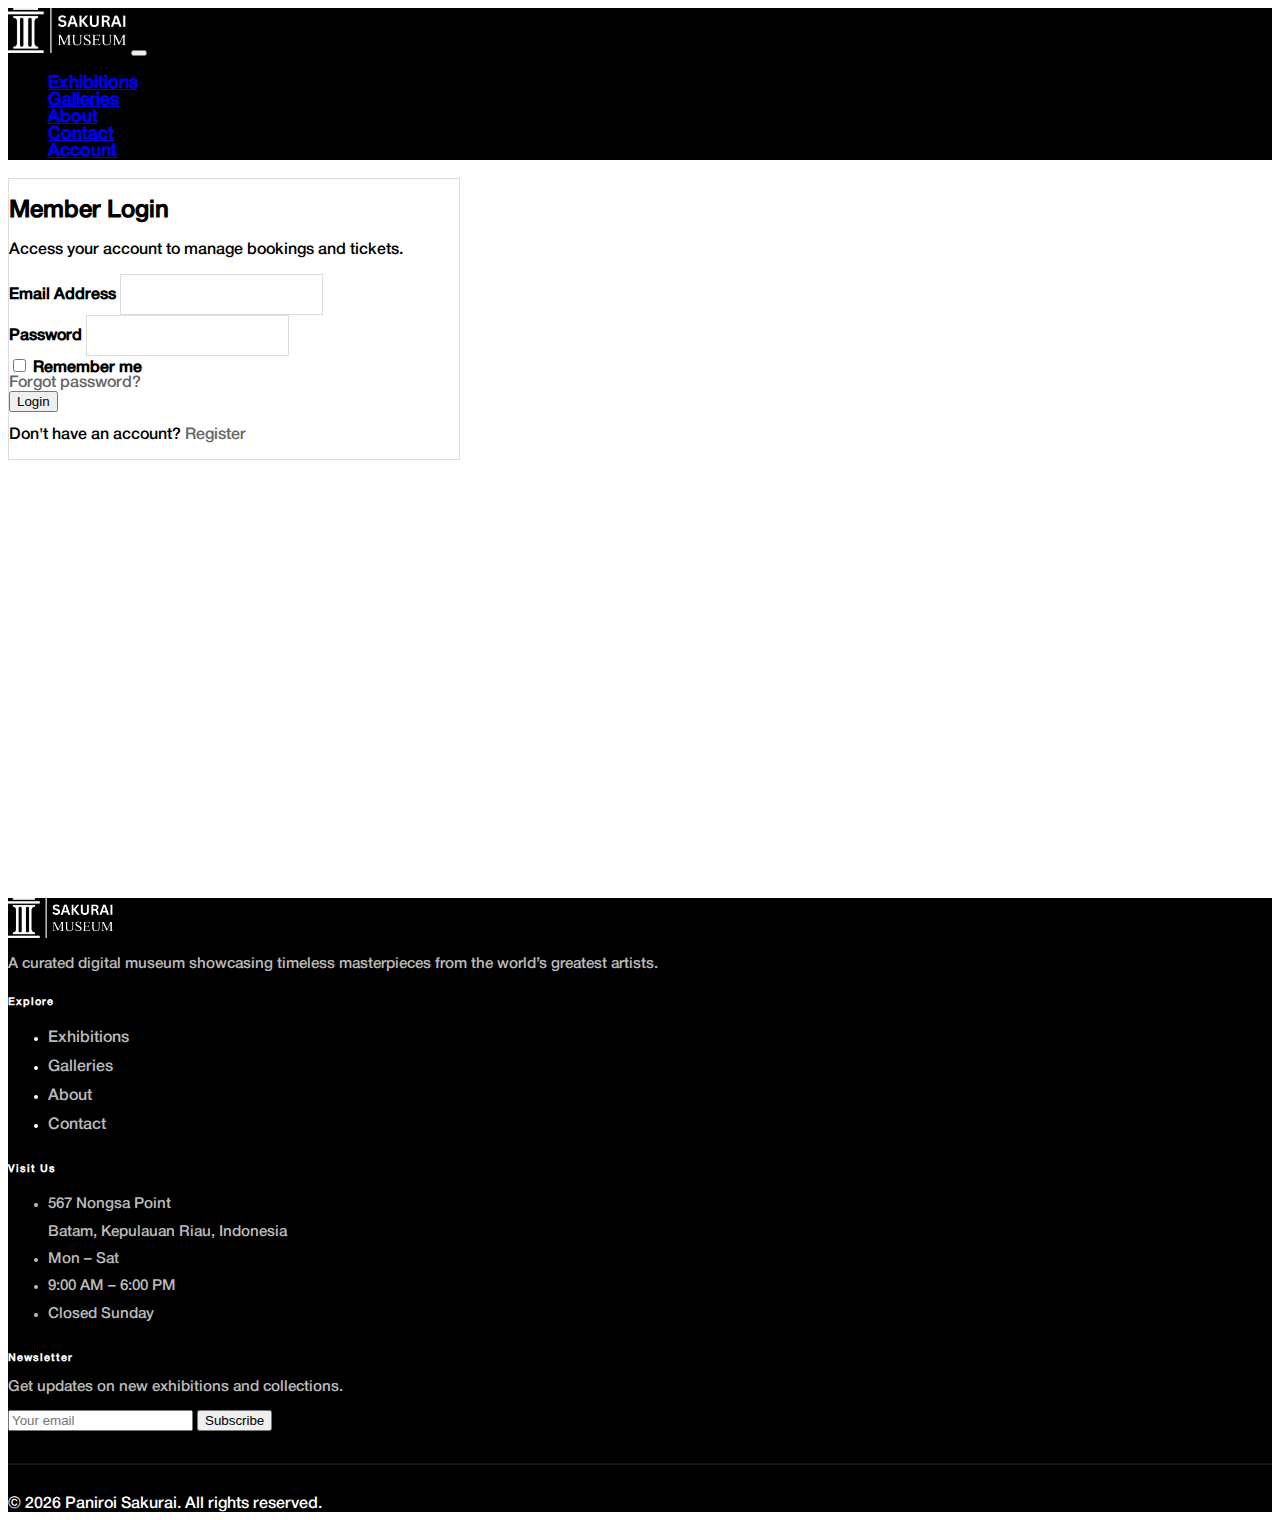
<file: login.html>
<!doctype html>
<html lang="en">
  <head>
    <meta charset="utf-8">
    <meta name="viewport" content="width=device-width, initial-scale=1">
    <title>Sakurai Museum</title>
    <link href="https://cdn.jsdelivr.net/npm/bootstrap@5.3.8/dist/css/bootstrap.min.css" rel="stylesheet" integrity="sha384-sRIl4kxILFvY47J16cr9ZwB07vP4J8+LH7qKQnuqkuIAvNWLzeN8tE5YBujZqJLB" crossorigin="anonymous">
    <link rel="stylesheet" href="style.css">
    <link href="https://fonts.cdnfonts.com/css/helvetica-neue-55" rel="stylesheet">
    <link rel="icon" href="assets/images/ico white.ico">
</head>

  <body>

    <script src="https://cdn.jsdelivr.net/npm/bootstrap@5.3.8/dist/js/bootstrap.bundle.min.js" integrity="sha384-FKyoEForCGlyvwx9Hj09JcYn3nv7wiPVlz7YYwJrWVcXK/BmnVDxM+D2scQbITxI" crossorigin="anonymous"></script>
    <script src="https://cdn.jsdelivr.net/npm/@popperjs/core@2.11.8/dist/umd/popper.min.js" integrity="sha384-I7E8VVD/ismYTF4hNIPjVp/Zjvgyol6VFvRkX/vR+Vc4jQkC+hVqc2pM8ODewa9r" crossorigin="anonymous"></script>

    <nav class="navbar navbar-expand-lg bg-body-tertiary py-4 sticky-top" data-bs-theme="dark">
    <div class="container-fluid mx-5">
        <a class="navbar-brand py-3" href="index.html"><img src="assets/images/museum-logo-white.png" alt="Logo"></a>
        <button class="navbar-toggler" type="button" data-bs-toggle="collapse" data-bs-target="#navbarNavDropdown" aria-controls="navbarNavDropdown" aria-expanded="false" aria-label="Toggle navigation">
        <span class="navbar-toggler-icon"></span>
        </button>
        <div class="collapse navbar-collapse" id="navbarNavDropdown">
  
        <ul class="navbar-nav ms-auto">
            <li class="nav-item mx-3">
            <a class="nav-link" href="exhibitions.html">Exhibitions</a>
            </li>
            <li class="nav-item mx-3">
            <a class="nav-link" href="galleries.html">Galleries</a>
            </li>
            <li class="nav-item mx-3">
            <a class="nav-link" href="about.html">About</a>
            </li>
            <li class="nav-item mx-3">
            <a class="nav-link" href="contact.html">Contact</a>
            </li>
            <li class="nav-item mx-3">
                <a class="nav-link" href="#">Account</a>
            </li>
        </ul>

        </div>
    </div>
    </nav>

    


<div class="container d-flex align-items-center justify-content-center" style="min-height: 80vh;">
  <div class="login-card p-5">

    <h2 class="mb-4 text-center">Member Login</h2>
    <p class="text-center text-muted mb-4">
      Access your account to manage bookings and tickets.
    </p>

    <form id="loginForm">

      <div class="mb-4">
        <label class="form-label">Email Address</label>
        <input type="email" name="email" class="form-control rounded-0" required>
      </div>

      <div class="mb-4">
        <label class="form-label">Password</label>
        <input type="password" name="password" class="form-control rounded-0" required>
      </div>

      <div class="d-flex justify-content-between mb-4">
        <div>
          <input type="checkbox" class="form-check-input me-2" id="remember">
          <label for="remember" class="form-check-label">Remember me</label>
        </div>
        <a href="#" class="login-link">Forgot password?</a>
      </div>

      <button type="submit" class="btn btn-dark rounded-0 w-100 py-2">
        Login
      </button>

      <p class="text-center mt-4">
        Don't have an account?
        <a href="register.html" class="login-link">Register</a>
      </p>

    </form>

  </div>
</div>
    

  <footer class="footer pt-5 pb-4">
  <div class="container">
    <div class="row">

      <div class="col-md-4 mb-4">
        <img src="assets/images/museum-logo-white.png" alt="Museum Logo" class="mb-3" style="height:40px;">
        <p class="footer-text">
          A curated digital museum showcasing timeless masterpieces from the world’s greatest artists.
        </p>
      </div>

      <div class="col-md-2 mb-4">
        <h6 class="footer-heading">Explore</h6>
        <ul class="list-unstyled">
          <li><a href="exhibitions.html">Exhibitions</a></li>
          <li><a href="galleries.html">Galleries</a></li>
          <li><a href="about.html">About</a></li>
          <li><a href="contact.html">Contact</a></li>
        </ul>
      </div>

<div class="col-md-3 mb-4">
  <h6 class="footer-heading">Visit Us</h6>

  <ul class="list-unstyled footer-text">
<li class="mb-2">
      567 Nongsa Point<br>
      Batam, Kepulauan Riau, Indonesia
    </li>
    <li class="mb-2">
      Mon – Sat
    </li>
    <li class="mb-2">
      9:00 AM – 6:00 PM
    </li>
    <li>
      Closed Sunday
    </li>
  </ul>
</div>

      <div class="col-md-3 mb-4">
        <h6 class="footer-heading">Newsletter</h6>
        <p class="footer-text">Get updates on new exhibitions and collections.</p>
        <form>
          <div class="input-group">
            <input type="email" class="form-control rounded-0" placeholder="Your email">
            <button class="btn btn-light rounded-0" type="submit">Subscribe</button>
          </div>
        </form>
      </div>

    </div>

    <hr class="footer-divider">

    <div class="text-center small">
      © 2026 Paniroi Sakurai. All rights reserved.
    </div>
  </div>
</footer>

<script>
document.getElementById("loginForm").addEventListener("submit", async function(e) {
  e.preventDefault();

  const email = this.email.value;
  const password = this.password.value;

  const response = await fetch("http://localhost:8000/login", {
    method: "POST",
    headers: {
      "Content-Type": "application/json"
    },
    body: JSON.stringify({ email, password })
  });

  const data = await response.json();

  if (response.ok) {
    // simpan token di localStorage
    localStorage.setItem("token", data.token);
    alert("Login successful");
  } else {
    alert(data.message);
  }
});
</script>

  </body>
</html>
</file>
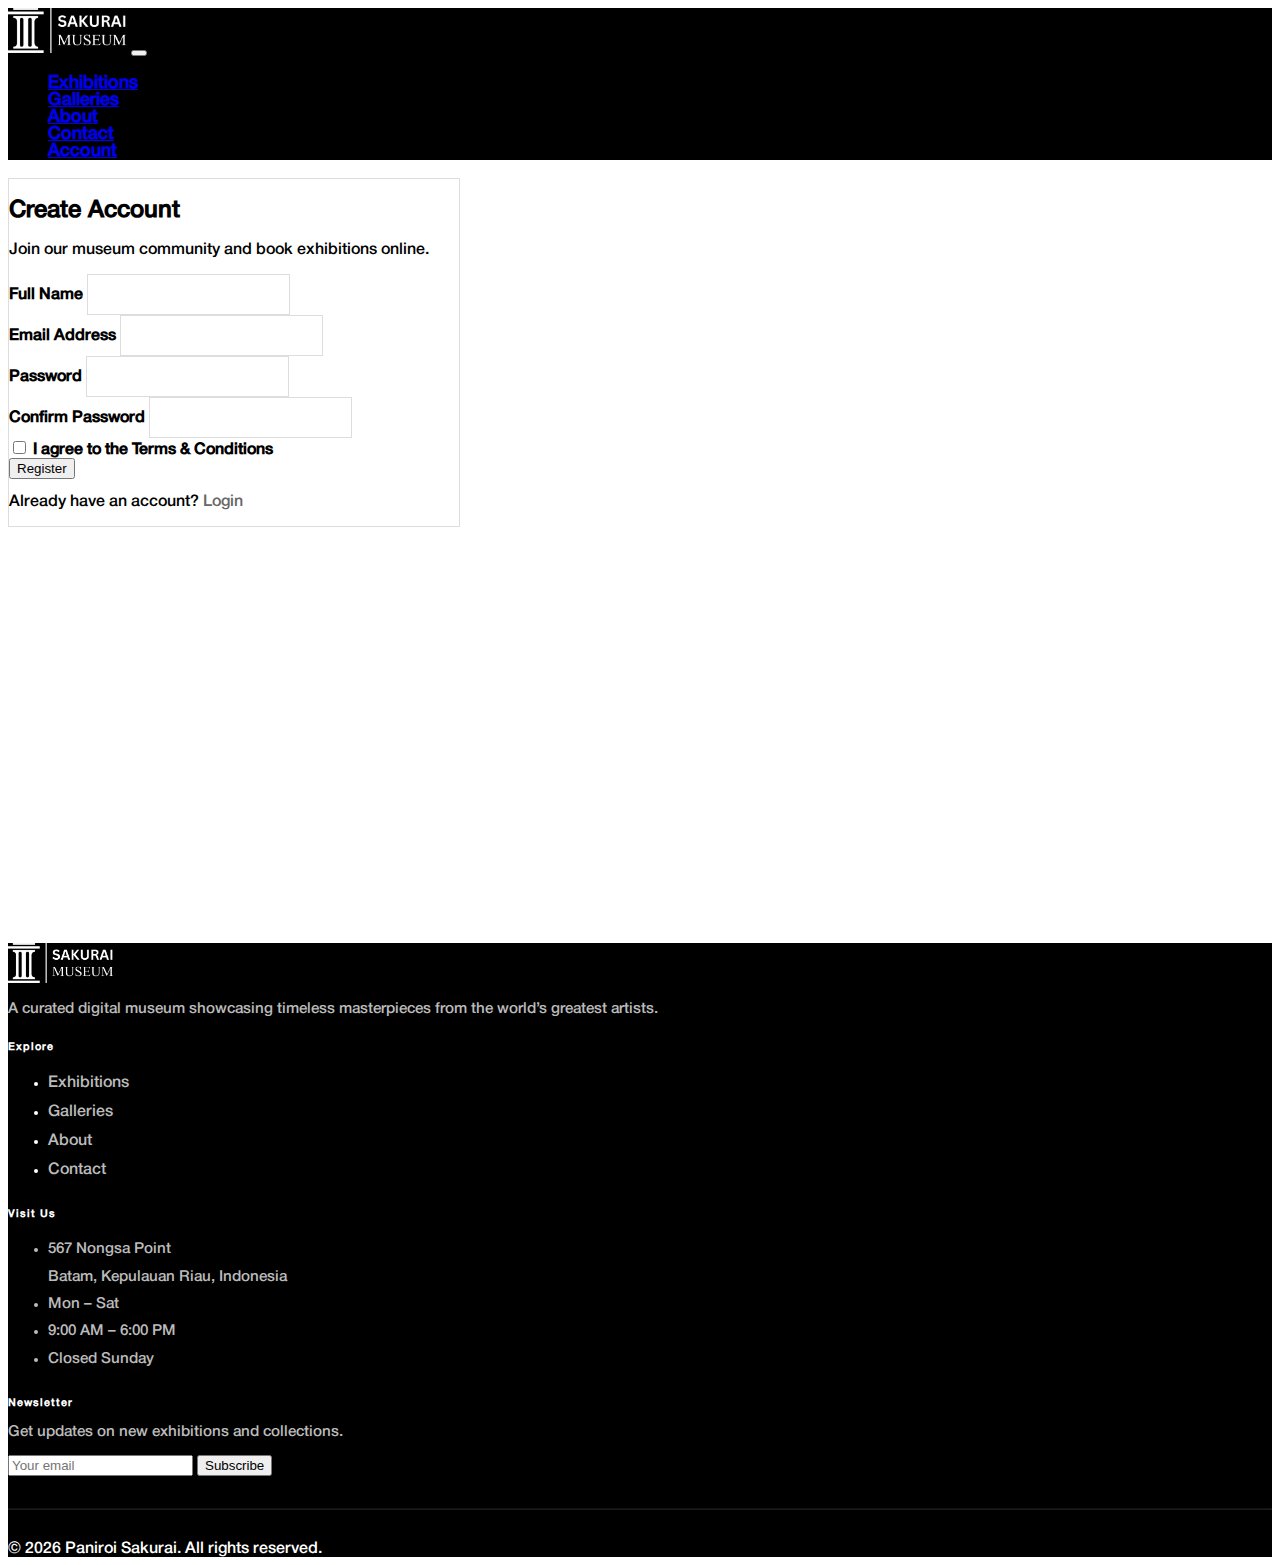
<file: register.html>
<!doctype html>
<html lang="en">
  <head>
    <meta charset="utf-8">
    <meta name="viewport" content="width=device-width, initial-scale=1">
    <title>Sakurai Museum</title>
    <link href="https://cdn.jsdelivr.net/npm/bootstrap@5.3.8/dist/css/bootstrap.min.css" rel="stylesheet" integrity="sha384-sRIl4kxILFvY47J16cr9ZwB07vP4J8+LH7qKQnuqkuIAvNWLzeN8tE5YBujZqJLB" crossorigin="anonymous">
    <link rel="stylesheet" href="style.css">
    <link href="https://fonts.cdnfonts.com/css/helvetica-neue-55" rel="stylesheet">
    <link rel="icon" href="assets/images/ico white.ico">
</head>

  <body>

    <script src="https://cdn.jsdelivr.net/npm/bootstrap@5.3.8/dist/js/bootstrap.bundle.min.js" integrity="sha384-FKyoEForCGlyvwx9Hj09JcYn3nv7wiPVlz7YYwJrWVcXK/BmnVDxM+D2scQbITxI" crossorigin="anonymous"></script>
    <script src="https://cdn.jsdelivr.net/npm/@popperjs/core@2.11.8/dist/umd/popper.min.js" integrity="sha384-I7E8VVD/ismYTF4hNIPjVp/Zjvgyol6VFvRkX/vR+Vc4jQkC+hVqc2pM8ODewa9r" crossorigin="anonymous"></script>

    <nav class="navbar navbar-expand-lg bg-body-tertiary py-4 sticky-top sticky-top sticky-top" data-bs-theme="dark">
    <div class="container-fluid mx-5">
        <a class="navbar-brand py-3" href="index.html"><img src="assets/images/museum-logo-white.png" alt="Logo"></a>
        <button class="navbar-toggler" type="button" data-bs-toggle="collapse" data-bs-target="#navbarNavDropdown" aria-controls="navbarNavDropdown" aria-expanded="false" aria-label="Toggle navigation">
        <span class="navbar-toggler-icon"></span>
        </button>
        <div class="collapse navbar-collapse" id="navbarNavDropdown">
  
        <ul class="navbar-nav ms-auto">
            <li class="nav-item mx-3">
            <a class="nav-link" href="exhibitions.html">Exhibitions</a>
            </li>
            <li class="nav-item mx-3">
            <a class="nav-link" href="galleries.html">Galleries</a>
            </li>
            <li class="nav-item mx-3">
            <a class="nav-link" href="about.html">About</a>
            </li>
            <li class="nav-item mx-3">
            <a class="nav-link" href="contact.html">Contact</a>
            </li>
            <li class="nav-item mx-3">
                <a class="nav-link" href="#">Account</a>
            </li>
        </ul>

        </div>
    </div>
    </nav>

    


<div class="container d-flex align-items-center justify-content-center my-5" style="min-height: 85vh;">
  <div class="login-card p-5">

 <h2 class="mb-4 text-center">Create Account</h2>
    <p class="text-center text-muted mb-4">
      Join our museum community and book exhibitions online.
    </p>

    <form id="registerForm">

      <div class="mb-4">
        <label class="form-label">Full Name</label>
        <input type="text" name="fullName" class="form-control rounded-0" required>
      </div>

      <div class="mb-4">
        <label class="form-label">Email Address</label>
        <input type="email" name="email" class="form-control rounded-0" required>
      </div>

      <div class="mb-4">
        <label class="form-label">Password</label>
        <input type="password" name="password" class="form-control rounded-0" required>
      </div>

      <div class="mb-4">
        <label class="form-label">Confirm Password</label>
        <input type="password" name="confirmPassword" class="form-control rounded-0" required>
      </div>

      <div class="mb-4 form-check">
        <input type="checkbox" class="form-check-input" id="terms" required>
        <label class="form-check-label" for="terms">
          I agree to the Terms & Conditions
        </label>
      </div>

      <button type="submit" class="btn btn-dark rounded-0 w-100 py-2">
        Register
      </button>

      <p class="text-center mt-4">
        Already have an account?
        <a href="login.html" class="login-link">Login</a>
      </p>

    </form>

  </div>
</div>
    

  <footer class="footer pt-5 pb-4">
  <div class="container">
    <div class="row">

      <div class="col-md-4 mb-4">
        <img src="assets/images/museum-logo-white.png" alt="Museum Logo" class="mb-3" style="height:40px;">
        <p class="footer-text">
          A curated digital museum showcasing timeless masterpieces from the world’s greatest artists.
        </p>
      </div>

      <div class="col-md-2 mb-4">
        <h6 class="footer-heading">Explore</h6>
        <ul class="list-unstyled">
          <li><a href="exhibitions.html">Exhibitions</a></li>
          <li><a href="galleries.html">Galleries</a></li>
          <li><a href="about.html">About</a></li>
          <li><a href="contact.html">Contact</a></li>
        </ul>
      </div>

<div class="col-md-3 mb-4">
  <h6 class="footer-heading">Visit Us</h6>

  <ul class="list-unstyled footer-text">
<li class="mb-2">
      567 Nongsa Point<br>
      Batam, Kepulauan Riau, Indonesia
    </li>
    <li class="mb-2">
      Mon – Sat
    </li>
    <li class="mb-2">
      9:00 AM – 6:00 PM
    </li>
    <li>
      Closed Sunday
    </li>
  </ul>
</div>

      <div class="col-md-3 mb-4">
        <h6 class="footer-heading">Newsletter</h6>
        <p class="footer-text">Get updates on new exhibitions and collections.</p>
        <form>
          <div class="input-group">
            <input type="email" class="form-control rounded-0" placeholder="Your email">
            <button class="btn btn-light rounded-0" type="submit">Subscribe</button>
          </div>
        </form>
      </div>

    </div>

    <hr class="footer-divider">

    <div class="text-center small">
      © 2026 Paniroi Sakurai. All rights reserved.
    </div>
  </div>
</footer>


<script>
document.getElementById("registerForm").addEventListener("submit", async function(e) {
  e.preventDefault();

  const fullName = this.fullName.value;
  const email = this.email.value;
  const password = this.password.value;
  const confirmPassword = this.confirmPassword.value;

  if (password !== confirmPassword) {
    alert("Passwords do not match");
    return;
  }

  const response = await fetch("http://localhost:8000/register", {
    method: "POST",
    headers: {
      "Content-Type": "application/json"
    },
    body: JSON.stringify({ fullName, email, password })
  });

  const data = await response.json();
  alert(data.message);
});
</script>

  </body>
</html>
</file>
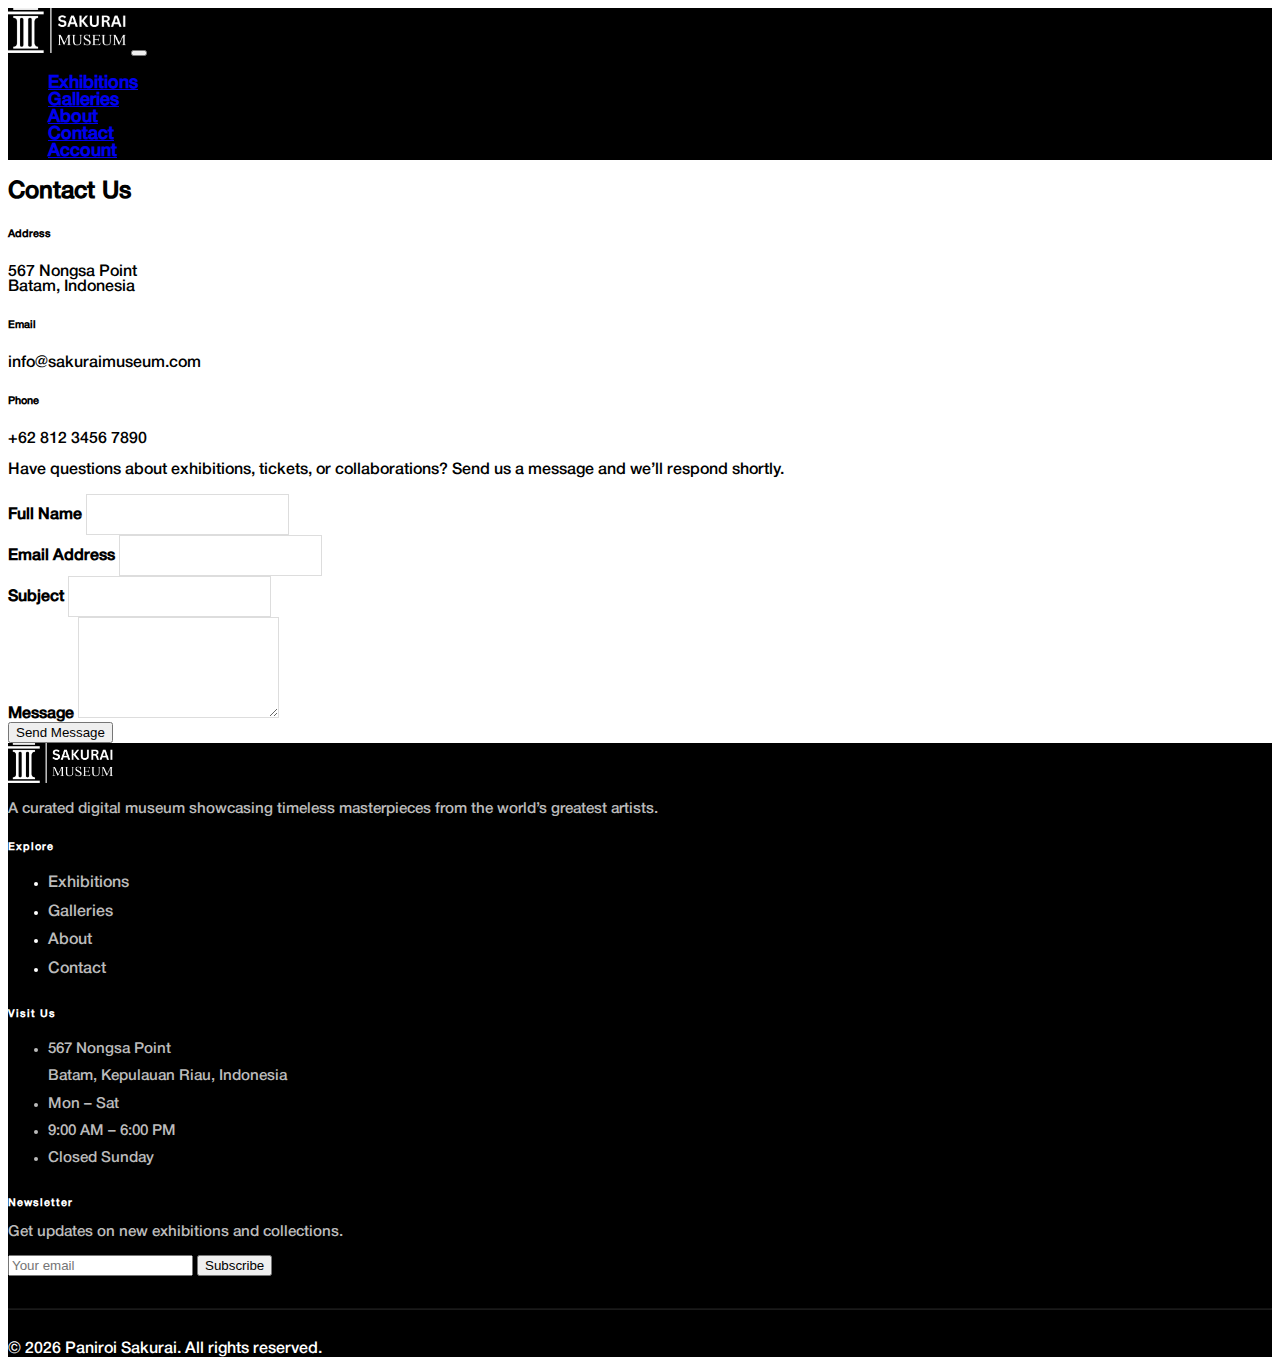
<file: public/contact.html>
<!doctype html>
<html lang="en">
  <head>
    <meta charset="utf-8">
    <meta name="viewport" content="width=device-width, initial-scale=1">
    <title>Sakurai Museum</title>
    <link href="https://cdn.jsdelivr.net/npm/bootstrap@5.3.8/dist/css/bootstrap.min.css" rel="stylesheet" integrity="sha384-sRIl4kxILFvY47J16cr9ZwB07vP4J8+LH7qKQnuqkuIAvNWLzeN8tE5YBujZqJLB" crossorigin="anonymous">
    <link rel="stylesheet" href="style.css">
    <link href="https://fonts.cdnfonts.com/css/helvetica-neue-55" rel="stylesheet">
</head>

  <body>

    <script src="https://cdn.jsdelivr.net/npm/bootstrap@5.3.8/dist/js/bootstrap.bundle.min.js" integrity="sha384-FKyoEForCGlyvwx9Hj09JcYn3nv7wiPVlz7YYwJrWVcXK/BmnVDxM+D2scQbITxI" crossorigin="anonymous"></script>
    <script src="https://cdn.jsdelivr.net/npm/@popperjs/core@2.11.8/dist/umd/popper.min.js" integrity="sha384-I7E8VVD/ismYTF4hNIPjVp/Zjvgyol6VFvRkX/vR+Vc4jQkC+hVqc2pM8ODewa9r" crossorigin="anonymous"></script>

    <nav class="navbar navbar-expand-lg bg-body-tertiary py-4 sticky-top sticky-top" data-bs-theme="dark">
    <div class="container-fluid mx-5">
        <a class="navbar-brand py-3" href="index.html"><img src="assets/images/museum-logo-white.png" alt="Logo"></a>
        <button class="navbar-toggler" type="button" data-bs-toggle="collapse" data-bs-target="#navbarNavDropdown" aria-controls="navbarNavDropdown" aria-expanded="false" aria-label="Toggle navigation">
        <span class="navbar-toggler-icon"></span>
        </button>
        <div class="collapse navbar-collapse" id="navbarNavDropdown">
  
        <ul class="navbar-nav ms-auto">
            <li class="nav-item mx-3">
            <a class="nav-link" href="exhibitions.html">Exhibitions</a>
            </li>
            <li class="nav-item mx-3">
            <a class="nav-link" href="galleries.html">Galleries</a>
            </li>
            <li class="nav-item mx-3">
            <a class="nav-link" href="about.html">About</a>
            </li>
            <li class="nav-item mx-3">
            <a class="nav-link" href="contact.html">Contact</a>
            </li>
            <li class="nav-item mx-3">
                <a class="nav-link" href="login.html">Account</a>
            </li>
        </ul>

        </div>
    </div>
    </nav>

    


<div class="container py-5">
  <div class="row justify-content-center">


    <div class="col-lg-8">

      <h2 class="mb-4 text-center">Contact Us</h2>
      <div class="row mb-5">
  <div class="col-md-4 text-center">
    <h6>Address</h6>
    <p class="text-muted">567 Nongsa Point<br>Batam, Indonesia</p>
  </div>
  <div class="col-md-4 text-center">
    <h6>Email</h6>
    <p class="text-muted">info@sakuraimuseum.com</p>
  </div>
  <div class="col-md-4 text-center">
    <h6>Phone</h6>
    <p class="text-muted">+62 812 3456 7890</p>
  </div>
</div>

      <p class="text-center text-muted mb-5">
        Have questions about exhibitions, tickets, or collaborations?
        Send us a message and we’ll respond shortly.
      </p>

      

      <form class="contact-form" id="contactForm">

        <div class="row">
          <div class="col-md-6 mb-4">
            <label class="form-label">Full Name</label>
            <input type="text" class="form-control rounded-0" required>
          </div>

          <div class="col-md-6 mb-4">
            <label class="form-label">Email Address</label>
            <input type="email" class="form-control rounded-0" required>
          </div>
        </div>

        <div class="mb-4">
          <label class="form-label">Subject</label>
          <input type="text" class="form-control rounded-0">
        </div>

        <div class="mb-4">
          <label class="form-label">Message</label>
          <textarea rows="5" class="form-control rounded-0" required></textarea>
        </div>

        <div class="text-center">
          <button type="submit" class="btn btn-dark rounded-0 px-5">
            Send Message
          </button>
        </div>

      </form>

    </div>
  </div>
</div>
    

  <footer class="footer mt-5 pt-5 pb-4">
  <div class="container">
    <div class="row">

      <div class="col-md-4 mb-4">
        <img src="assets/images/museum-logo-white.png" alt="Museum Logo" class="mb-3" style="height:40px;">
        <p class="footer-text">
          A curated digital museum showcasing timeless masterpieces from the world’s greatest artists.
        </p>
      </div>

      <div class="col-md-2 mb-4">
        <h6 class="footer-heading">Explore</h6>
        <ul class="list-unstyled">
          <li><a href="exhibitions.html">Exhibitions</a></li>
          <li><a href="galleries.html">Galleries</a></li>
          <li><a href="about.html">About</a></li>
          <li><a href="contact.html">Contact</a></li>
        </ul>
      </div>

<div class="col-md-3 mb-4">
  <h6 class="footer-heading">Visit Us</h6>

  <ul class="list-unstyled footer-text">
<li class="mb-2">
      567 Nongsa Point<br>
      Batam, Kepulauan Riau, Indonesia
    </li>
    <li class="mb-2">
      Mon – Sat
    </li>
    <li class="mb-2">
      9:00 AM – 6:00 PM
    </li>
    <li>
      Closed Sunday
    </li>
  </ul>
</div>

      <div class="col-md-3 mb-4">
        <h6 class="footer-heading">Newsletter</h6>
        <p class="footer-text">Get updates on new exhibitions and collections.</p>
        <form>
          <div class="input-group">
            <input type="email" class="form-control rounded-0" placeholder="Your email">
            <button class="btn btn-light rounded-0" type="submit">Subscribe</button>
          </div>
        </form>
      </div>

    </div>

    <hr class="footer-divider">

    <div class="text-center small">
      © 2026 Paniroi Sakurai. All rights reserved.
    </div>
  </div>
</footer>


<script>
document.getElementById("contactForm").addEventListener("submit", async function(e) {
  e.preventDefault();

  const fullName = this.querySelectorAll("input")[0].value;
  const email = this.querySelectorAll("input")[1].value;
  const subject = this.querySelectorAll("input")[2].value;
  const message = this.querySelector("textarea").value;

  const response = await fetch("http://localhost:8000/contact", {
    method: "POST",
    headers: {
      "Content-Type": "application/json"
    },
    body: JSON.stringify({ fullName, email, subject, message })
  });

  const data = await response.json();
  alert(data.message);
});
</script>

  </body>
</html>
</file>
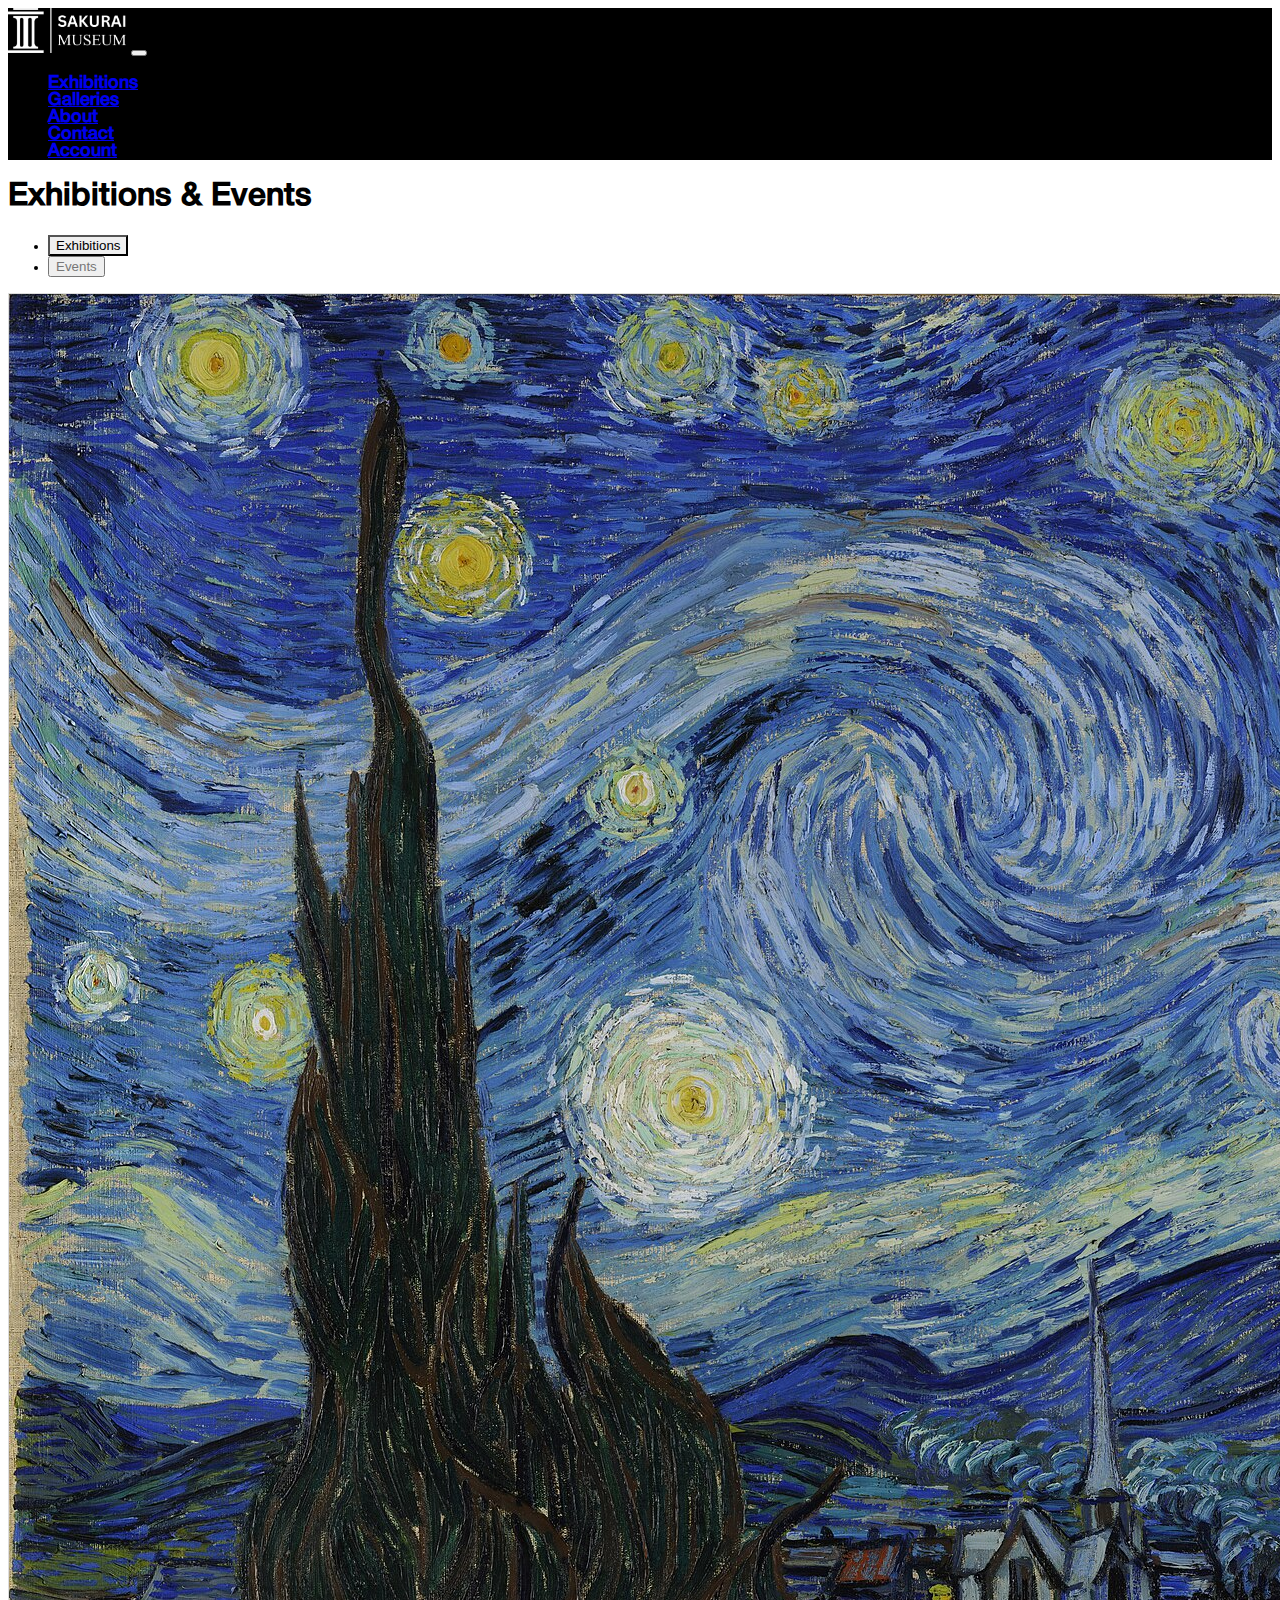
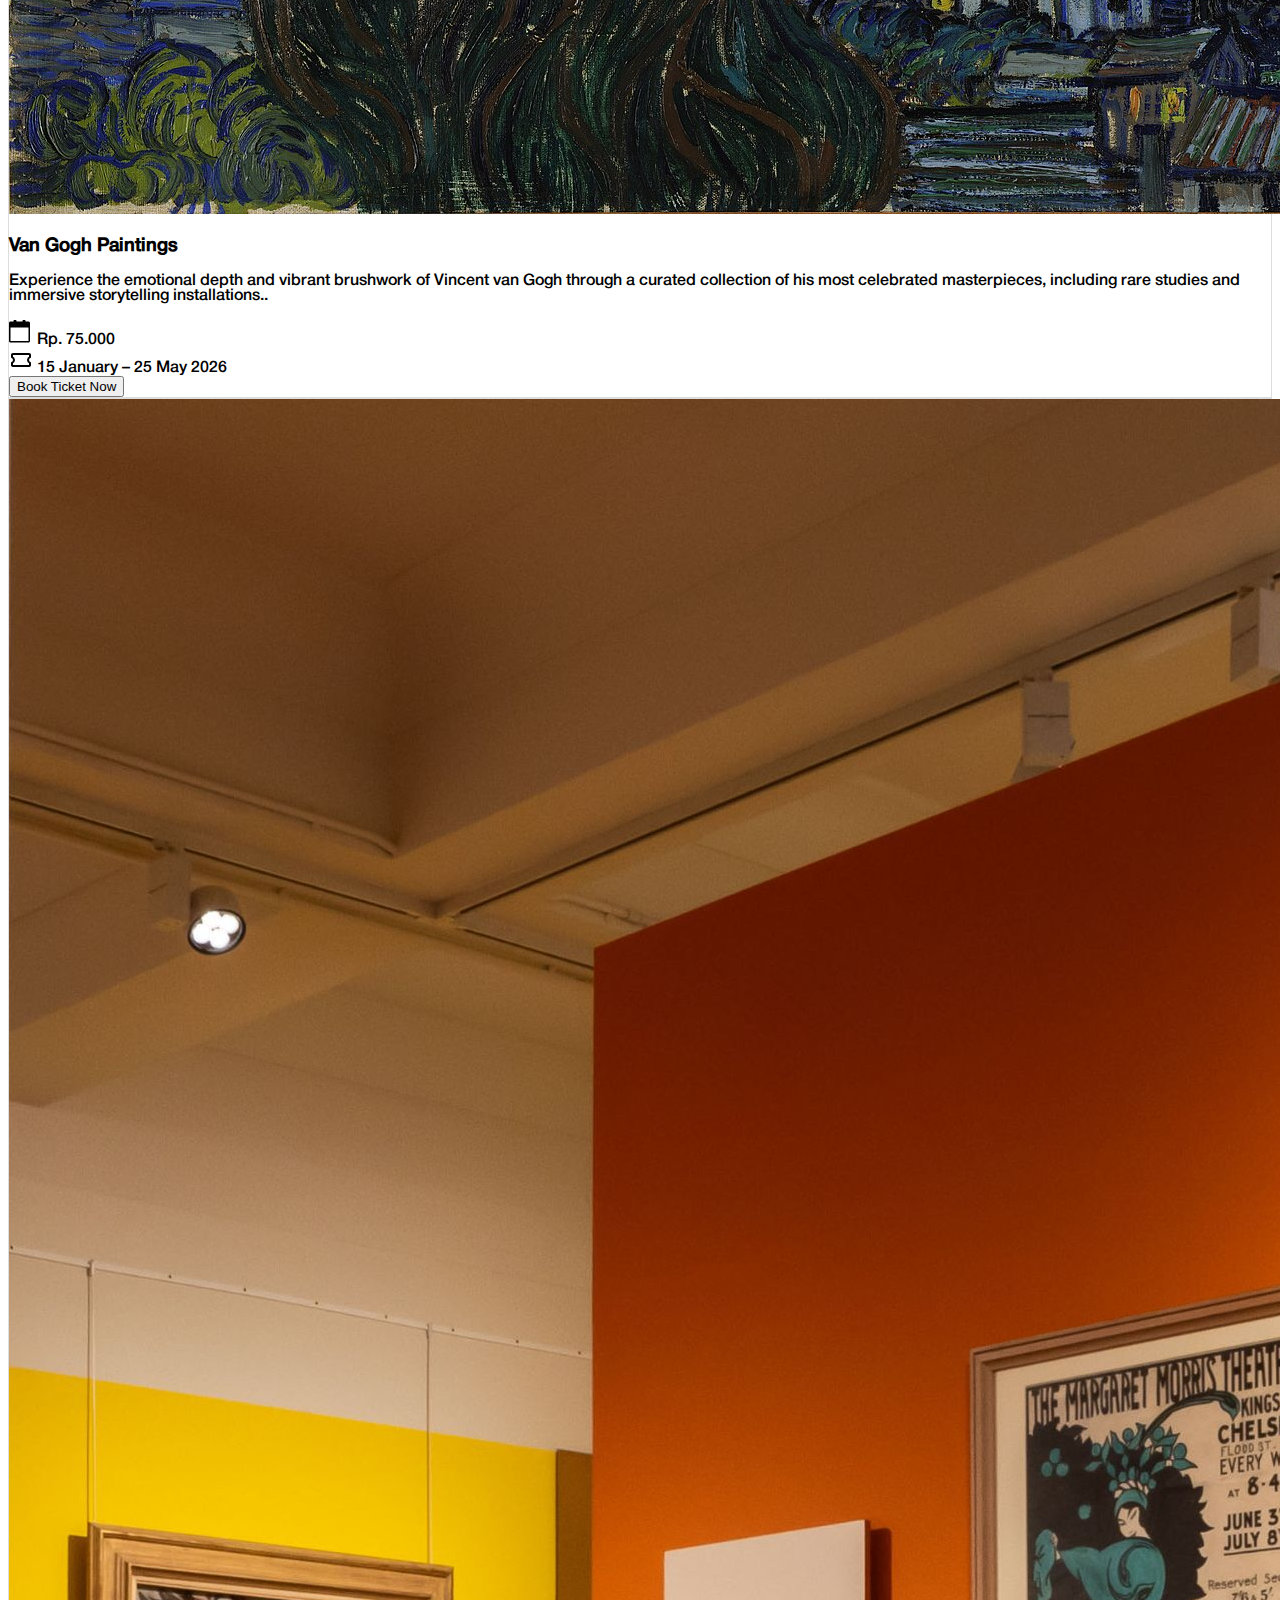
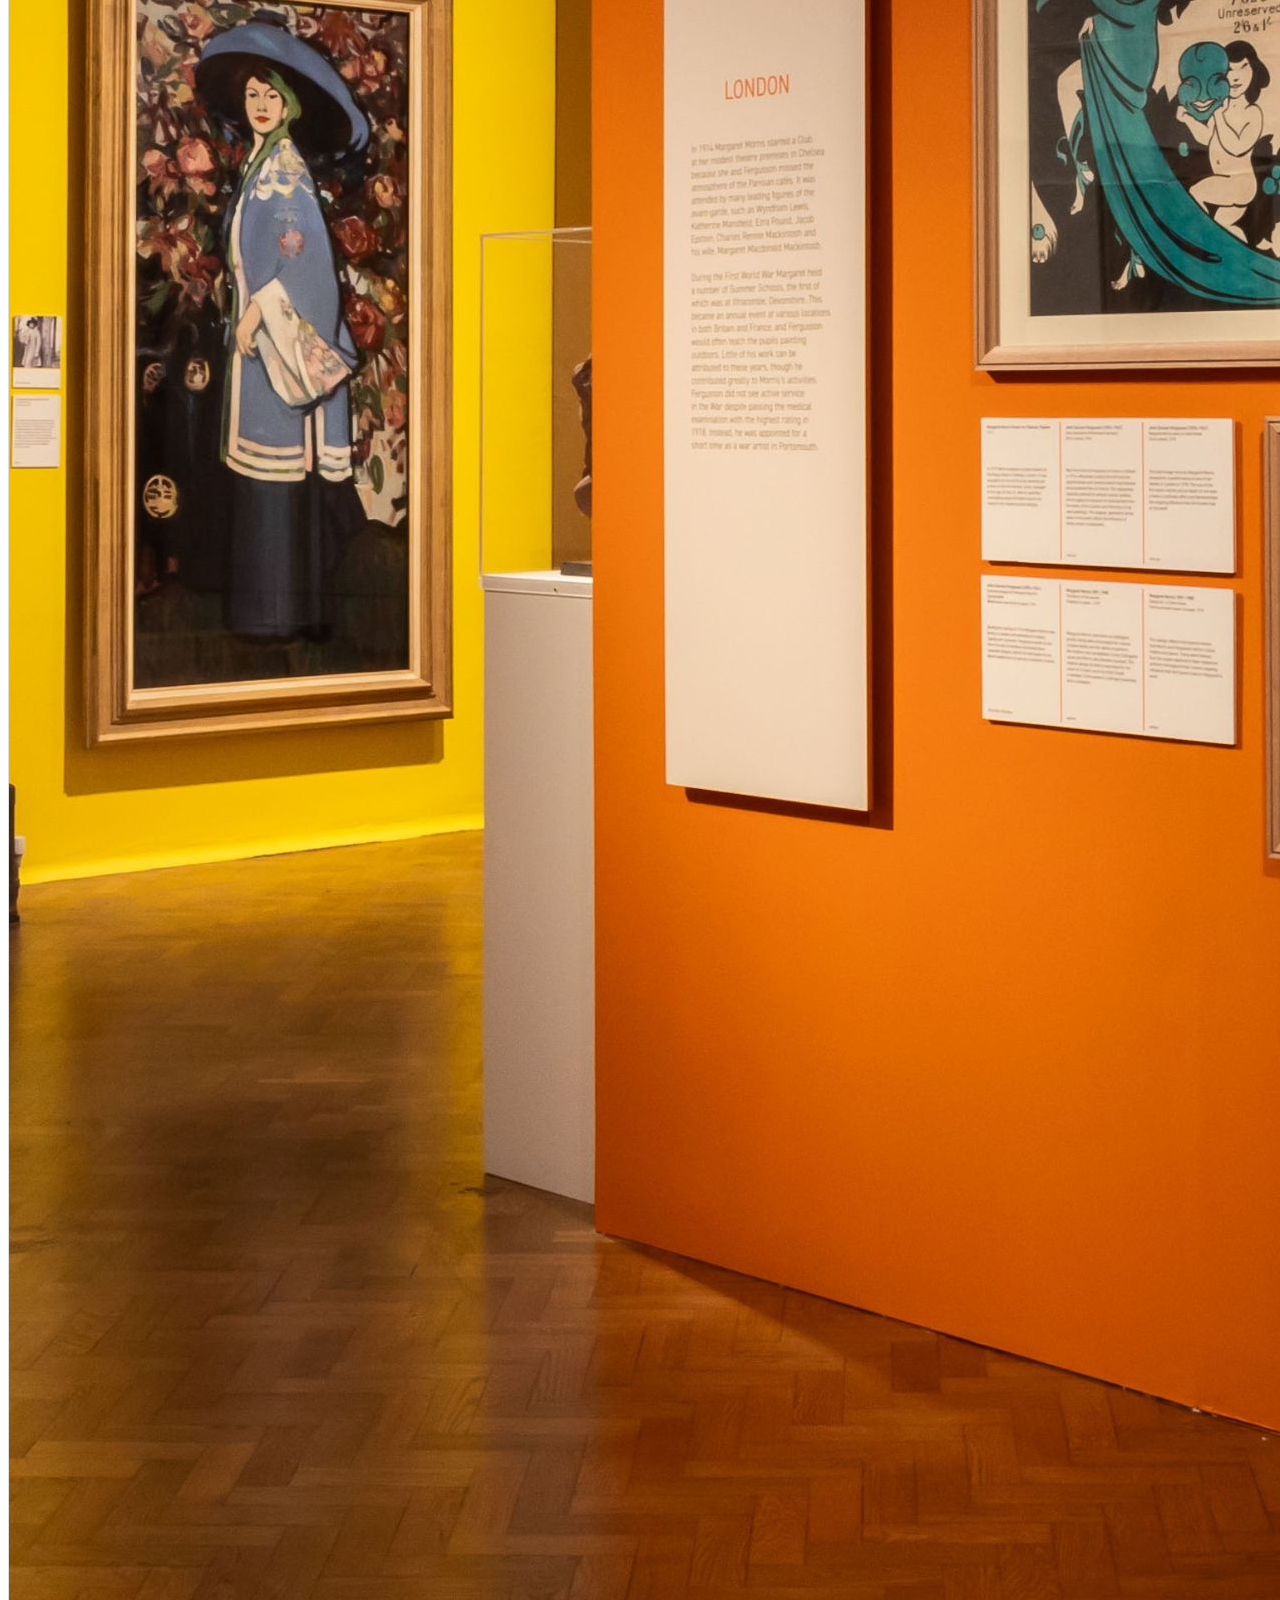
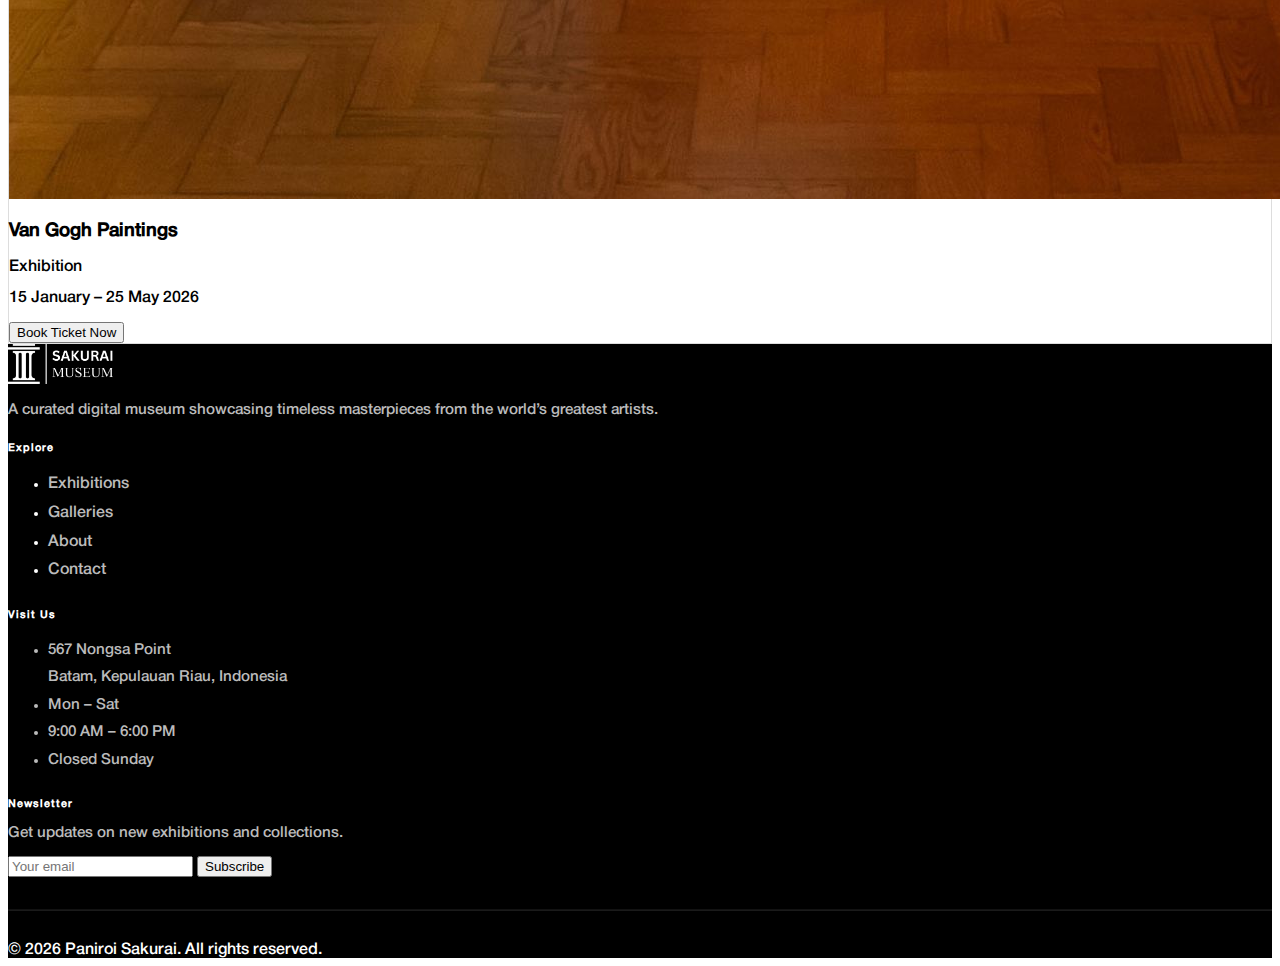
<file: public/exhibitions.html>
<!doctype html>
<html lang="en">
  <head>
    <meta charset="utf-8">
    <meta name="viewport" content="width=device-width, initial-scale=1">
    <title>Sakurai Museum</title>
    <link href="https://cdn.jsdelivr.net/npm/bootstrap@5.3.8/dist/css/bootstrap.min.css" rel="stylesheet" integrity="sha384-sRIl4kxILFvY47J16cr9ZwB07vP4J8+LH7qKQnuqkuIAvNWLzeN8tE5YBujZqJLB" crossorigin="anonymous">
    <link rel="stylesheet" href="style.css">
    <link href="https://fonts.cdnfonts.com/css/helvetica-neue-55" rel="stylesheet">
</head>

  <body>

    <script src="https://cdn.jsdelivr.net/npm/bootstrap@5.3.8/dist/js/bootstrap.bundle.min.js" integrity="sha384-FKyoEForCGlyvwx9Hj09JcYn3nv7wiPVlz7YYwJrWVcXK/BmnVDxM+D2scQbITxI" crossorigin="anonymous"></script>
    <script src="https://cdn.jsdelivr.net/npm/@popperjs/core@2.11.8/dist/umd/popper.min.js" integrity="sha384-I7E8VVD/ismYTF4hNIPjVp/Zjvgyol6VFvRkX/vR+Vc4jQkC+hVqc2pM8ODewa9r" crossorigin="anonymous"></script>

    <nav class="navbar navbar-expand-lg bg-body-tertiary py-4 sticky-top sticky-top" data-bs-theme="dark">
    <div class="container-fluid mx-5">
        <a class="navbar-brand py-3" href="index.html"><img src="assets/images/museum-logo-white.png" alt="Logo"></a>
        <button class="navbar-toggler" type="button" data-bs-toggle="collapse" data-bs-target="#navbarNavDropdown" aria-controls="navbarNavDropdown" aria-expanded="false" aria-label="Toggle navigation">
        <span class="navbar-toggler-icon"></span>
        </button>
        <div class="collapse navbar-collapse" id="navbarNavDropdown">
  
        <ul class="navbar-nav ms-auto">
            <li class="nav-item mx-3">
            <a class="nav-link" href="exhibitions.html">Exhibitions</a>
            </li>
            <li class="nav-item mx-3">
            <a class="nav-link" href="galleries.html">Galleries</a>
            </li>
            <li class="nav-item mx-3">
            <a class="nav-link" href="about.html">About</a>
            </li>
            <li class="nav-item mx-3">
            <a class="nav-link" href="contact.html">Contact</a>
            </li>
            <li class="nav-item mx-3">
                <a class="nav-link" href="login.html">Account</a>
            </li>
        </ul>

        </div>
    </div>
    </nav>

    <div class="container py-5">
  <h1 class="display-5 mb-3">Exhibitions & Events</h1> 

 <ul class="nav nav-underline exhibition-tabs" role="tablist">
  <li class="nav-item">
    <button class="nav-link active"
            data-bs-toggle="tab"
            data-bs-target="#exhibitions"
            type="button">
      Exhibitions
    </button>
  </li>

  <li class="nav-item">
    <button class="nav-link"
            data-bs-toggle="tab"
            data-bs-target="#events"
            type="button">
      Events
    </button>
  </li>
</ul>

  <div class="tab-content pt-4">

  <div class="tab-pane fade show active" id="exhibitions">
      <div class="container">

  <div class="card exhibition-card mb-4 rounded-0">
    <div class="row g-0 align-items-center">
      
      <div class="col-md-5">
        <img src="assets/images/1920px-Van_Gogh_-_Starry_Night_-_Google_Art_Project.jpg"
             class="img-fluid exhibition-img"
             alt="Van Gogh">
      </div>

      <div class="col-md-7">
        <div class="card-body p-5">
          <h3 class="card-title mb-2">Van Gogh Paintings</h3>
          <p class="mb-2">Experience the emotional depth and vibrant brushwork of Vincent van Gogh
through a curated collection of his most celebrated masterpieces,
including rare studies and immersive storytelling installations..</p>
         <div class="event-meta mt-4">

  <div class="d-flex align-items-center mb-3 meta-item">
    <svg class="meta-icon" width="24" height="24" viewBox="0 0 16 16" xmlns="http://www.w3.org/2000/svg" fill="currentColor" stroke="currentColor" stroke-width="0.00015000000000000001"><g id="SVGRepo_bgCarrier" stroke-width="0"></g><g id="SVGRepo_tracerCarrier" stroke-linecap="round" stroke-linejoin="round"></g><g id="SVGRepo_iconCarrier"> <path fill="currentColor" fill-rule="evenodd" d="M61,154.006845 C61,153.45078 61.4499488,153 62.0068455,153 L73.9931545,153 C74.5492199,153 75,153.449949 75,154.006845 L75,165.993155 C75,166.54922 74.5500512,167 73.9931545,167 L62.0068455,167 C61.4507801,167 61,166.550051 61,165.993155 L61,154.006845 Z M62,157 L74,157 L74,166 L62,166 L62,157 Z M64,152.5 C64,152.223858 64.214035,152 64.5046844,152 L65.4953156,152 C65.7740451,152 66,152.231934 66,152.5 L66,153 L64,153 L64,152.5 Z M70,152.5 C70,152.223858 70.214035,152 70.5046844,152 L71.4953156,152 C71.7740451,152 72,152.231934 72,152.5 L72,153 L70,153 L70,152.5 Z" transform="translate(-61 -152)"></path> </g></svg>
    <span class="ms-3">Rp. 75.000</span>
  </div>

  <div class="d-flex align-items-center mb-3 meta-item">
    <svg class="meta-icon" width="24" height="24" viewBox="0 0 24 24" fill="none" xmlns="http://www.w3.org/2000/svg"><g id="SVGRepo_bgCarrier" stroke-width="0"></g><g id="SVGRepo_tracerCarrier" stroke-linecap="round" stroke-linejoin="round"></g><g id="SVGRepo_iconCarrier"> <path d="M5 12.0002C5 10.694 4.16519 9.58273 3 9.1709V7.6C3 7.03995 3 6.75992 3.10899 6.54601C3.20487 6.35785 3.35785 6.20487 3.54601 6.10899C3.75992 6 4.03995 6 4.6 6H19.4C19.9601 6 20.2401 6 20.454 6.10899C20.6422 6.20487 20.7951 6.35785 20.891 6.54601C21 6.75992 21 7.03995 21 7.6V9.17071C19.8348 9.58254 19 10.694 19 12.0002C19 13.3064 19.8348 14.4175 21 14.8293V16.4C21 16.9601 21 17.2401 20.891 17.454C20.7951 17.6422 20.6422 17.7951 20.454 17.891C20.2401 18 19.9601 18 19.4 18H4.6C4.03995 18 3.75992 18 3.54601 17.891C3.35785 17.7951 3.20487 17.6422 3.10899 17.454C3 17.2401 3 16.9601 3 16.4V14.8295C4.16519 14.4177 5 13.3064 5 12.0002Z" stroke="currentColor" stroke-width="2" stroke-linecap="round" stroke-linejoin="round"></path> </g></svg>
    <span class="ms-3">15 January – 25 May 2026</span>
  </div>

  

</div>

          <button class="btn btn-dark rounded-0 px-4">
            Book Ticket Now
          </button>
        </div>
      </div>

    </div>
  </div>

</div>
  </div>

  <div class="tab-pane fade" id="events">
    <div class="container pb-5">

  <div class="card exhibition-card mb-4 border-0 rounded-0">
    <div class="row g-0 align-items-center">
      
      <div class="col-md-5">
        <img src="assets/images/whats-on-cpk-website-fergus-and-meg.jpg"
             class="img-fluid exhibition-img"
             alt="Van Gogh">
      </div>

      <div class="col-md-7">
        <div class="card-body p-5">
          <h3 class="card-title mb-2">Van Gogh Paintings</h3>
          <p class="mb-3">Exhibition</p>
          <p class="mb-4">15 January – 25 May 2026</p>

          <button class="btn btn-dark rounded-0 px-4">
            Book Ticket Now
          </button>
        </div>
      </div>

    </div>
  </div>

</div>
  </div>

</div>


</div>


    

  <footer class="footer mt-5 pt-5 pb-4">
  <div class="container">
    <div class="row">

      <div class="col-md-4 mb-4">
        <img src="assets/images/museum-logo-white.png" alt="Museum Logo" class="mb-3" style="height:40px;">
        <p class="footer-text">
          A curated digital museum showcasing timeless masterpieces from the world’s greatest artists.
        </p>
      </div>

      <div class="col-md-2 mb-4">
        <h6 class="footer-heading">Explore</h6>
        <ul class="list-unstyled">
          <li><a href="exhibitions.html">Exhibitions</a></li>
          <li><a href="galleries.html">Galleries</a></li>
          <li><a href="about.html">About</a></li>
          <li><a href="contact.html">Contact</a></li>
        </ul>
      </div>

<div class="col-md-3 mb-4">
  <h6 class="footer-heading">Visit Us</h6>

  <ul class="list-unstyled footer-text">
<li class="mb-2">
      567 Nongsa Point<br>
      Batam, Kepulauan Riau, Indonesia
    </li>
    <li class="mb-2">
      Mon – Sat
    </li>
    <li class="mb-2">
      9:00 AM – 6:00 PM
    </li>
    <li>
      Closed Sunday
    </li>
  </ul>
</div>

      <div class="col-md-3 mb-4">
        <h6 class="footer-heading">Newsletter</h6>
        <p class="footer-text">Get updates on new exhibitions and collections.</p>
        <form>
          <div class="input-group">
            <input type="email" class="form-control rounded-0" placeholder="Your email">
            <button class="btn btn-light rounded-0" type="submit">Subscribe</button>
          </div>
        </form>
      </div>

    </div>

    <hr class="footer-divider">

    <div class="text-center small">
      © 2026 Paniroi Sakurai. All rights reserved.
    </div>
  </div>
</footer>


  </body>
</html>
</file>
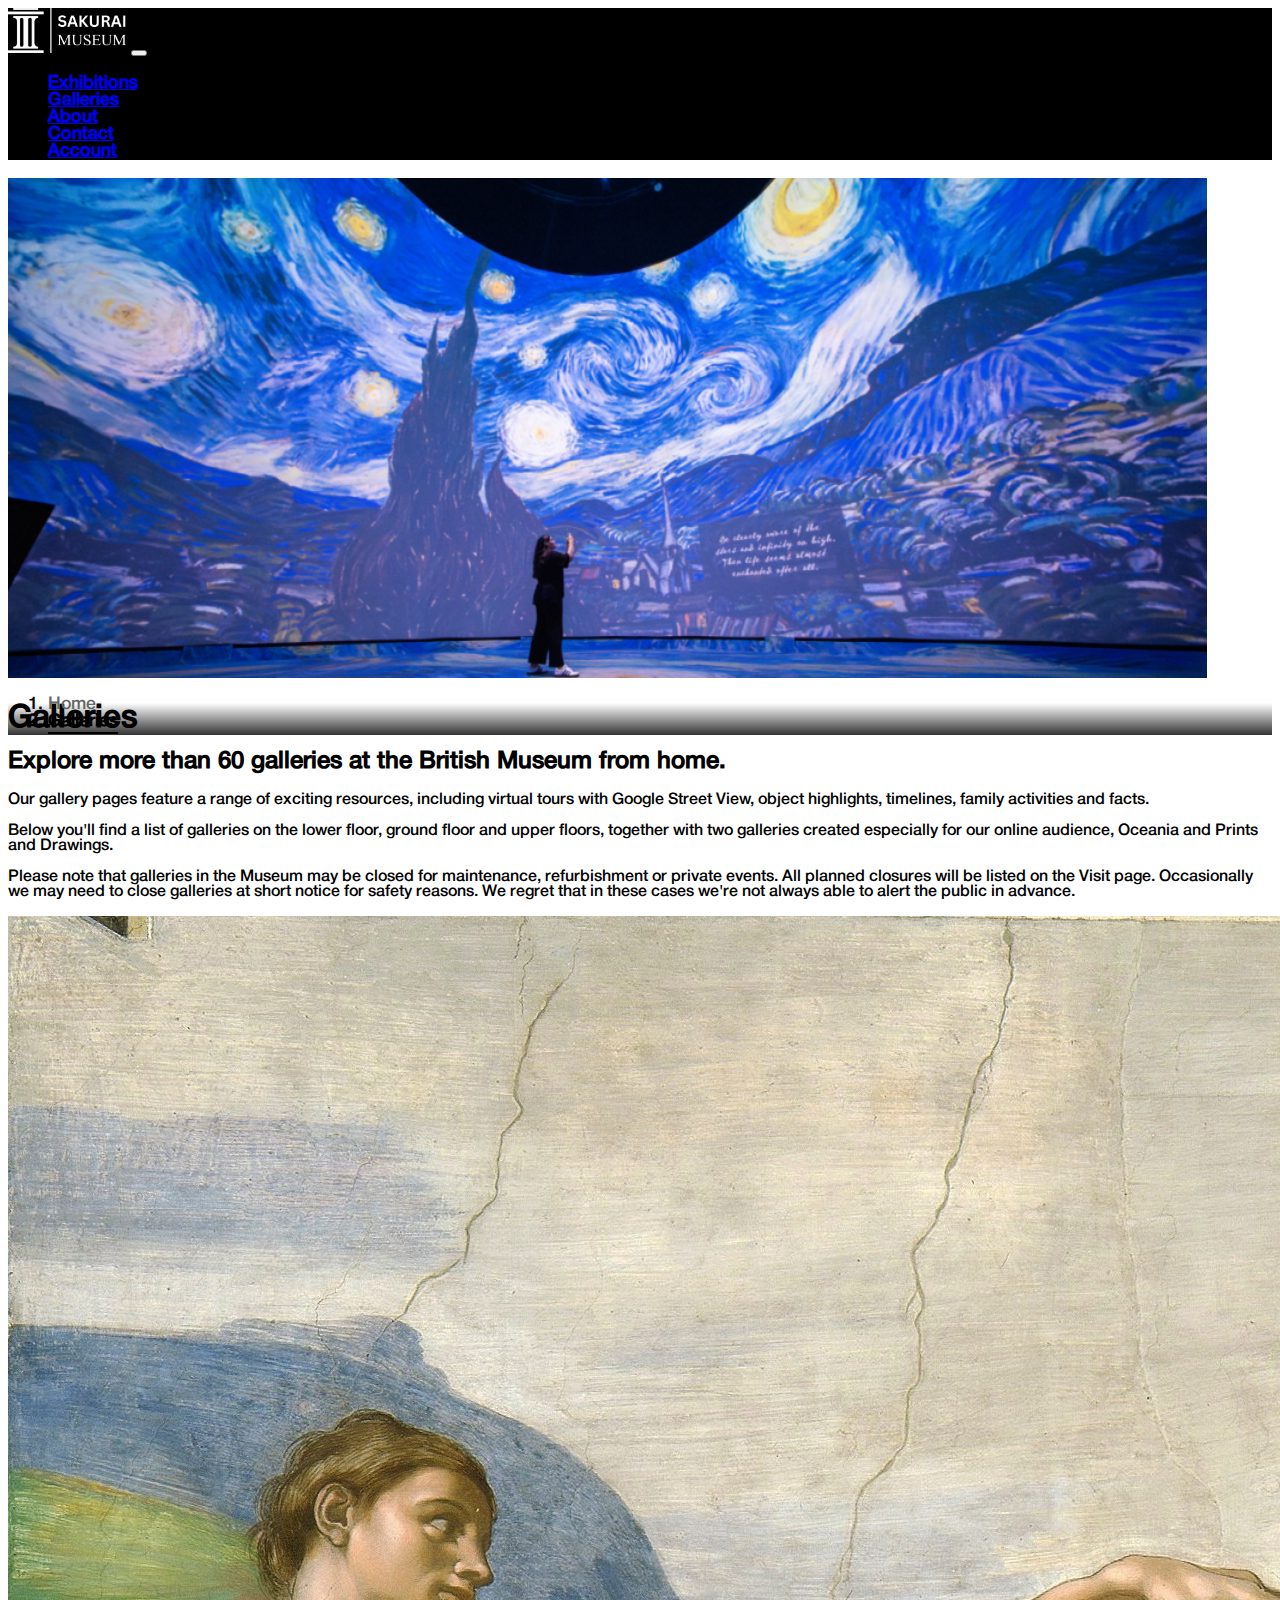
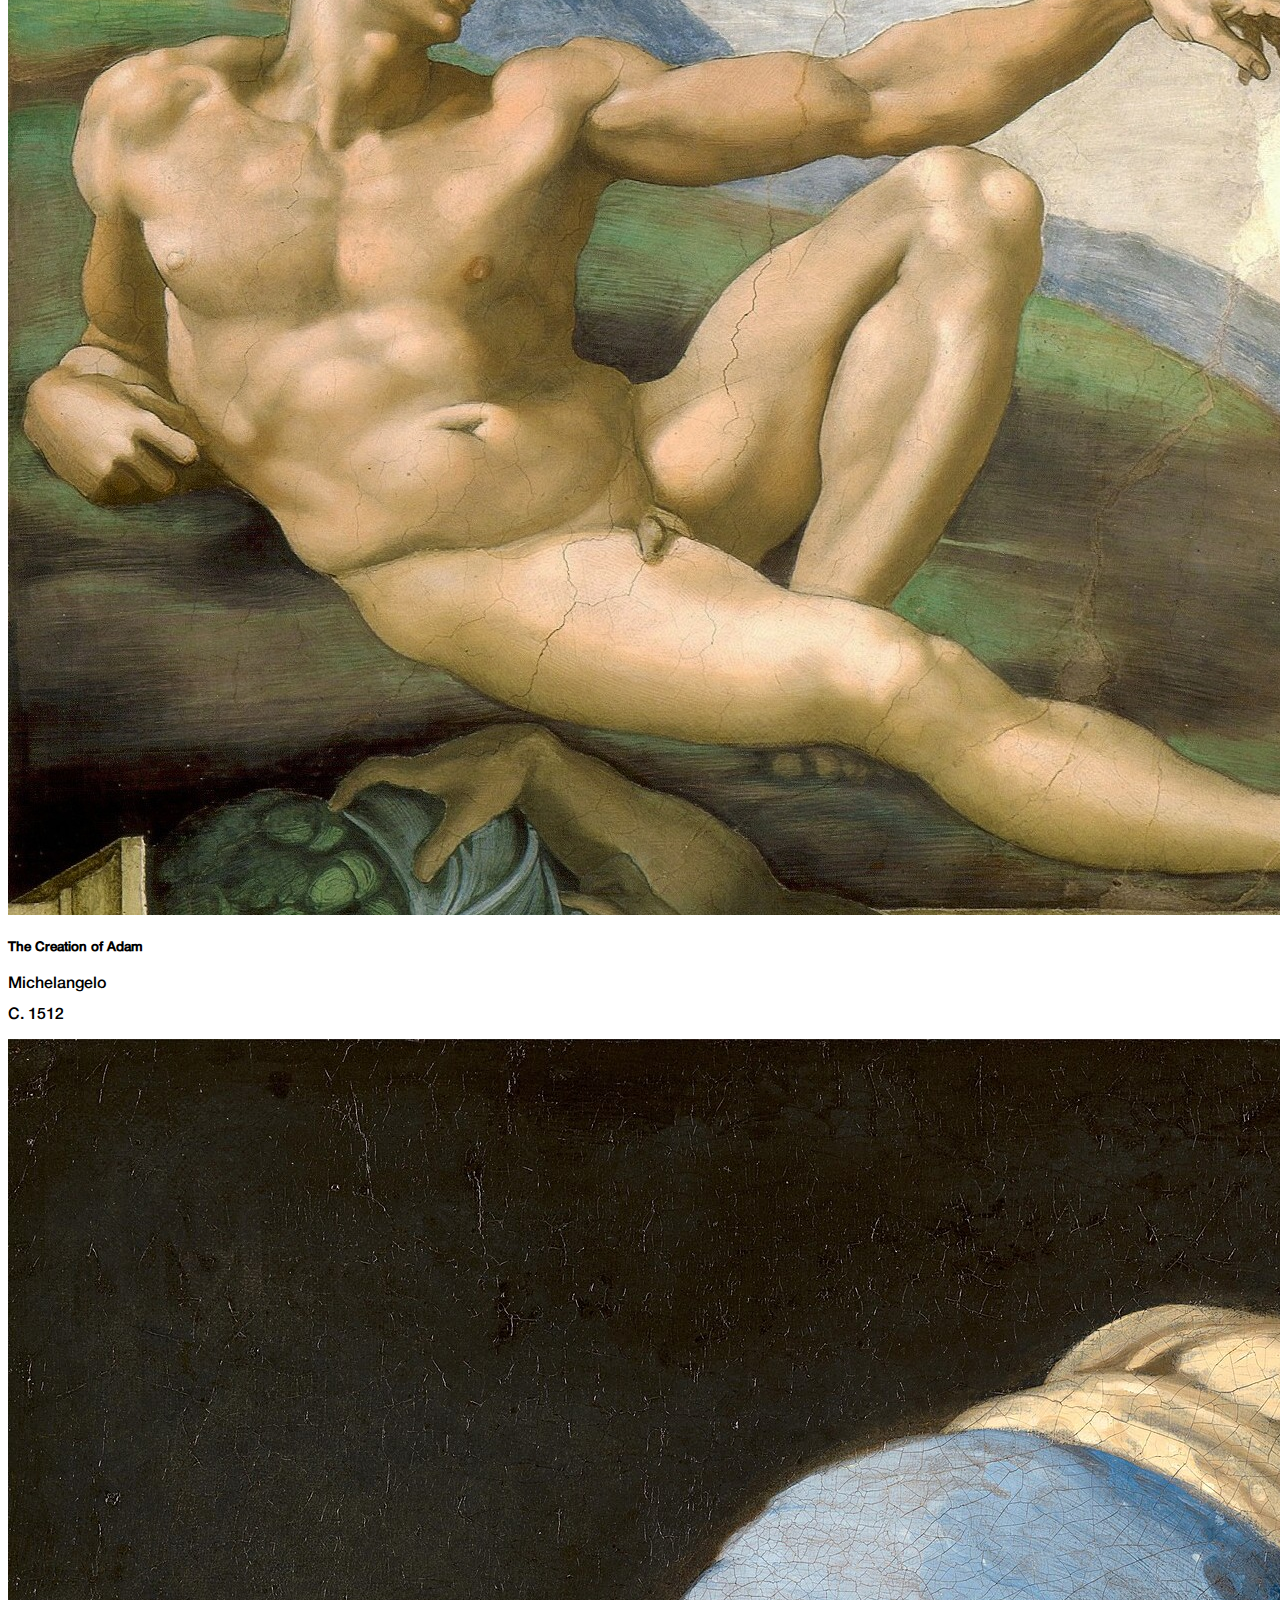
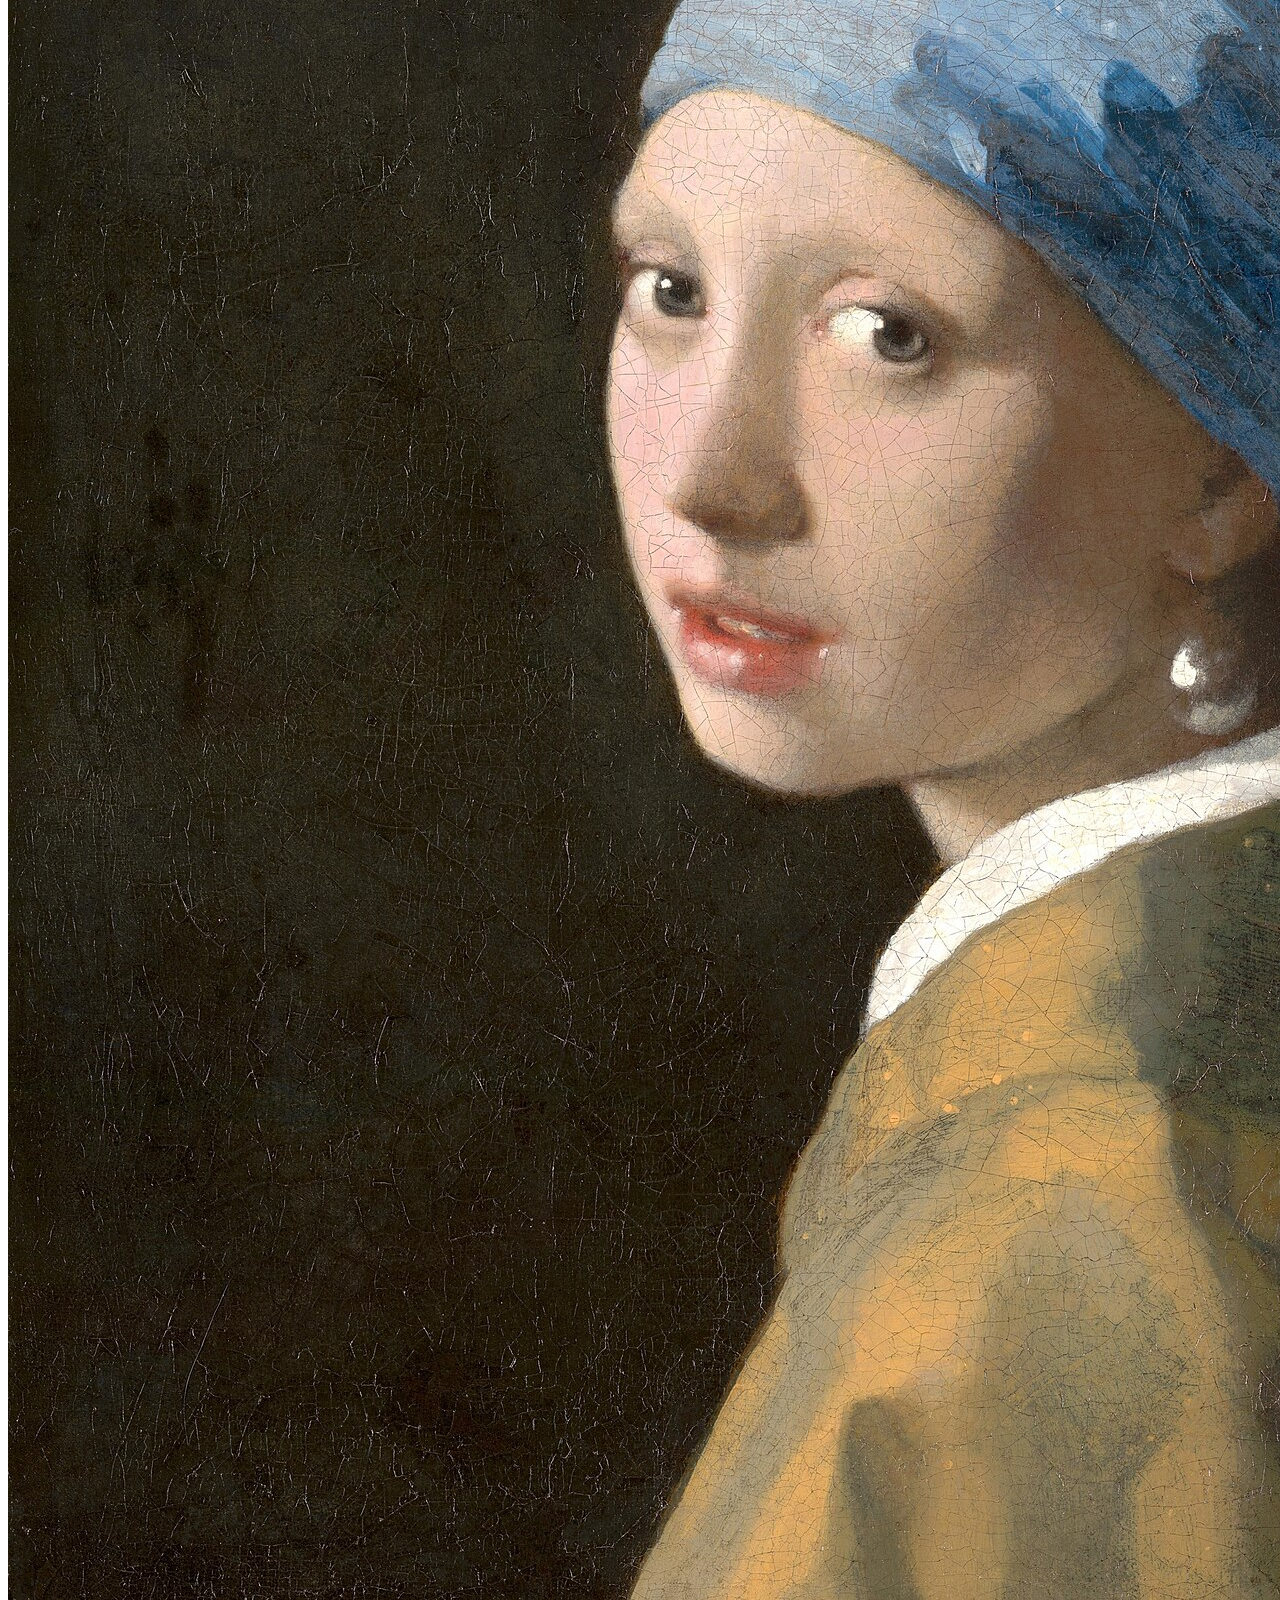
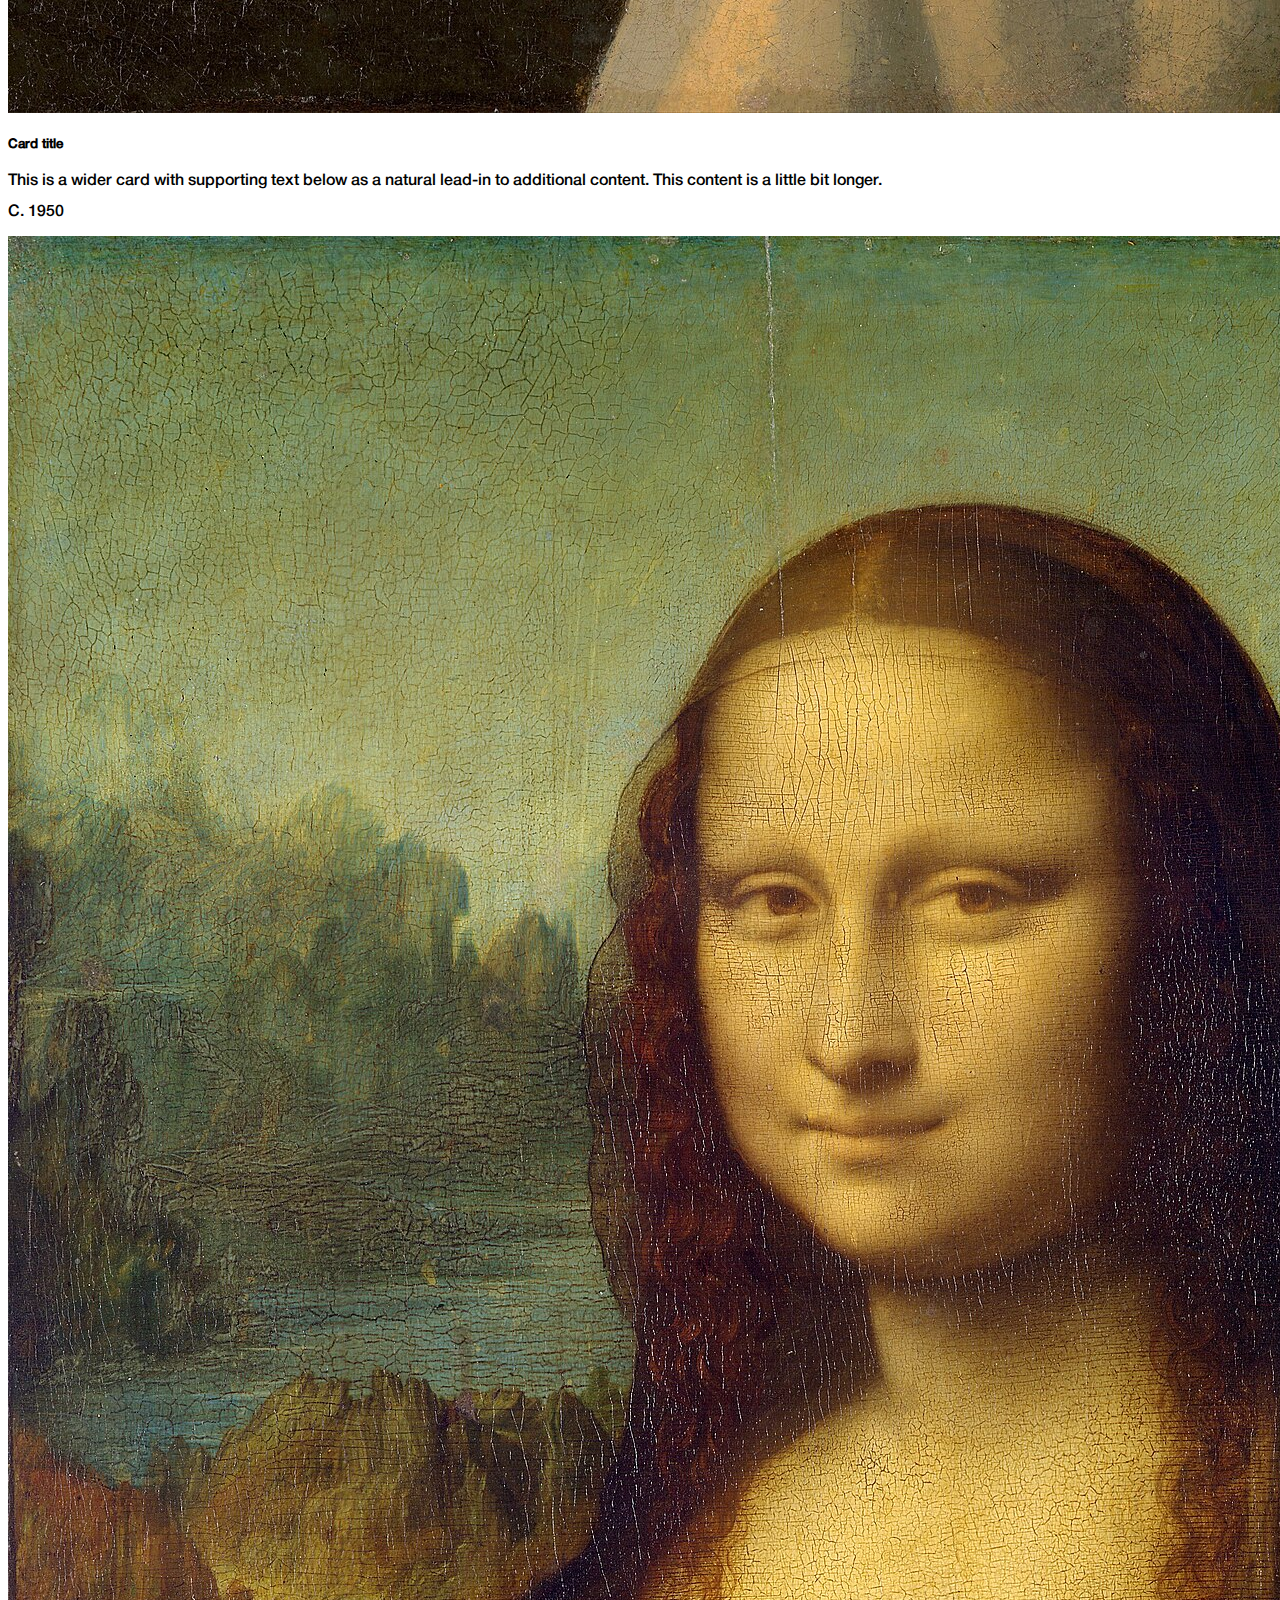
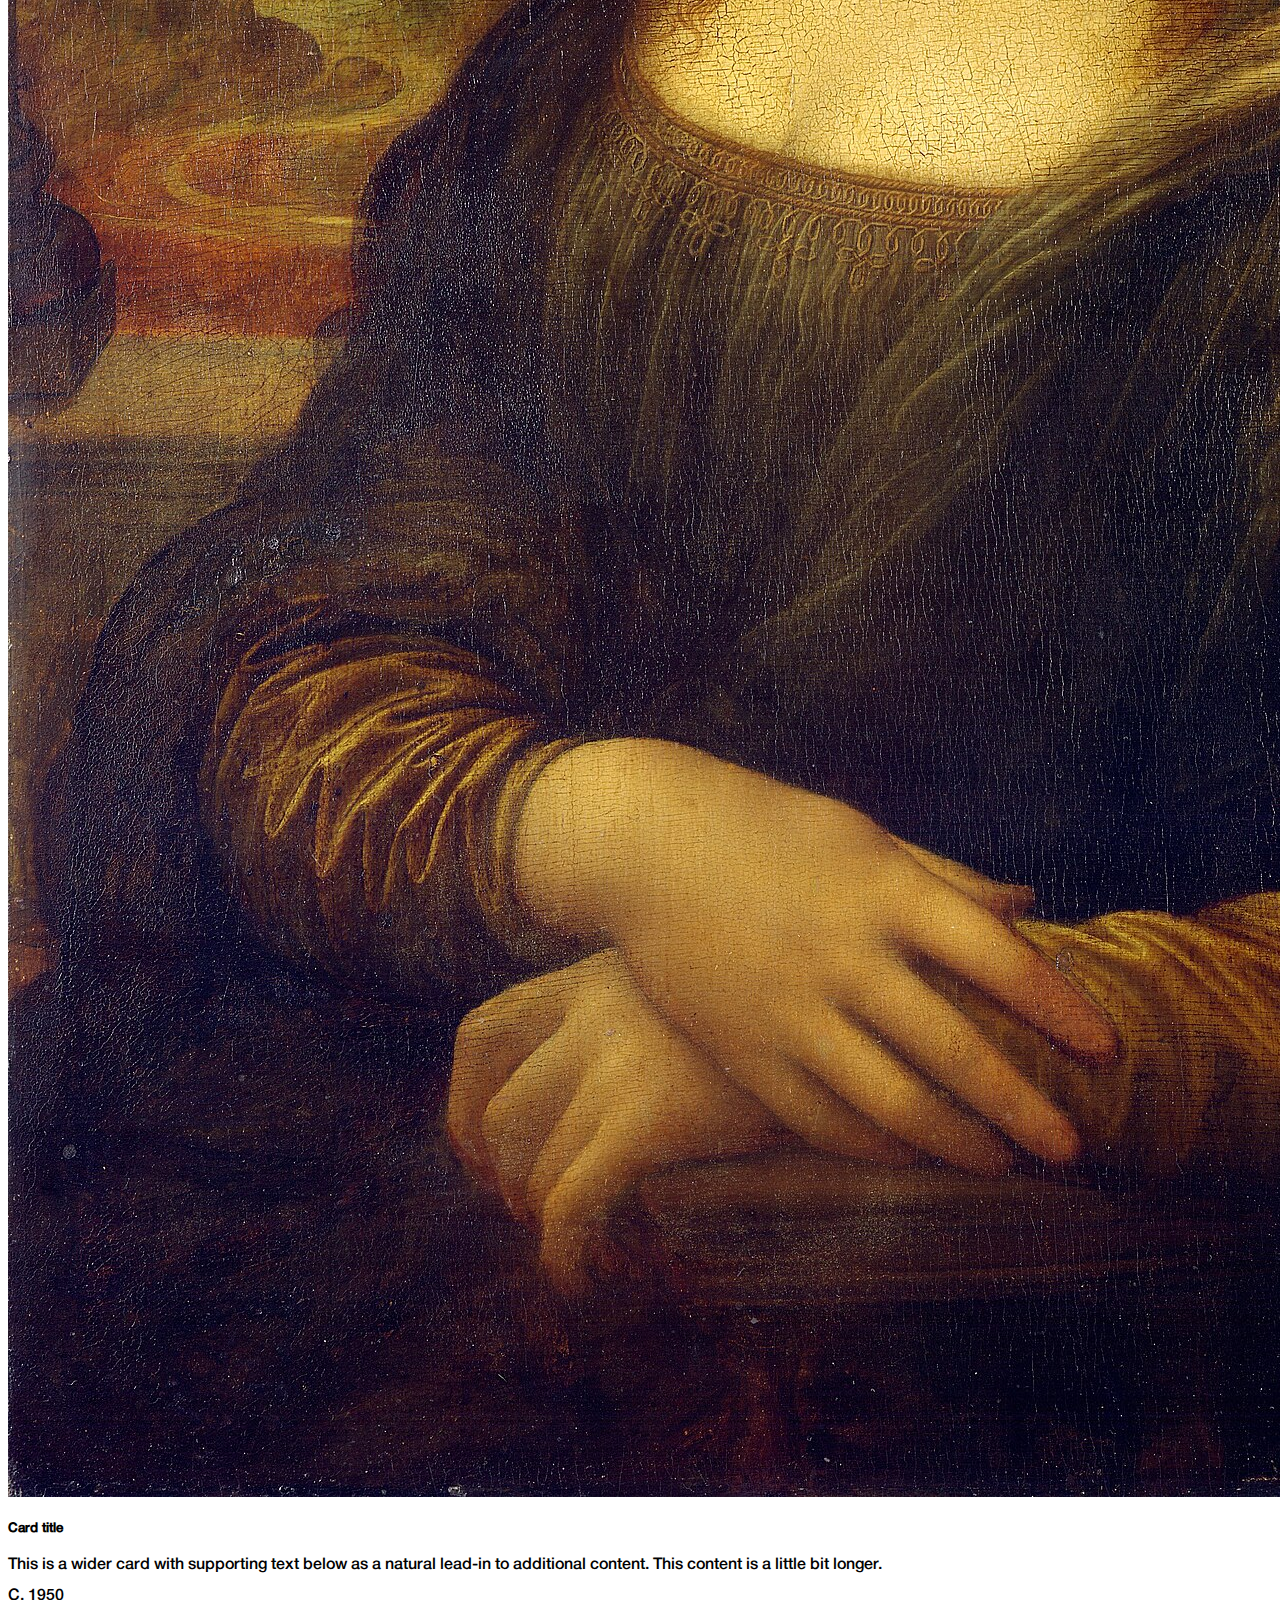
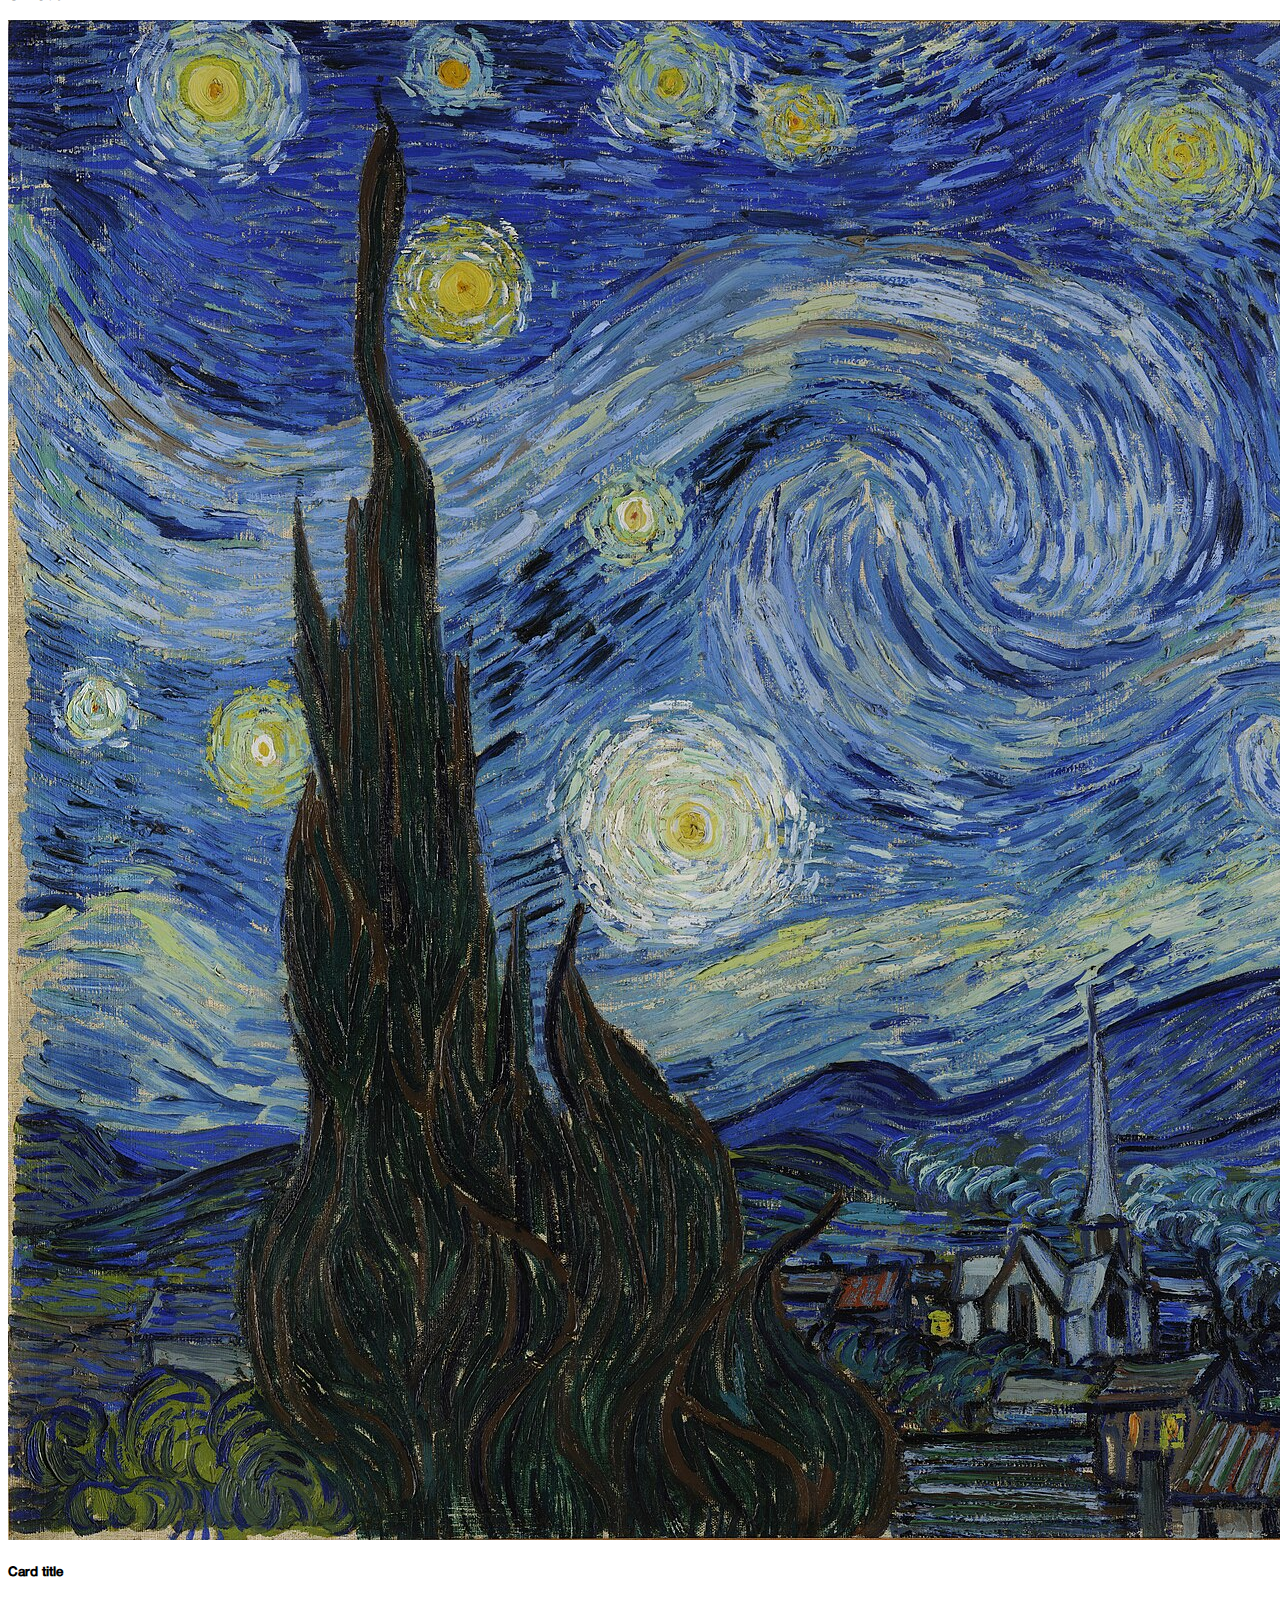
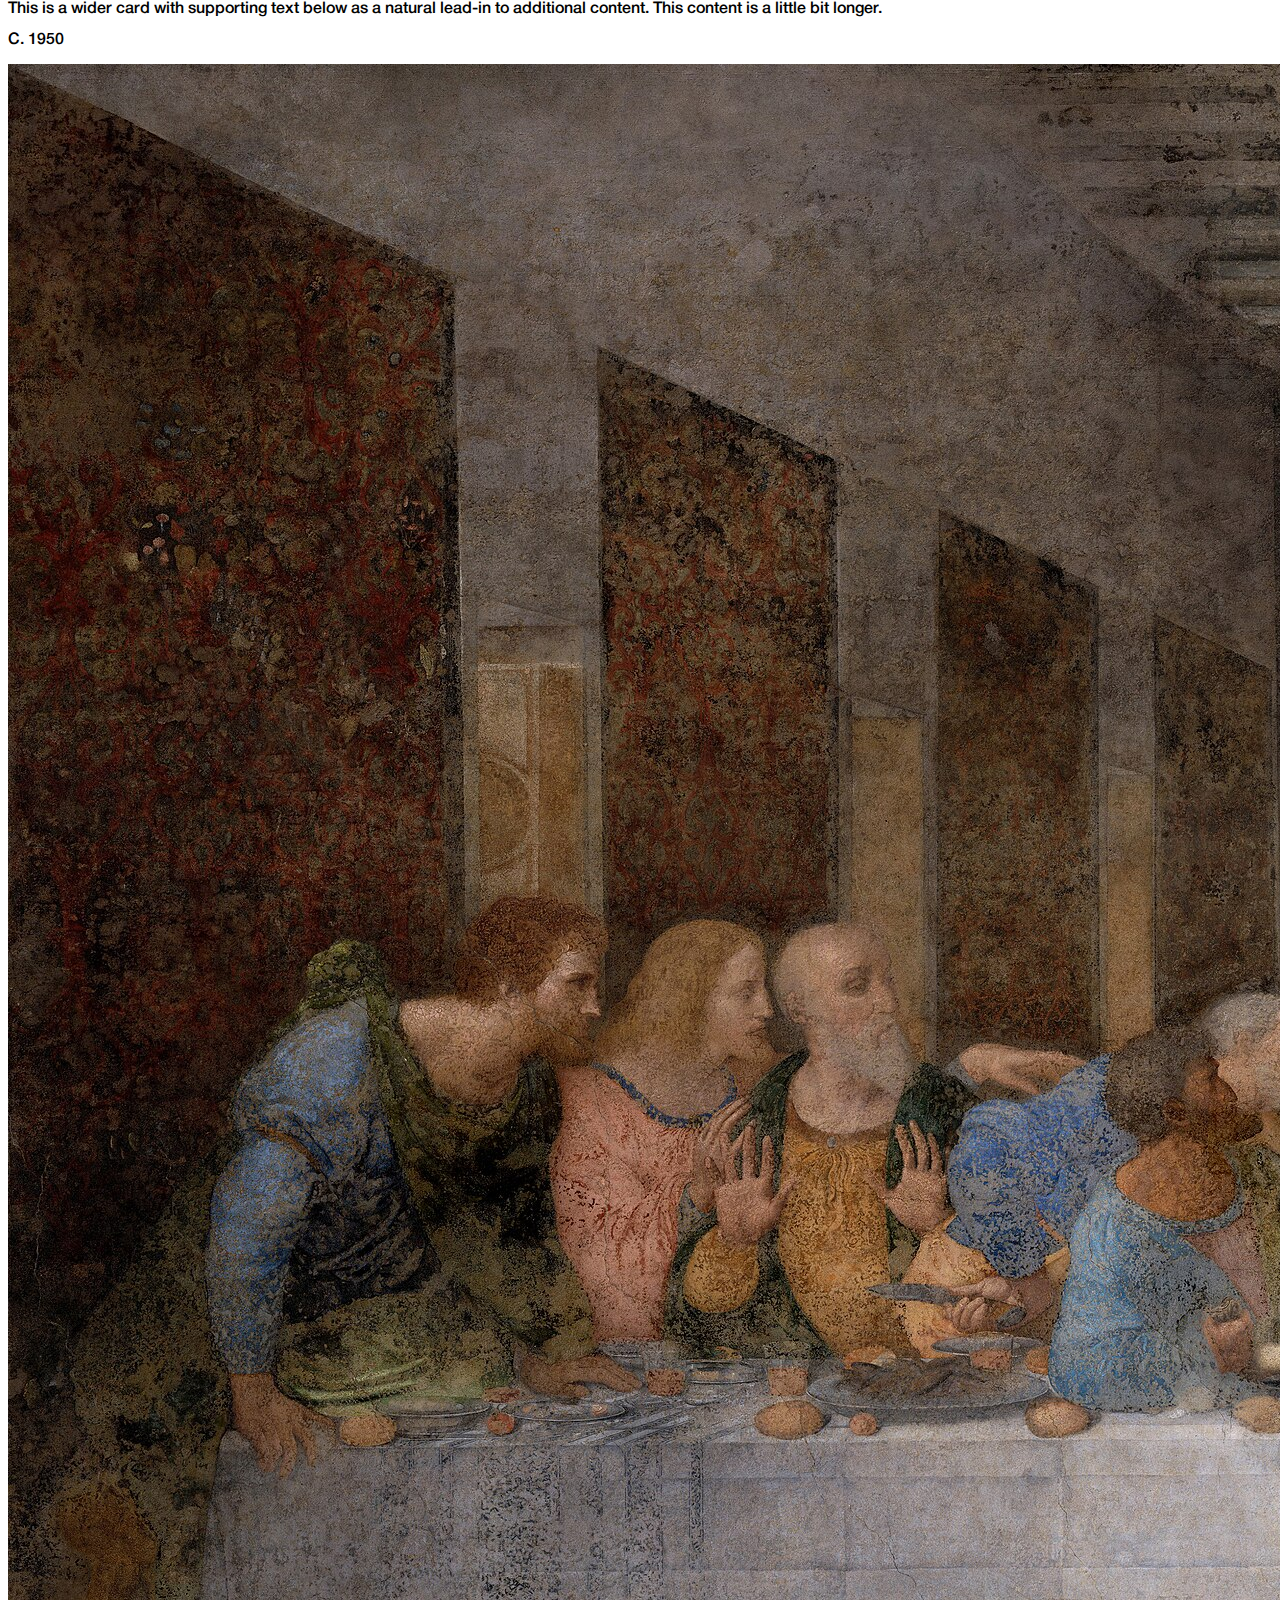
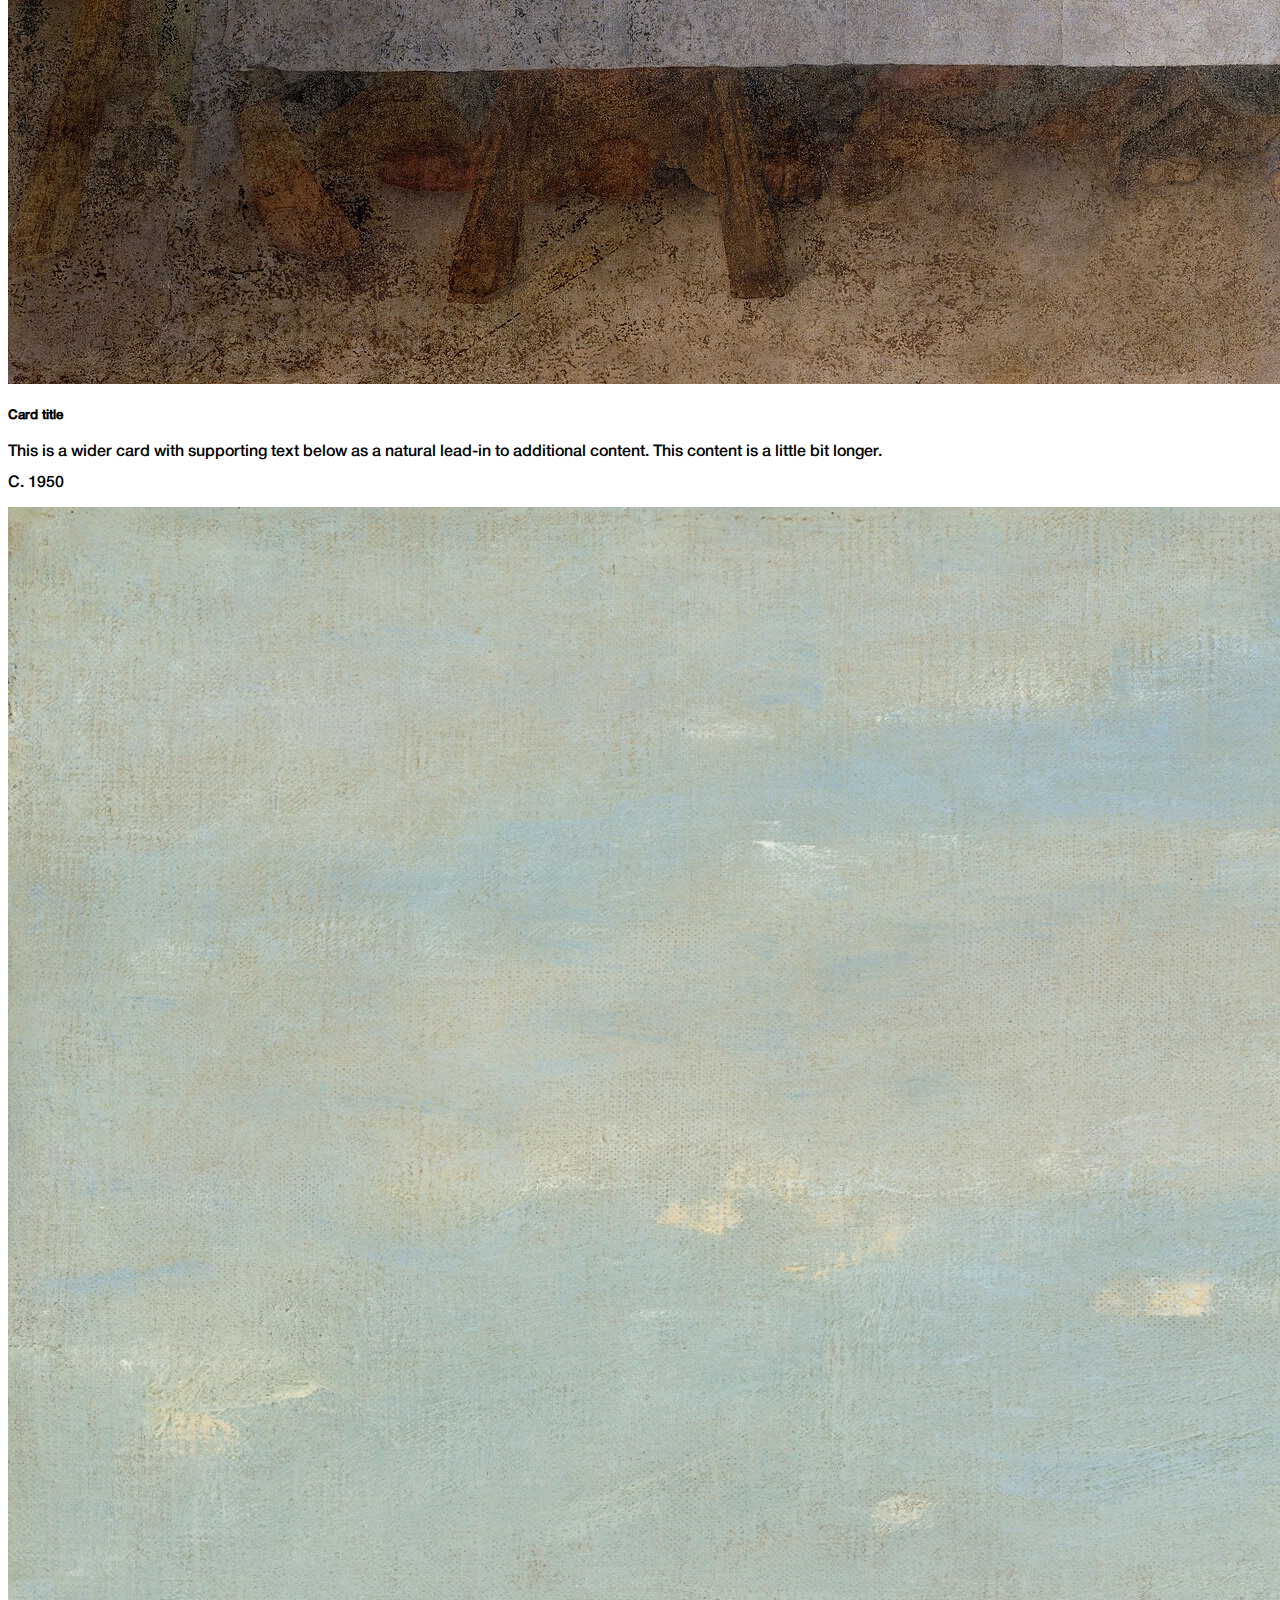
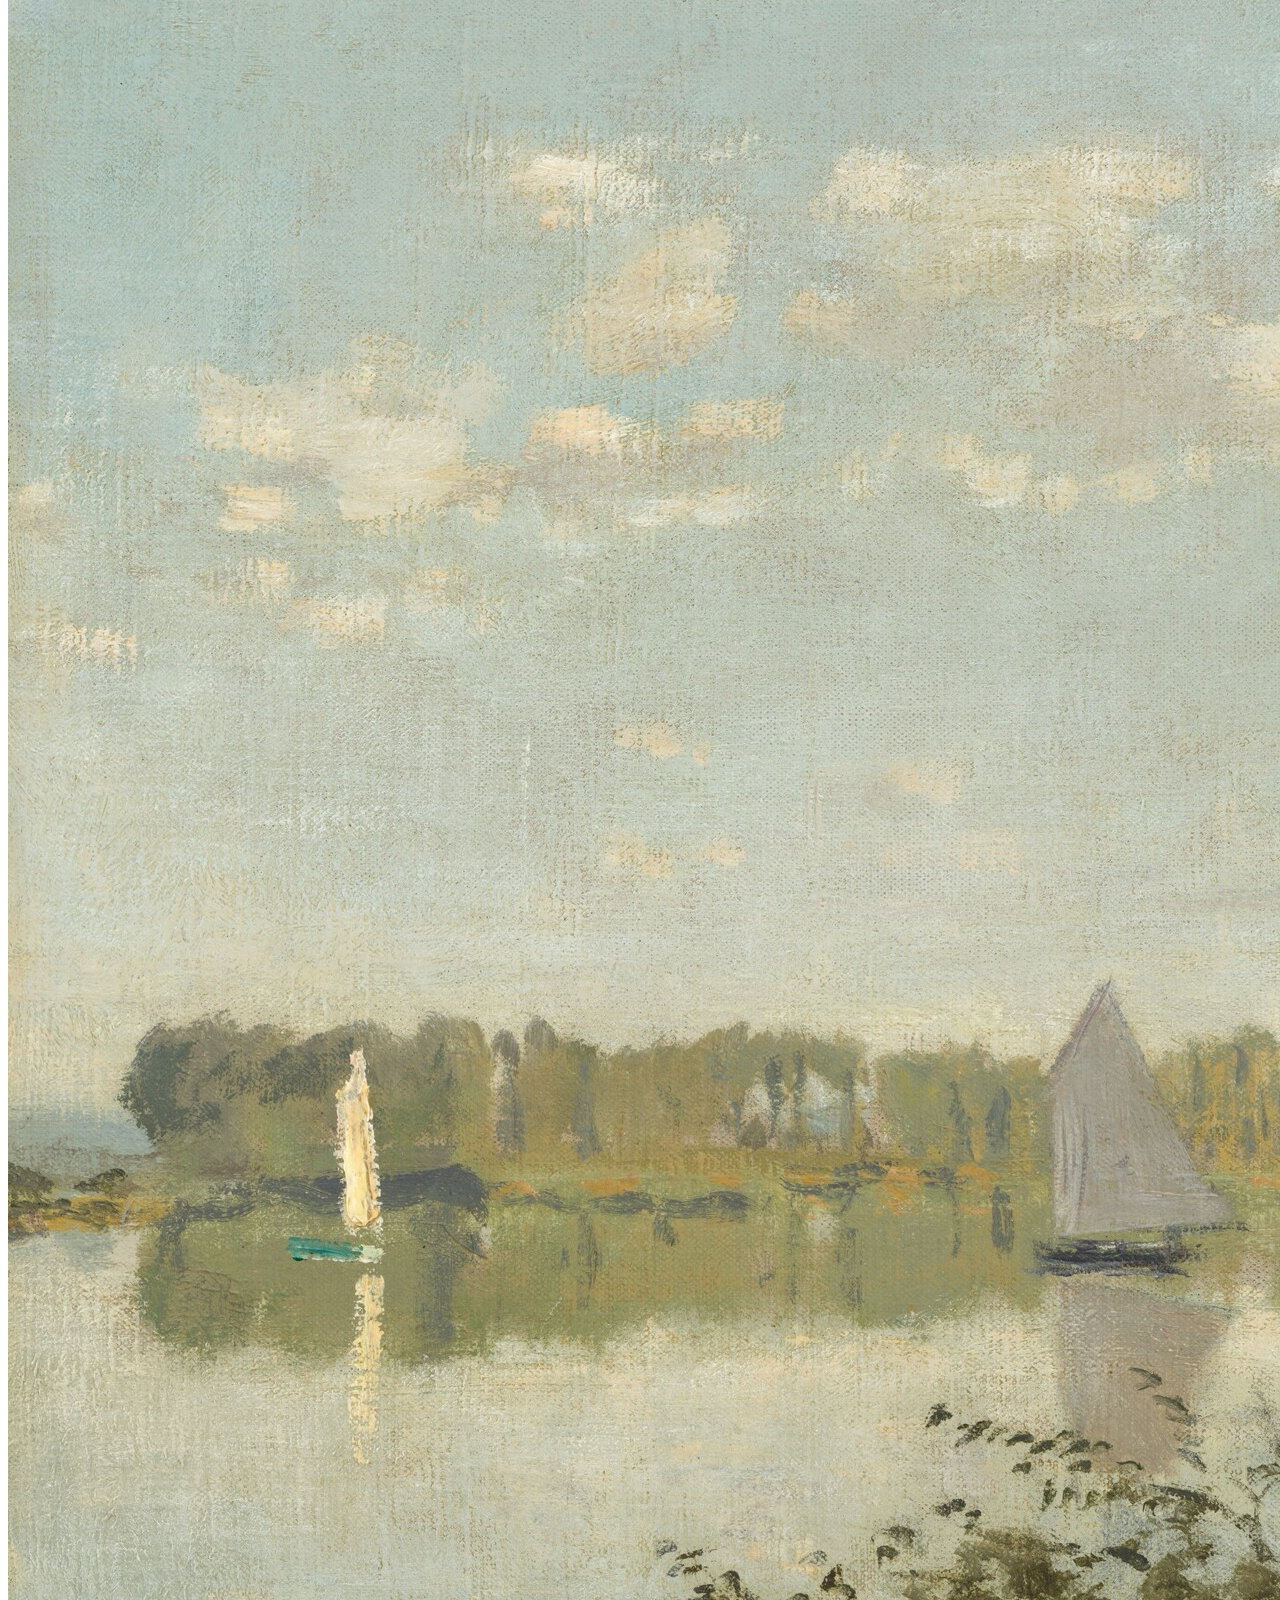
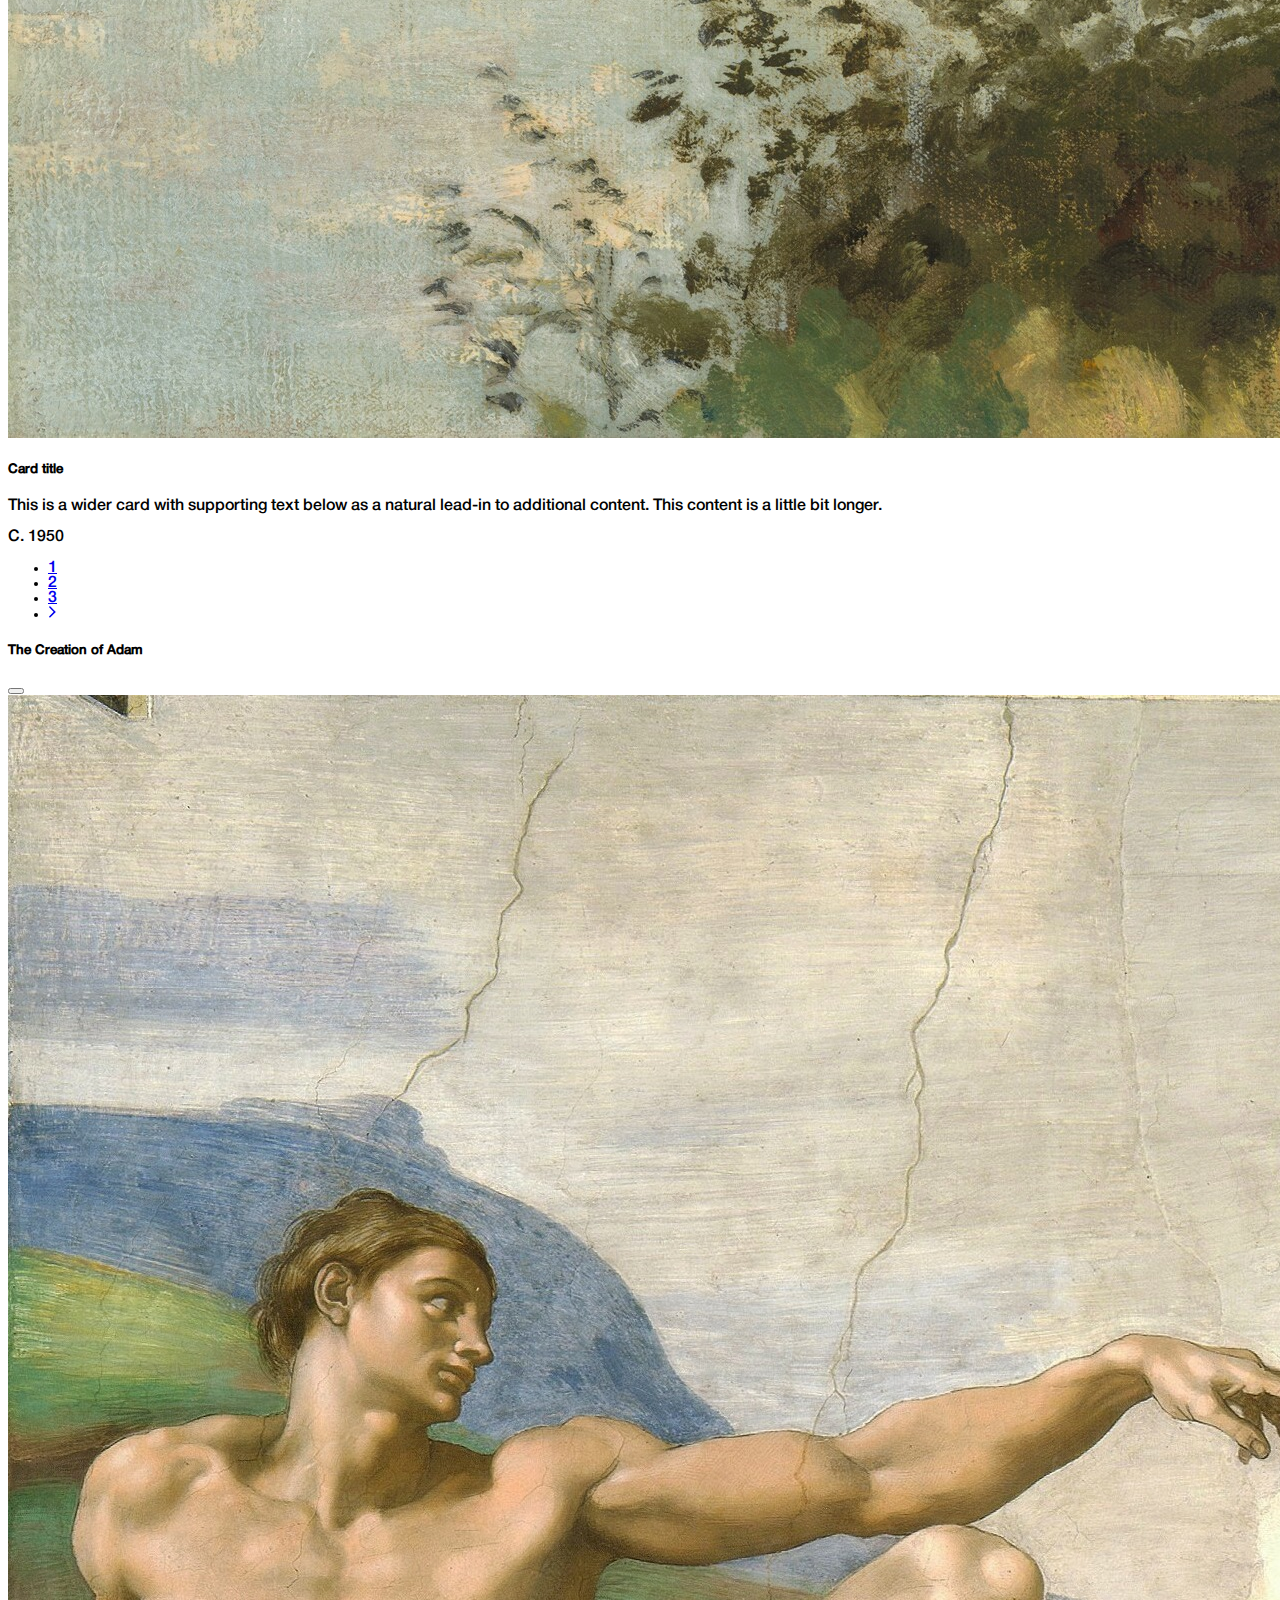
<file: public/galleries.html>
<!doctype html>
<html lang="en">
  <head>
    <meta charset="utf-8">
    <meta name="viewport" content="width=device-width, initial-scale=1">
    <title>Sakurai Museum</title>
    <link href="https://cdn.jsdelivr.net/npm/bootstrap@5.3.8/dist/css/bootstrap.min.css" rel="stylesheet" integrity="sha384-sRIl4kxILFvY47J16cr9ZwB07vP4J8+LH7qKQnuqkuIAvNWLzeN8tE5YBujZqJLB" crossorigin="anonymous">
    <link rel="stylesheet" href="style.css">
    <link href="https://fonts.cdnfonts.com/css/helvetica-neue-55" rel="stylesheet">
</head>

  <body>

    <script src="https://cdn.jsdelivr.net/npm/bootstrap@5.3.8/dist/js/bootstrap.bundle.min.js" integrity="sha384-FKyoEForCGlyvwx9Hj09JcYn3nv7wiPVlz7YYwJrWVcXK/BmnVDxM+D2scQbITxI" crossorigin="anonymous"></script>
    <script src="https://cdn.jsdelivr.net/npm/@popperjs/core@2.11.8/dist/umd/popper.min.js" integrity="sha384-I7E8VVD/ismYTF4hNIPjVp/Zjvgyol6VFvRkX/vR+Vc4jQkC+hVqc2pM8ODewa9r" crossorigin="anonymous"></script>

    <nav class="navbar navbar-expand-lg bg-body-tertiary py-4 sticky-top sticky-top" data-bs-theme="dark">
    <div class="container-fluid mx-5">
        <a class="navbar-brand py-3" href="index.html"><img src="assets/images/museum-logo-white.png" alt="Logo"></a>
        <button class="navbar-toggler" type="button" data-bs-toggle="collapse" data-bs-target="#navbarNavDropdown" aria-controls="navbarNavDropdown" aria-expanded="false" aria-label="Toggle navigation">
        <span class="navbar-toggler-icon"></span>
        </button>
        <div class="collapse navbar-collapse" id="navbarNavDropdown">
  
        <ul class="navbar-nav ms-auto">
            <li class="nav-item mx-3">
            <a class="nav-link" href="exhibitions.html">Exhibitions</a>
            </li>
            <li class="nav-item mx-3">
            <a class="nav-link" href="galleries.html">Galleries</a>
            </li>
            <li class="nav-item mx-3">
            <a class="nav-link" href="about.html">About</a>
            </li>
            <li class="nav-item mx-3">
            <a class="nav-link" href="contact.html">Contact</a>
            </li>
            <li class="nav-item mx-3">
                <a class="nav-link" href="login.html">Account</a>
            </li>
        </ul>

        </div>
    </div>
    </nav>

    <div class="card text-bg-dark border-0 rounded-0 hero-section">
  <img src="assets/images/DaliDomestarrynightPhotoDali-scaled.webp" class="card-img border-0 rounded-0" alt="...">
  <div class="card-img-overlay d-flex align-items-end p-4">
      <div class="container">
    <h1 class="display-3">Galleries</h1>
  </div>
  </div>
</div>

<div class="container my-4 border-bottom">
<nav style="--bs-breadcrumb-divider: url(&#34;data:image/svg+xml,%3Csvg xmlns='http://www.w3.org/2000/svg' width='8' height='8'%3E%3Cpath d='M2.5 0L1 1.5 3.5 4 1 6.5 2.5 8l4-4-4-4z' fill='%236c757d'/%3E%3C/svg%3E&#34;);" aria-label="breadcrumb">
  <ol class="breadcrumb">
    <li class="breadcrumb-item"><a href="index.html">Home</a></li>
    <li class="breadcrumb-item active" aria-current="page">Galleries</li>
  </ol>
</nav>
</div>

<div class="container mb-5">
  <h2>Explore more than 60 galleries at the British Museum from home.</h2>
  <p>Our gallery pages feature a range of exciting resources, including virtual tours with Google Street View, object highlights, timelines, family activities and facts.</p>
  <p>Below you'll find a list of galleries on the lower floor, ground floor and upper floors, together with two galleries created especially for our online audience, Oceania and Prints and Drawings.</p>
  <p>Please note that galleries in the Museum may be closed for maintenance, refurbishment or private events. All planned closures will be listed on the Visit page. Occasionally we may need to close galleries at short notice for safety reasons. We regret that in these cases we're not always able to alert the public in advance. </p>
 </div>



<div class="container my-4 border-bottom">
 <div class="row row-cols-1 row-cols-md-4 g-4 mb-5">
<div class="col">
  <div class="card rounded-0 gallery-card"
       data-bs-toggle="modal"
       data-bs-target="#artModal1"
       style="cursor: pointer;">

    <img src="assets/images/Michelangelo_-_Creation_of_Adam_(cropped).jpg"
         class="card-img rounded-0" alt="The Creation of Adam">

    <div class="card-body">
      <h5 class="card-title">The Creation of Adam</h5>
      <p class="card-text">Michelangelo</p>
      <p class="card-text">C. 1512</p>
    </div>
  </div>
</div>

  <div class="col">
        <div class="card rounded-0 gallery-card">
    <img src="assets/images/1920px-1665_Girl_with_a_Pearl_Earring.jpg" class="card-img rounded-0" alt="...">
    <div class="card-body">
      <h5 class="card-title">Card title</h5>
      <p class="card-text">This is a wider card with supporting text below as a natural lead-in to additional content. This content is a little bit longer.</p>
      <p class="card-text">C. 1950</p>
    </div>
  </div>
  </div>

  <div class="col">
   <div class="card rounded-0 gallery-card">
    <img src="assets/images/1920px-Mona_Lisa,_by_Leonardo_da_Vinci,_from_C2RMF_retouched.jpg" class="card-img rounded-0" alt="...">
    <div class="card-body">
      <h5 class="card-title">Card title</h5>
      <p class="card-text">This is a wider card with supporting text below as a natural lead-in to additional content. This content is a little bit longer.</p>
      <p class="card-text">C. 1950</p>
    </div>
    </div>
  </div>

  <div class="col">
     <div class="card rounded-0 gallery-card">
    <img src="assets/images/1920px-Van_Gogh_-_Starry_Night_-_Google_Art_Project.jpg" class="card-img rounded-0" alt="...">
    <div class="card-body">
      <h5 class="card-title">Card title</h5>
      <p class="card-text">This is a wider card with supporting text below as a natural lead-in to additional content. This content is a little bit longer.</p>
      <p class="card-text">C. 1950</p>
    </div>
    </div>
  </div>

  <div class="col">
     <div class="card rounded-0 gallery-card">
    <img src="assets/images/3840px-The_Last_Supper_-_Leonardo_Da_Vinci_-_High_Resolution_32x16.jpg" class="card-img rounded-0" alt="...">
    <div class="card-body">
      <h5 class="card-title">Card title</h5>
      <p class="card-text">This is a wider card with supporting text below as a natural lead-in to additional content. This content is a little bit longer.</p>
      <p class="card-text">C. 1950</p>
    </div>
    </div>
  </div>

  <div class="col">
     <div class="card rounded-0 gallery-card">
    <img src="assets/images/argenteuil_1970.17.42.jpg" class="card-img rounded-0" alt="...">
    <div class="card-body">
      <h5 class="card-title">Card title</h5>
      <p class="card-text">This is a wider card with supporting text below as a natural lead-in to additional content. This content is a little bit longer.</p>
      <p class="card-text">C. 1950</p>
    </div>
    </div>
  </div>
</div>
</div>
    

  <nav aria-label="Page navigation example">
  <ul class="pagination justify-content-center border-0">
    <li class="page-item active"><a class="page-link border-0" href="#">1</a></li>
    <li class="page-item border-0"><a class="page-link border-0" href="#">2</a></li>
    <li class="page-item border-0"><a class="page-link border-0" href="#">3</a></li>
    <li class="page-item border-0">
      <a class="page-link border-0" href="#"><svg width="9" height="12" viewBox="0 0 9 16" fill="none" xmlns="http://www.w3.org/2000/svg">
        <path d="M1 1.35181L7.5 7.85181L1 14.3518" stroke="currentColor" stroke-width="2" stroke-linecap="round"></path>
      </svg></a>
      
    </li>
  </ul>
</nav>


  <div class="modal fade" id="artModal1" tabindex="-1">
  <div class="modal-dialog modal-lg modal-dialog-centered">
    <div class="modal-content rounded-0">

      <div class="modal-header border-0">
        <h5 class="modal-title">The Creation of Adam</h5>
        <button type="button" class="btn-close" data-bs-dismiss="modal"></button>
      </div>

      <div class="modal-body">
        <img src="assets/images/Michelangelo_-_Creation_of_Adam_(cropped).jpg"
             class="img-fluid mb-4">

        <p><strong>Artist:</strong> Michelangelo</p>
        <p><strong>Year:</strong> 1512</p>
        <p><strong>Description:</strong> A fresco painting forming part of the Sistine Chapel ceiling.</p>
      </div>

    </div>
  </div>
</div>



  <footer class="footer mt-5 pt-5 pb-4">
  <div class="container">
    <div class="row">

      <div class="col-md-4 mb-4">
        <img src="assets/images/museum-logo-white.png" alt="Museum Logo" class="mb-3" style="height:40px;">
        <p class="footer-text">
          A curated digital museum showcasing timeless masterpieces from the world’s greatest artists.
        </p>
      </div>

      <div class="col-md-2 mb-4">
        <h6 class="footer-heading">Explore</h6>
        <ul class="list-unstyled">
          <li><a href="exhibitions.html">Exhibitions</a></li>
          <li><a href="galleries.html">Galleries</a></li>
          <li><a href="about.html">About</a></li>
          <li><a href="contact.html">Contact</a></li>
        </ul>
      </div>

<div class="col-md-3 mb-4">
  <h6 class="footer-heading">Visit Us</h6>

  <ul class="list-unstyled footer-text">
    <li class="mb-2">
      567 Nongsa Point<br>
      Batam, Kepulauan Riau, Indonesia
    </li>
    <li class="mb-2">
      Mon – Sat
    </li>
    <li class="mb-2">
      9:00 AM – 6:00 PM
    </li>
    <li>
      Closed Sunday
    </li>
  </ul>
</div>

      <div class="col-md-3 mb-4">
        <h6 class="footer-heading">Newsletter</h6>
        <p class="footer-text">Get updates on new exhibitions and collections.</p>
        <form>
          <div class="input-group">
            <input type="email" class="form-control rounded-0" placeholder="Your email">
            <button class="btn btn-light rounded-0" type="submit">Subscribe</button>
          </div>
        </form>
      </div>

    </div>

    <hr class="footer-divider">

    <div class="text-center small">
      © 2026 Paniroi Sakurai. All rights reserved.
    </div>
  </div>
</footer>


  </body>
</html>
</file>
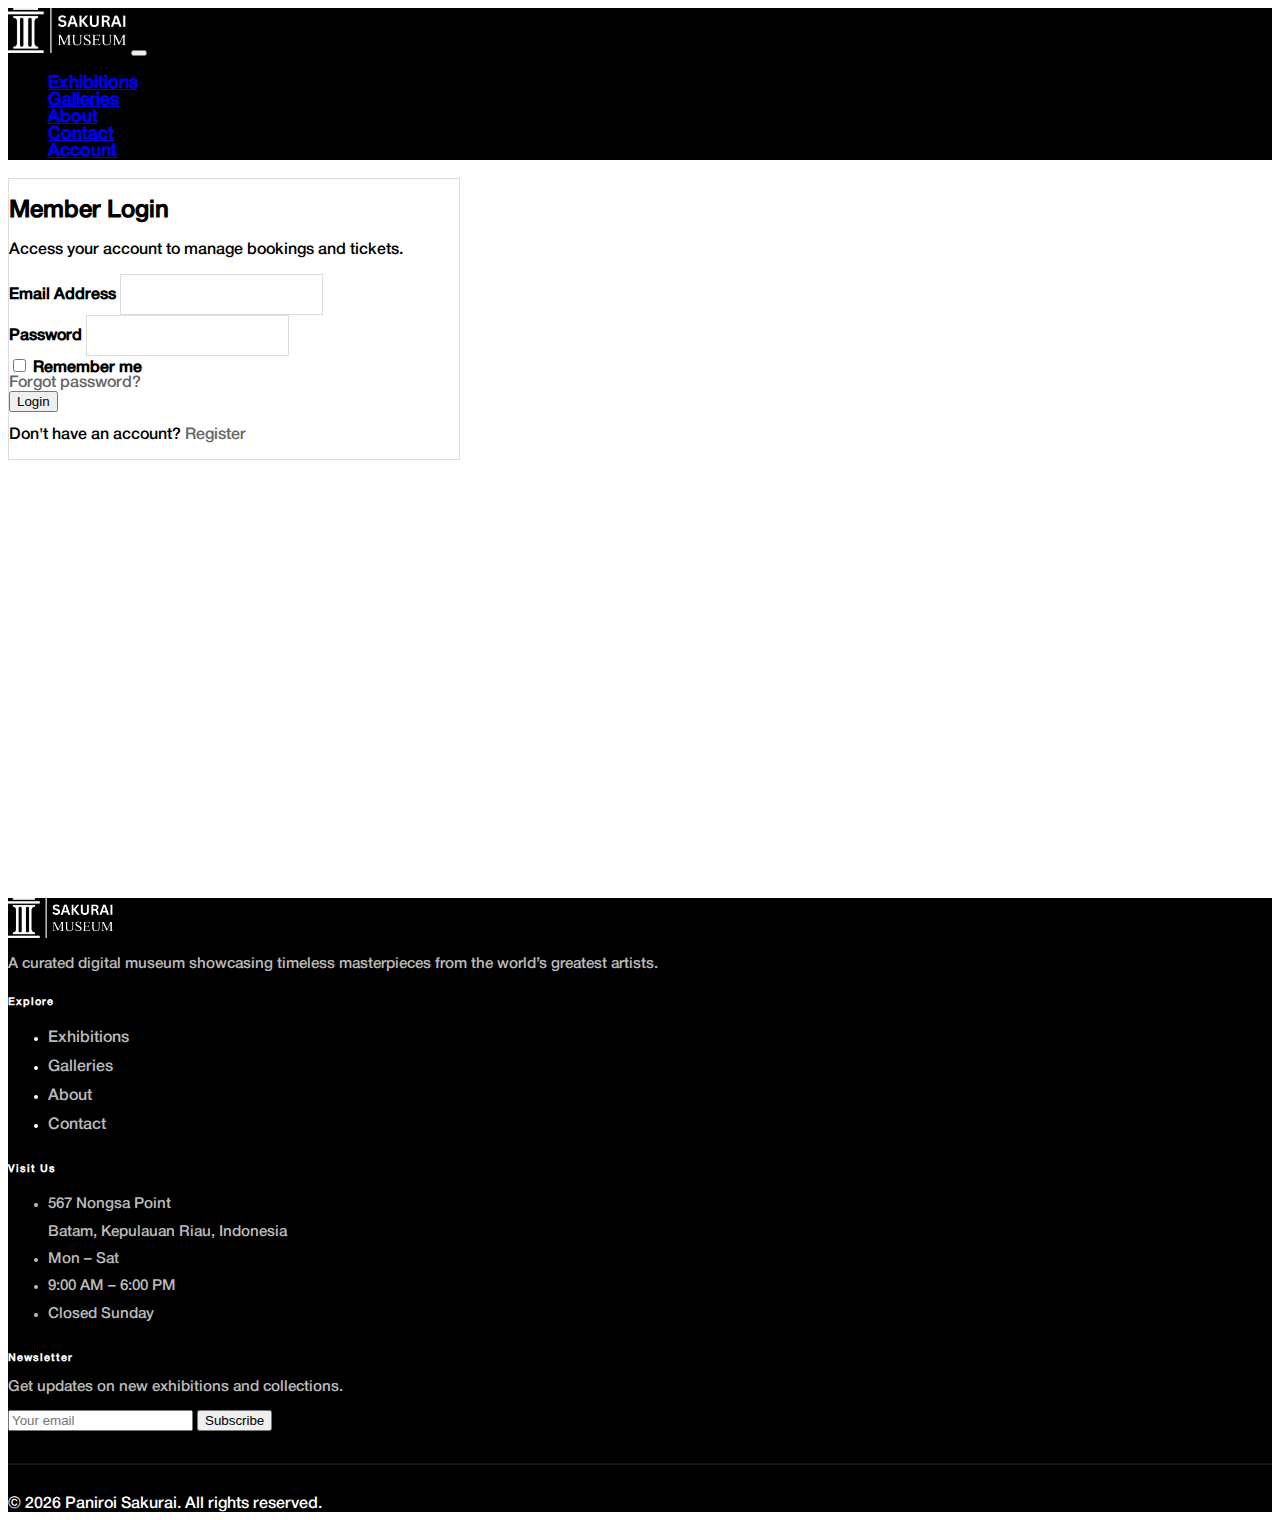
<file: public/login.html>
<!doctype html>
<html lang="en">
  <head>
    <meta charset="utf-8">
    <meta name="viewport" content="width=device-width, initial-scale=1">
    <title>Sakurai Museum</title>
    <link href="https://cdn.jsdelivr.net/npm/bootstrap@5.3.8/dist/css/bootstrap.min.css" rel="stylesheet" integrity="sha384-sRIl4kxILFvY47J16cr9ZwB07vP4J8+LH7qKQnuqkuIAvNWLzeN8tE5YBujZqJLB" crossorigin="anonymous">
    <link rel="stylesheet" href="style.css">
    <link href="https://fonts.cdnfonts.com/css/helvetica-neue-55" rel="stylesheet">
</head>

  <body>

    <script src="https://cdn.jsdelivr.net/npm/bootstrap@5.3.8/dist/js/bootstrap.bundle.min.js" integrity="sha384-FKyoEForCGlyvwx9Hj09JcYn3nv7wiPVlz7YYwJrWVcXK/BmnVDxM+D2scQbITxI" crossorigin="anonymous"></script>
    <script src="https://cdn.jsdelivr.net/npm/@popperjs/core@2.11.8/dist/umd/popper.min.js" integrity="sha384-I7E8VVD/ismYTF4hNIPjVp/Zjvgyol6VFvRkX/vR+Vc4jQkC+hVqc2pM8ODewa9r" crossorigin="anonymous"></script>

    <nav class="navbar navbar-expand-lg bg-body-tertiary py-4 sticky-top" data-bs-theme="dark">
    <div class="container-fluid mx-5">
        <a class="navbar-brand py-3" href="index.html"><img src="assets/images/museum-logo-white.png" alt="Logo"></a>
        <button class="navbar-toggler" type="button" data-bs-toggle="collapse" data-bs-target="#navbarNavDropdown" aria-controls="navbarNavDropdown" aria-expanded="false" aria-label="Toggle navigation">
        <span class="navbar-toggler-icon"></span>
        </button>
        <div class="collapse navbar-collapse" id="navbarNavDropdown">
  
        <ul class="navbar-nav ms-auto">
            <li class="nav-item mx-3">
            <a class="nav-link" href="exhibitions.html">Exhibitions</a>
            </li>
            <li class="nav-item mx-3">
            <a class="nav-link" href="galleries.html">Galleries</a>
            </li>
            <li class="nav-item mx-3">
            <a class="nav-link" href="about.html">About</a>
            </li>
            <li class="nav-item mx-3">
            <a class="nav-link" href="contact.html">Contact</a>
            </li>
            <li class="nav-item mx-3">
                <a class="nav-link" href="#">Account</a>
            </li>
        </ul>

        </div>
    </div>
    </nav>

    


<div class="container d-flex align-items-center justify-content-center" style="min-height: 80vh;">
  <div class="login-card p-5">

    <h2 class="mb-4 text-center">Member Login</h2>
    <p class="text-center text-muted mb-4">
      Access your account to manage bookings and tickets.
    </p>

    <form id="loginForm">

      <div class="mb-4">
        <label class="form-label">Email Address</label>
        <input type="email" name="email" class="form-control rounded-0" required>
      </div>

      <div class="mb-4">
        <label class="form-label">Password</label>
        <input type="password" name="password" class="form-control rounded-0" required>
      </div>

      <div class="d-flex justify-content-between mb-4">
        <div>
          <input type="checkbox" class="form-check-input me-2" id="remember">
          <label for="remember" class="form-check-label">Remember me</label>
        </div>
        <a href="#" class="login-link">Forgot password?</a>
      </div>

      <button type="submit" class="btn btn-dark rounded-0 w-100 py-2">
        Login
      </button>

      <p class="text-center mt-4">
        Don't have an account?
        <a href="register.html" class="login-link">Register</a>
      </p>

    </form>

  </div>
</div>
    

  <footer class="footer pt-5 pb-4">
  <div class="container">
    <div class="row">

      <div class="col-md-4 mb-4">
        <img src="assets/images/museum-logo-white.png" alt="Museum Logo" class="mb-3" style="height:40px;">
        <p class="footer-text">
          A curated digital museum showcasing timeless masterpieces from the world’s greatest artists.
        </p>
      </div>

      <div class="col-md-2 mb-4">
        <h6 class="footer-heading">Explore</h6>
        <ul class="list-unstyled">
          <li><a href="exhibitions.html">Exhibitions</a></li>
          <li><a href="galleries.html">Galleries</a></li>
          <li><a href="about.html">About</a></li>
          <li><a href="contact.html">Contact</a></li>
        </ul>
      </div>

<div class="col-md-3 mb-4">
  <h6 class="footer-heading">Visit Us</h6>

  <ul class="list-unstyled footer-text">
<li class="mb-2">
      567 Nongsa Point<br>
      Batam, Kepulauan Riau, Indonesia
    </li>
    <li class="mb-2">
      Mon – Sat
    </li>
    <li class="mb-2">
      9:00 AM – 6:00 PM
    </li>
    <li>
      Closed Sunday
    </li>
  </ul>
</div>

      <div class="col-md-3 mb-4">
        <h6 class="footer-heading">Newsletter</h6>
        <p class="footer-text">Get updates on new exhibitions and collections.</p>
        <form>
          <div class="input-group">
            <input type="email" class="form-control rounded-0" placeholder="Your email">
            <button class="btn btn-light rounded-0" type="submit">Subscribe</button>
          </div>
        </form>
      </div>

    </div>

    <hr class="footer-divider">

    <div class="text-center small">
      © 2026 Paniroi Sakurai. All rights reserved.
    </div>
  </div>
</footer>

<script>
document.getElementById("loginForm").addEventListener("submit", async function(e) {
  e.preventDefault();

  const email = this.email.value;
  const password = this.password.value;

  const response = await fetch("http://localhost:8000/login", {
    method: "POST",
    headers: {
      "Content-Type": "application/json"
    },
    body: JSON.stringify({ email, password })
  });

  const data = await response.json();

  if (response.ok) {
    // simpan token di localStorage
    localStorage.setItem("token", data.token);
    alert("Login successful");
    window.location.href = "index.html";
  } else {
    alert(data.message);
  }
});
</script>

  </body>
</html>
</file>
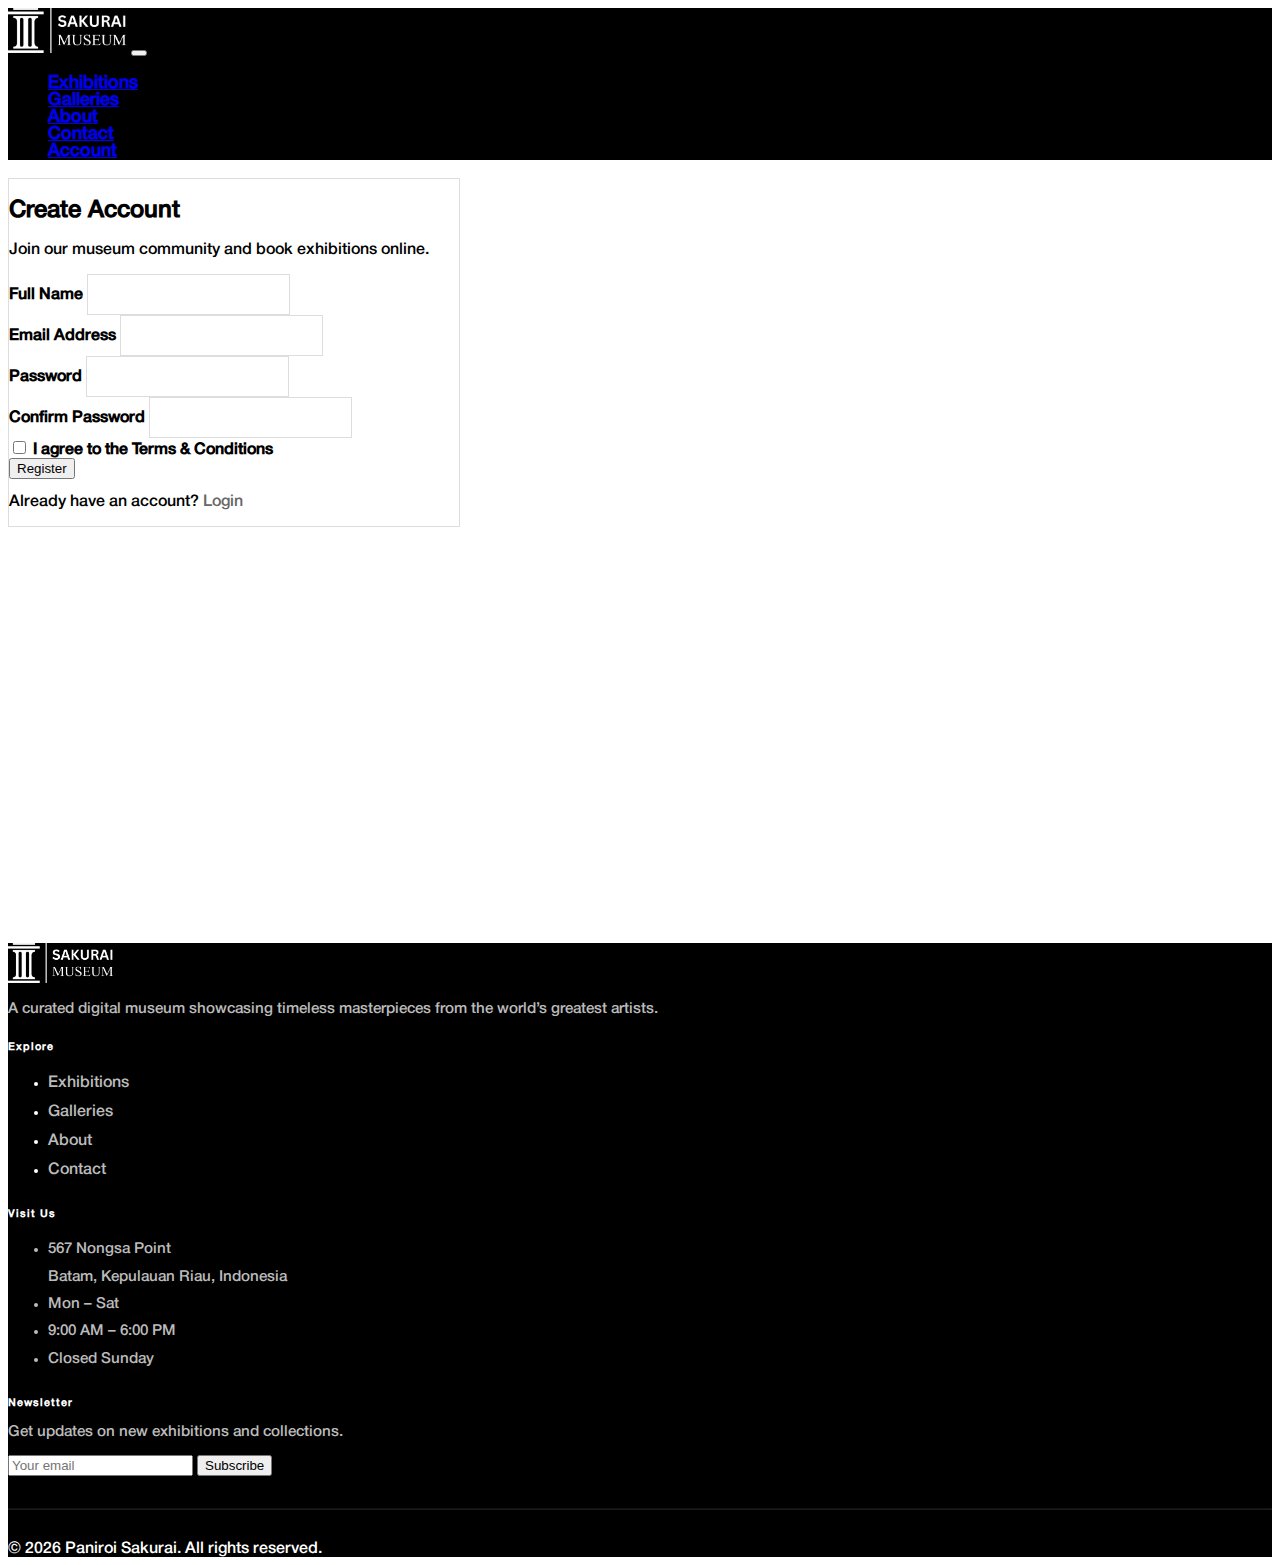
<file: public/register.html>
<!doctype html>
<html lang="en">
  <head>
    <meta charset="utf-8">
    <meta name="viewport" content="width=device-width, initial-scale=1">
    <title>Sakurai Museum</title>
    <link href="https://cdn.jsdelivr.net/npm/bootstrap@5.3.8/dist/css/bootstrap.min.css" rel="stylesheet" integrity="sha384-sRIl4kxILFvY47J16cr9ZwB07vP4J8+LH7qKQnuqkuIAvNWLzeN8tE5YBujZqJLB" crossorigin="anonymous">
    <link rel="stylesheet" href="style.css">
    <link href="https://fonts.cdnfonts.com/css/helvetica-neue-55" rel="stylesheet">
</head>

  <body>

    <script src="https://cdn.jsdelivr.net/npm/bootstrap@5.3.8/dist/js/bootstrap.bundle.min.js" integrity="sha384-FKyoEForCGlyvwx9Hj09JcYn3nv7wiPVlz7YYwJrWVcXK/BmnVDxM+D2scQbITxI" crossorigin="anonymous"></script>
    <script src="https://cdn.jsdelivr.net/npm/@popperjs/core@2.11.8/dist/umd/popper.min.js" integrity="sha384-I7E8VVD/ismYTF4hNIPjVp/Zjvgyol6VFvRkX/vR+Vc4jQkC+hVqc2pM8ODewa9r" crossorigin="anonymous"></script>

    <nav class="navbar navbar-expand-lg bg-body-tertiary py-4 sticky-top sticky-top sticky-top" data-bs-theme="dark">
    <div class="container-fluid mx-5">
        <a class="navbar-brand py-3" href="index.html"><img src="assets/images/museum-logo-white.png" alt="Logo"></a>
        <button class="navbar-toggler" type="button" data-bs-toggle="collapse" data-bs-target="#navbarNavDropdown" aria-controls="navbarNavDropdown" aria-expanded="false" aria-label="Toggle navigation">
        <span class="navbar-toggler-icon"></span>
        </button>
        <div class="collapse navbar-collapse" id="navbarNavDropdown">
  
        <ul class="navbar-nav ms-auto">
            <li class="nav-item mx-3">
            <a class="nav-link" href="exhibitions.html">Exhibitions</a>
            </li>
            <li class="nav-item mx-3">
            <a class="nav-link" href="galleries.html">Galleries</a>
            </li>
            <li class="nav-item mx-3">
            <a class="nav-link" href="about.html">About</a>
            </li>
            <li class="nav-item mx-3">
            <a class="nav-link" href="contact.html">Contact</a>
            </li>
            <li class="nav-item mx-3">
                <a class="nav-link" href="#">Account</a>
            </li>
        </ul>

        </div>
    </div>
    </nav>

    


<div class="container d-flex align-items-center justify-content-center my-5" style="min-height: 85vh;">
  <div class="login-card p-5">

 <h2 class="mb-4 text-center">Create Account</h2>
    <p class="text-center text-muted mb-4">
      Join our museum community and book exhibitions online.
    </p>

    <form id="registerForm">

      <div class="mb-4">
        <label class="form-label">Full Name</label>
        <input type="text" name="fullName" class="form-control rounded-0" required>
      </div>

      <div class="mb-4">
        <label class="form-label">Email Address</label>
        <input type="email" name="email" class="form-control rounded-0" required>
      </div>

      <div class="mb-4">
        <label class="form-label">Password</label>
        <input type="password" name="password" class="form-control rounded-0" required>
      </div>

      <div class="mb-4">
        <label class="form-label">Confirm Password</label>
        <input type="password" name="confirmPassword" class="form-control rounded-0" required>
      </div>

      <div class="mb-4 form-check">
        <input type="checkbox" class="form-check-input" id="terms" required>
        <label class="form-check-label" for="terms">
          I agree to the Terms & Conditions
        </label>
      </div>

      <button type="submit" class="btn btn-dark rounded-0 w-100 py-2">
        Register
      </button>

      <p class="text-center mt-4">
        Already have an account?
        <a href="login.html" class="login-link">Login</a>
      </p>

    </form>

  </div>
</div>
    

  <footer class="footer pt-5 pb-4">
  <div class="container">
    <div class="row">

      <div class="col-md-4 mb-4">
        <img src="assets/images/museum-logo-white.png" alt="Museum Logo" class="mb-3" style="height:40px;">
        <p class="footer-text">
          A curated digital museum showcasing timeless masterpieces from the world’s greatest artists.
        </p>
      </div>

      <div class="col-md-2 mb-4">
        <h6 class="footer-heading">Explore</h6>
        <ul class="list-unstyled">
          <li><a href="exhibitions.html">Exhibitions</a></li>
          <li><a href="galleries.html">Galleries</a></li>
          <li><a href="about.html">About</a></li>
          <li><a href="contact.html">Contact</a></li>
        </ul>
      </div>

<div class="col-md-3 mb-4">
  <h6 class="footer-heading">Visit Us</h6>

  <ul class="list-unstyled footer-text">
<li class="mb-2">
      567 Nongsa Point<br>
      Batam, Kepulauan Riau, Indonesia
    </li>
    <li class="mb-2">
      Mon – Sat
    </li>
    <li class="mb-2">
      9:00 AM – 6:00 PM
    </li>
    <li>
      Closed Sunday
    </li>
  </ul>
</div>

      <div class="col-md-3 mb-4">
        <h6 class="footer-heading">Newsletter</h6>
        <p class="footer-text">Get updates on new exhibitions and collections.</p>
        <form>
          <div class="input-group">
            <input type="email" class="form-control rounded-0" placeholder="Your email">
            <button class="btn btn-light rounded-0" type="submit">Subscribe</button>
          </div>
        </form>
      </div>

    </div>

    <hr class="footer-divider">

    <div class="text-center small">
      © 2026 Paniroi Sakurai. All rights reserved.
    </div>
  </div>
</footer>


<script>
document.getElementById("registerForm").addEventListener("submit", async function(e) {
  e.preventDefault();

  const fullName = this.fullName.value;
  const email = this.email.value;
  const password = this.password.value;
  const confirmPassword = this.confirmPassword.value;

  if (password !== confirmPassword) {
    alert("Passwords do not match");
    return;
  }

  const response = await fetch("http://localhost:8000/register", {
    method: "POST",
    headers: {
      "Content-Type": "application/json"
    },
    body: JSON.stringify({ fullName, email, password })
  });

  const data = await response.json();
  alert(data.message);
});
</script>

  </body>
</html>
</file>
<file: style.css>
@font-face {
    font-family: 'Helvetica Neue Medium';
    src: url('assets/fonts/helvetica-neue-5/HelveticaNeueMedium.otf');
}

body {
    font-family: 'Helvetica Neue Medium', sans-serif;
}

.navbar {
    background-color: #000000 !important;
    font-weight: bold;
    font-size: 18px;
}

.navbar-brand img {
    height: 45px; 
    width: auto;
}


/* bread crumb */
.breadcrumb {
    font-size: 1.1rem;
}

.breadcrumb-item a {
    color: #666;
    text-decoration: none;
}

.breadcrumb-item a:hover {
    color: #000;
    text-decoration: underline;
    text-underline-offset: 4px;
}

.breadcrumb-item.active {
    color: #000;
    font-weight: 600;
    text-decoration: underline;
    text-underline-offset: 6px;
    text-decoration-thickness: 2px;
}





/* Home page */
.carousel-item {
    height: 700px;
}

.carousel-item img {
    height: 100%;
    object-fit: cover;
}

.masonry {
    column-count: 4;
    column-gap: 1.5rem;
}

.masonry-item {
    break-inside: avoid;
    margin-bottom: 1.5rem;
}

.masonry-item img {
    width: 100%;
    display: block;
}

@media (max-width: 992px) {
    .masonry {
        column-count: 3;
    }
}

@media (max-width: 768px) {
    .masonry {
        column-count: 2;
    }
}

@media (max-width: 576px) {
    .masonry {
        column-count: 1;
    }
}


/* Exhibitions page */
.exhibition-tabs .nav-link {
  color: #777 !important;
  font-weight: 500;
}

.exhibition-tabs .nav-link:hover {
  color: #000 !important;
}

.exhibition-tabs .nav-link.active {
  color: #000 !important;
  border-bottom: 2px solid #000;
}

.exhibition-card {
  border: 1px solid #ddd;
  transition: all 0.3s ease;
}

.exhibition-card .meta-icon {
  color: #000;
  transition: 0.3s ease;
}

.exhibition-card:hover {
  background-color: #000;
  color: #fff;
  transform: scale(1.02);
  box-shadow: 0 15px 35px rgba(0,0,0,0.25);
}

.exhibition-card:hover .meta-icon {
  color: #fff;
}

.exhibition-card .btn {
  transition: 0.3s ease;
}

.exhibition-card:hover .btn {
  background-color: #fff;
  color: #000;
  border-color: #fff;
}








/* Galleries page */
.hero-section {
    height: 500px;
}

.hero-section .card-img-overlay {
  background: linear-gradient(
    to top,
    rgba(0, 0, 0, 0.8),
    rgba(0, 0, 0, 0)
  );
}

.hero-section img {
    height: 100%;
    object-fit: cover;
}

.pagination {
  --bs-pagination-active-bg: #000;
  --bs-pagination-active-border-color: #000;
  --bs-pagination-active-color: #fff;
  --bs-pagination-color: #000;   
  --bs-pagination-hover-color: #000;    
}

.gallery-card {
  transition: all 0.3s ease;
}

.gallery-card:hover {
  transform: scale(1.05);
  background-color: #000;
  color: #fff;
  box-shadow: 0 10px 25px rgba(0,0,0,0.3);
}

.gallery-card:hover .card-title,
.gallery-card:hover .card-text {
  color: #fff;
}

/* Footer */
.footer {
  background-color: #000;
  color: #fff;
}

.footer a {
  color: #bbb;
  text-decoration: none;
  transition: 0.3s ease;
}

.footer a:hover {
  color: #fff;
  text-decoration: underline;
  text-underline-offset: 4px;
}

.footer-heading {
  font-weight: bold;
  margin-bottom: 1rem;
  letter-spacing: 1px;
}

.footer-text {
  color: #bbb;
  font-size: 0.95rem;
}

.footer-divider {
  border-color: rgba(255,255,255,0.1);
  margin: 2rem 0;
}

.footer ul li {
  line-height: 1.8;
}

/* About Page */
.about-card img {
  height: 300px;
  object-fit: cover;
}

.about-card {
  height: 100%;
  display: flex;
  flex-direction: column;
}

.about-card .card-body {
  flex-grow: 1;
}

.accordion-button:not(.collapsed) {
  background-color: #000;
  color: #fff;
}

.accordion-button:focus {
  box-shadow: none;
}

.accordion-item {
  border: 1px solid #ddd;
}

.about-card {
  transition: all 0.3s ease;
}

.about-card:hover {
  transform: scale(1.05);
  background-color: #000;
  color: #fff;
  box-shadow: 0 10px 25px rgba(0,0,0,0.3);
}

.about-card:hover .card-title,
.about-card:hover .card-text {
  color: #fff;
}

/* Contact Page */
.contact-form .form-control {
  border: 1px solid #ddd;
  padding: 12px;
  transition: 0.3s ease;
}

.contact-form .form-control:focus {
  border-color: #000;
  box-shadow: none;
}

.contact-form label {
  font-weight: 600;
  margin-bottom: 8px;
}

.contact-form .btn {
  transition: 0.3s ease;
}

.contact-form .btn:hover {
  background-color: #000;
  color: #fff;
}

/* Login Page */

.login-card {
  width: 100%;
  max-width: 450px;
  border: 1px solid #ddd;
  background-color: #fff;
  transition: 0.3s ease;
}

.login-card .form-control {
  border: 1px solid #ddd;
  padding: 12px;
  transition: 0.3s ease;
}

.login-card .form-control:focus {
  border-color: #000;
  box-shadow: none;
}

.login-card label {
  font-weight: 600;
}

.login-link {
  color: #666;
  text-decoration: none;
  transition: 0.3s ease;
}

.login-link:hover {
  color: #000;
  text-decoration: underline;
  text-underline-offset: 4px;
}
</file>
<file: public/style.css>
@font-face {
    font-family: 'Helvetica Neue Medium';
    src: url('assets/fonts/helvetica-neue-5/HelveticaNeueMedium.otf');
}

body {
    font-family: 'Helvetica Neue Medium', sans-serif;
}

.navbar {
    background-color: #000000 !important;
    font-weight: bold;
    font-size: 18px;
}

.navbar-brand img {
    height: 45px; 
    width: auto;
}


/* bread crumb */
.breadcrumb {
    font-size: 1.1rem;
}

.breadcrumb-item a {
    color: #666;
    text-decoration: none;
}

.breadcrumb-item a:hover {
    color: #000;
    text-decoration: underline;
    text-underline-offset: 4px;
}

.breadcrumb-item.active {
    color: #000;
    font-weight: 600;
    text-decoration: underline;
    text-underline-offset: 6px;
    text-decoration-thickness: 2px;
}





/* Home page */
.carousel-item {
    height: 700px;
}

.carousel-item img {
    height: 100%;
    object-fit: cover;
}

.masonry {
    column-count: 4;
    column-gap: 1.5rem;
}

.masonry-item {
    break-inside: avoid;
    margin-bottom: 1.5rem;
}

.masonry-item img {
    width: 100%;
    display: block;
}

@media (max-width: 992px) {
    .masonry {
        column-count: 3;
    }
}

@media (max-width: 768px) {
    .masonry {
        column-count: 2;
    }
}

@media (max-width: 576px) {
    .masonry {
        column-count: 1;
    }
}


/* Exhibitions page */
.exhibition-tabs .nav-link {
  color: #777 !important;
  font-weight: 500;
}

.exhibition-tabs .nav-link:hover {
  color: #000 !important;
}

.exhibition-tabs .nav-link.active {
  color: #000 !important;
  border-bottom: 2px solid #000;
}

.exhibition-card {
  border: 1px solid #ddd;
  transition: all 0.3s ease;
}

.exhibition-card .meta-icon {
  color: #000;
  transition: 0.3s ease;
}

.exhibition-card:hover {
  background-color: #000;
  color: #fff;
  transform: scale(1.02);
  box-shadow: 0 15px 35px rgba(0,0,0,0.25);
}

.exhibition-card:hover .meta-icon {
  color: #fff;
}

.exhibition-card .btn {
  transition: 0.3s ease;
}

.exhibition-card:hover .btn {
  background-color: #fff;
  color: #000;
  border-color: #fff;
}








/* Galleries page */
.hero-section {
    height: 500px;
}

.hero-section .card-img-overlay {
  background: linear-gradient(
    to top,
    rgba(0, 0, 0, 0.8),
    rgba(0, 0, 0, 0)
  );
}

.hero-section img {
    height: 100%;
    object-fit: cover;
}

.pagination {
  --bs-pagination-active-bg: #000;
  --bs-pagination-active-border-color: #000;
  --bs-pagination-active-color: #fff;
  --bs-pagination-color: #000;   
  --bs-pagination-hover-color: #000;    
}

.gallery-card {
  transition: all 0.3s ease;
}

.gallery-card:hover {
  transform: scale(1.05);
  background-color: #000;
  color: #fff;
  box-shadow: 0 10px 25px rgba(0,0,0,0.3);
}

.gallery-card:hover .card-title,
.gallery-card:hover .card-text {
  color: #fff;
}

/* Footer */
.footer {
  background-color: #000;
  color: #fff;
}

.footer a {
  color: #bbb;
  text-decoration: none;
  transition: 0.3s ease;
}

.footer a:hover {
  color: #fff;
  text-decoration: underline;
  text-underline-offset: 4px;
}

.footer-heading {
  font-weight: bold;
  margin-bottom: 1rem;
  letter-spacing: 1px;
}

.footer-text {
  color: #bbb;
  font-size: 0.95rem;
}

.footer-divider {
  border-color: rgba(255,255,255,0.1);
  margin: 2rem 0;
}

.footer ul li {
  line-height: 1.8;
}

/* About Page */
.about-card img {
  height: 300px;
  object-fit: cover;
}

.about-card {
  height: 100%;
  display: flex;
  flex-direction: column;
}

.about-card .card-body {
  flex-grow: 1;
}

.accordion-button:not(.collapsed) {
  background-color: #000;
  color: #fff;
}

.accordion-button:focus {
  box-shadow: none;
}

.accordion-item {
  border: 1px solid #ddd;
}

.about-card {
  transition: all 0.3s ease;
}

.about-card:hover {
  transform: scale(1.05);
  background-color: #000;
  color: #fff;
  box-shadow: 0 10px 25px rgba(0,0,0,0.3);
}

.about-card:hover .card-title,
.about-card:hover .card-text {
  color: #fff;
}

/* Contact Page */
.contact-form .form-control {
  border: 1px solid #ddd;
  padding: 12px;
  transition: 0.3s ease;
}

.contact-form .form-control:focus {
  border-color: #000;
  box-shadow: none;
}

.contact-form label {
  font-weight: 600;
  margin-bottom: 8px;
}

.contact-form .btn {
  transition: 0.3s ease;
}

.contact-form .btn:hover {
  background-color: #000;
  color: #fff;
}

/* Login Page */

.login-card {
  width: 100%;
  max-width: 450px;
  border: 1px solid #ddd;
  background-color: #fff;
  transition: 0.3s ease;
}

.login-card .form-control {
  border: 1px solid #ddd;
  padding: 12px;
  transition: 0.3s ease;
}

.login-card .form-control:focus {
  border-color: #000;
  box-shadow: none;
}

.login-card label {
  font-weight: 600;
}

.login-link {
  color: #666;
  text-decoration: none;
  transition: 0.3s ease;
}

.login-link:hover {
  color: #000;
  text-decoration: underline;
  text-underline-offset: 4px;
}
</file>
